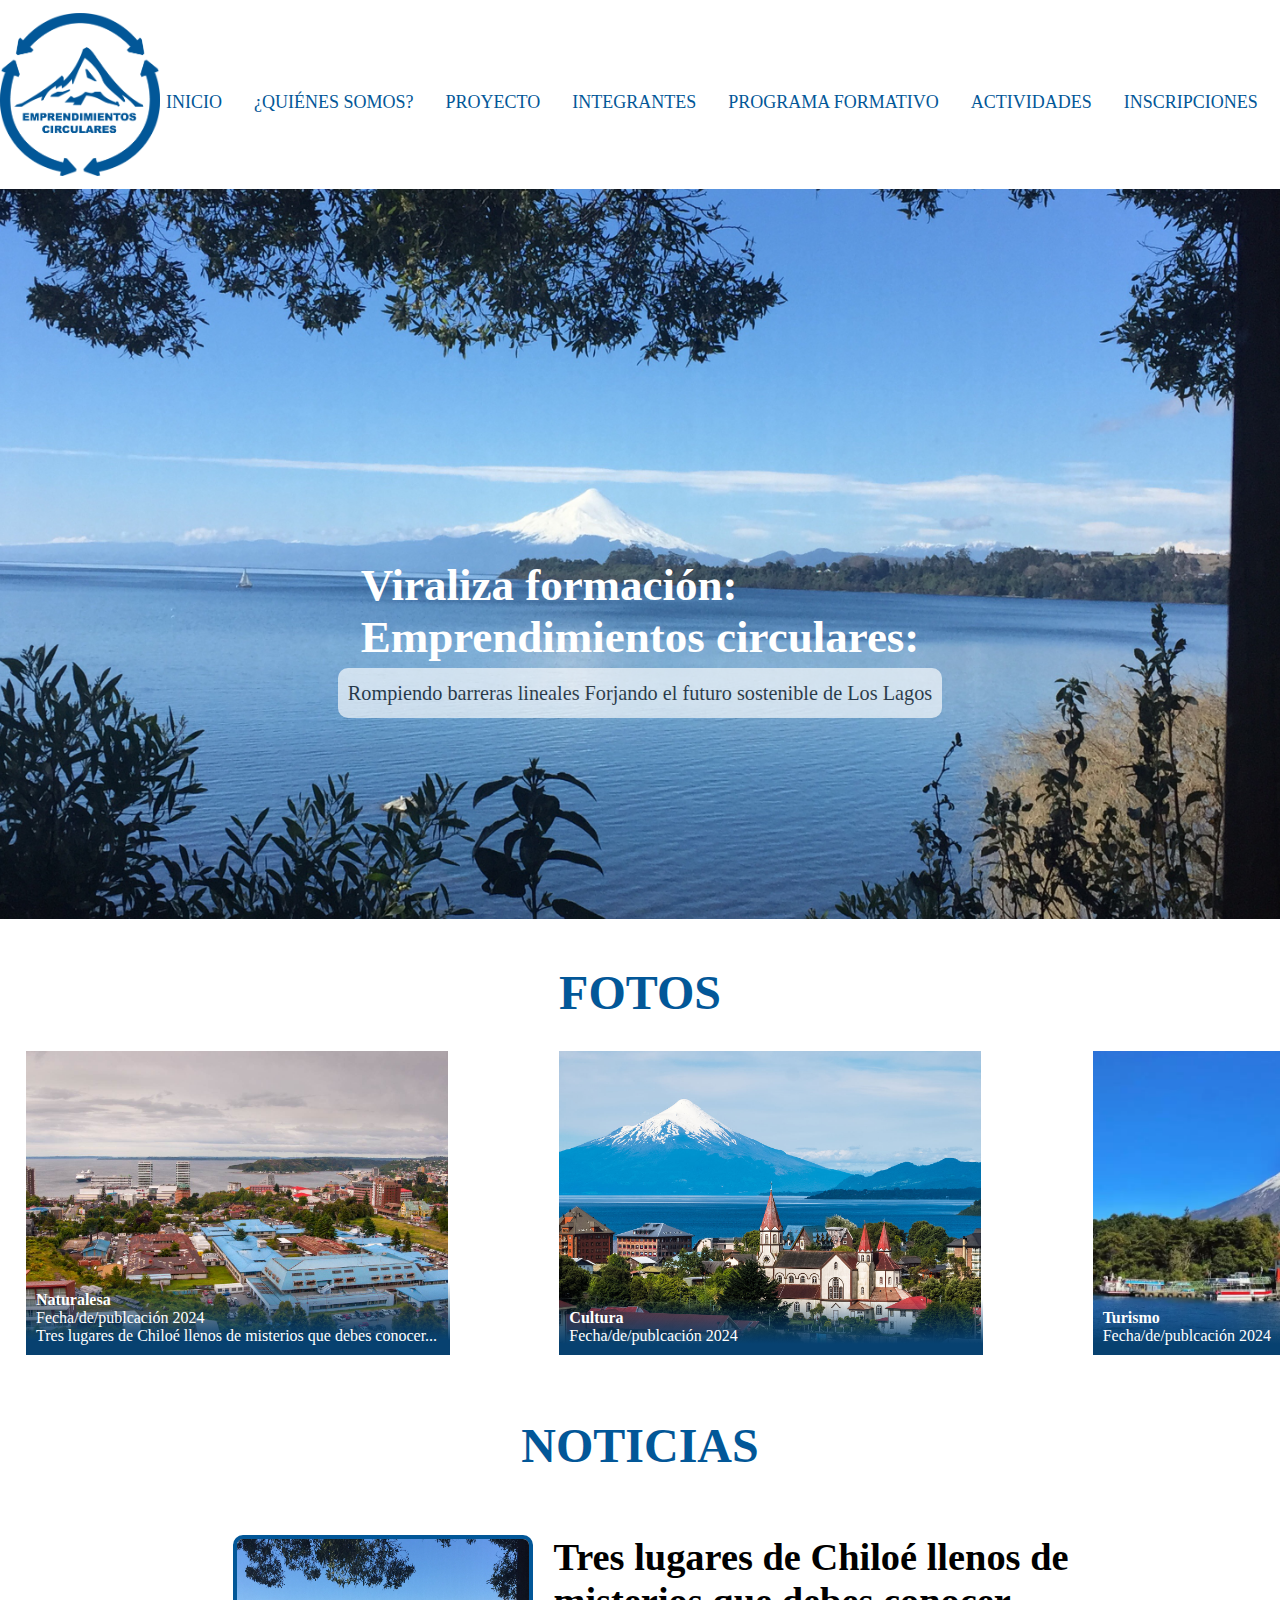
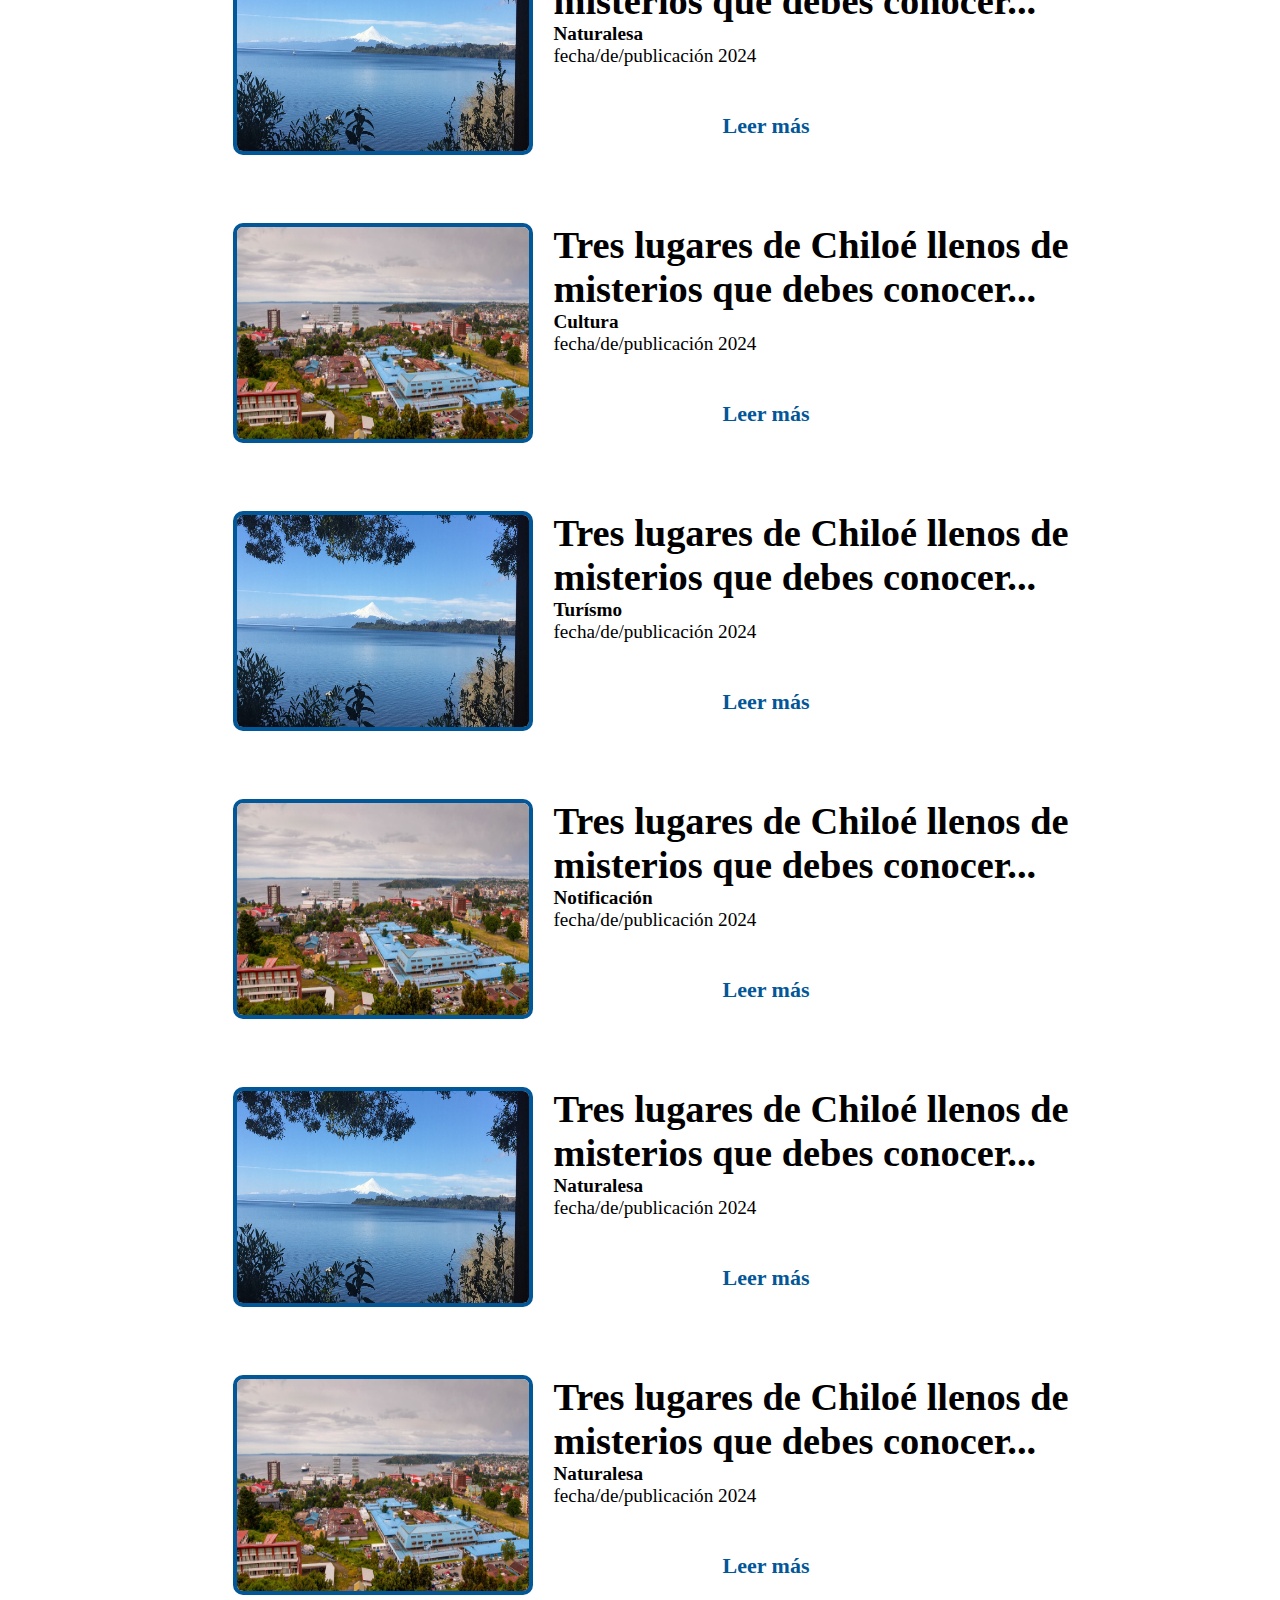
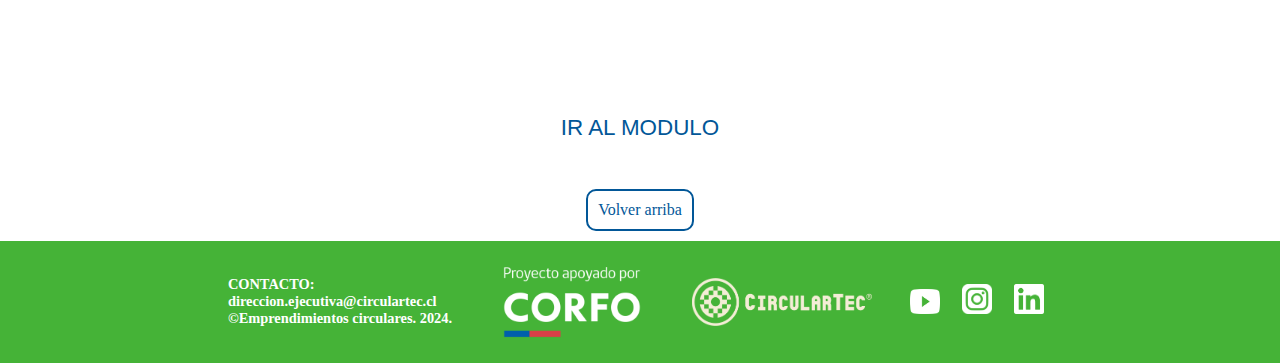
<file: index.html>
<!DOCTYPE html>
<html lang="es">
<head>
    <meta charset="UTF-8">
    <meta name="viewport" content="width=device-width, initial-scale=1.0">
    <title>Viraliza formación: Emprendiminetos circulares</title>
    <link rel="stylesheet" href="style.css">
    <link rel="shortcut icon" href="imagenes/Viraliza formación (PNG).png" type="image/x-icon">
</head>
<body>

        <header>
            <img class="logo_Empremdimientos_circulares" src="imagenes/Viraliza formación (PNG).png">
            <nav class="menu">
                <menu class="menu_contenido">
                    <ul class="ul_menu">
                        <a class="header__menú__link" href="index.html"><input class="btn" id="btn-inicio" type="button" value="INICIO"></input></a>
                        <a class="header__menú__link" href="quienes somos.html"><input class="btn" id="btn-inico" type="button" value="¿QUIÉNES SOMOS?"></input></a>
                        <a class="header__menú__link" href="proyecto.html"><input class="btn" id="btn-proyecto" type="button" value="PROYECTO"></input></a>
                        <a class="header__menú__link" href="integrantes.html"><input class="btn" id="btn-programa-integrantes" type="button" value="INTEGRANTES"></input></a>
                        <a class="header__menú__link" href="programa formativo.html"><input class="btn" id="btn-programa-formativo" type="button" value="PROGRAMA FORMATIVO"></input></a>
                        <a class="header__menú__link" href="actividades.html"><input class="btn" id="btn-actividades" type="button" value="ACTIVIDADES"></input></a>
                        <a class="header__menú__link" href="inscripciones.html"><input class="btn" id="btn-inscripciones" type="button" value="INSCRIPCIONES"></input></a>
                    </ul  class="ul_menu">
                </menu>
            </nav>
        </header>
    
        <main>
        <div class="imagen-principal">
            <div class="contenedor">
                <h3 class="título__principal">Viraliza formación:<br> Emprendimientos circulares:</h3>
                <p class="Descripción-principal">
                    Rompiendo barreras lineales Forjando el futuro sostenible de Los Lagos
                </p>
            </div>
            
        </main>

        <h1 class="Título_contenido">FOTOS</h1> 
        <div class="slider">
            <div class="galeria">
                <div class="slide-track">
                    <ul>
                        <li><div class="card_1">
                            <img src="imagenes/lugares/Ciudad de Puerto Montt.jpeg">
                            <div class="cuerpo-card_1">
                                <h5 class="slider_card_badge_1">Naturalesa</h5>
                                <p>Fecha/de/publcación 2024</p>
                                <p>Tres lugares de Chiloé llenos de misterios que debes conocer...</p>
                            </div>
                        </div></li>
                        <li><div class="card_1">
                            <img src="imagenes/lugares/Ciudad de Puerto Varas.jpeg">
                            <div class="cuerpo-card_1">
                                <h5 class="slider_card_badge_1">Cultura</h5>
                                <p>Fecha/de/publcación 2024</p>
                                <p></p>
                            </div>
                        </div></li>
                        <li><div class="card_1">
                            <img src="imagenes/lugares/Región de los Lagos">
                            <div class="cuerpo-card_1">
                                <h5 class="slider_card_badge_1">Turismo</h5>
                                <p>Fecha/de/publcación 2024</p>
                                <p></p>
                            </div>
                        </div></li>
                        <li><div class="card_1">
                            <img src="imagenes/palacio-da-justica.jpeg">
                            <div class="cuerpo-card_1">
                                <h5 class="slider_card_badge_1">Cultura</h5>
                                <p>Fecha/de/publcación 2024</p>
                                <p></p>
                            </div>
                        </div></li>
                        <li><div class="card_1">
                            <img src="imagenes/lugares/Ciudad de Puerto Varas.jpeg">
                            <div class="cuerpo-card_1">
                                <h5 class="slider_card_badge_1">Cultura</h5>
                                <p>Fecha/de/publcación 2024</p>
                                <p></p>
                            </div>
                        </div></li>
                        <li><div class="card_1">
                            <img src="imagenes/lugares/Región de los Lagos (2).jpg">
                            <div class="cuerpo-card_1">
                                <h5 class="slider_card_badge_1">Información</h5>
                                <p>Fecha/de/publcación 2024</p>
                                <p></p>
                            </div>
                        </div></li>
                    </ul>
                </div>
            </div>
        </div>
         
<section class="menu_contenido_th-grid" id="menú">
    <h1 class="Título_contenido">NOTICIAS</h1> 
    <div class="Contenido_de_lado_noticias">
        <nav class="menú_ver">
            <ul class="menú_horizontal">
                <img class="imagen" src="imagenes/lugares/El volcán Osorno.jpg" alt="Imagen de noticias">
                <li><div class="párrafo_1">
                    <h1><strong>Tres lugares de Chiloé llenos de 
                        <br>misterios que debes conocer...</strong></h1>
                    <h5 class="slider_card_badge">Naturalesa</h5>
                    <p>fecha/de/publicación 2024</p>
                    <br>
                    <a href="#"><button class="btn_Ver"><h1 class="btn_Ver_nombre"><strong>Leer más</strong></h1></button></a>
                    <ul class="menú_vertical">
                    <li><div class="párrafo_vertical">
                        <a>Título
                        <p>Subtítulo...</p>
                        <br>
                        <p>Entrada o lead del Reportaje...</p>
                        <br>
                        <p>"Neque porro quisquam est qui dolorem ipsum quia dolor sit amet, consectetur, adipisci velit..."</p>
                        </a>
                    </li>
                    </ul>
                </div></li>
            </ul>
        </nav>
    
        <nav class="menú_ver">
            <ul class="menú_horizontal">
                <img class="imagen" src="imagenes/lugares/Ciudad de Puerto Montt.jpeg" alt="Imagen de noticias">
                <li><div class="párrafo_1">
                    <h1><strong>Tres lugares de Chiloé llenos de 
                        <br>misterios que debes conocer...</strong></h1>
                    <h5 class="slider_card_badge">Cultura</h5>
                    <p>fecha/de/publicación 2024</p>
                    <br>
                    <a href="#"><button class="btn_Ver"><h1 class="btn_Ver_nombre"><strong>Leer más</strong></h1></button></a>
                    <ul class="menú_vertical">
                    <li><div class="párrafo_vertical">
                        <a>Título
                        <p>Subtítulo...</p>
                        <br>
                        <p>Entrada o lead del Reportaje...</p>
                        <br>
                        <p>"Neque porro quisquam est qui dolorem ipsum quia dolor sit amet, consectetur, adipisci velit..."</p>
                        </a>
                    </li>
                    </ul>
                </div></li>
            </ul>
        </nav>

        <nav class="menú_ver">
            <ul class="menú_horizontal">
                <img class="imagen" src="imagenes/lugares/El volcán Osorno.jpg" alt="Imagen de noticias">
                <li><div class="párrafo_1">
                    <h1><strong>Tres lugares de Chiloé llenos de 
                        <br>misterios que debes conocer...</strong></h1>
                    <h5 class="slider_card_badge">Turísmo</h5>
                    <p>fecha/de/publicación 2024</p>
                    <br>
                    <a href="#"><button class="btn_Ver"><h1 class="btn_Ver_nombre"><strong>Leer más</strong></h1></button></a>
                    <ul class="menú_vertical">
                    <li><div class="párrafo_vertical">
                        <a>Título
                        <p>Subtítulo...</p>
                        <br>
                        <p>Entrada o lead del Reportaje...</p>
                        <br>
                        <p>"Neque porro quisquam est qui dolorem ipsum quia dolor sit amet, consectetur, adipisci velit..."</p>
                        </a>
                    </li>
                    </ul>
                </div></li>
            </ul>
        </nav>
    
        <nav class="menú_ver">
            <ul class="menú_horizontal">
                <img class="imagen" src="imagenes/lugares/Ciudad de Puerto Montt.jpeg" alt="Imagen de noticias">
                <li><div class="párrafo_1">
                    <h1><strong>Tres lugares de Chiloé llenos de 
                        <br>misterios que debes conocer...</strong></h1>
                    <h5 class="slider_card_badge">Notificación</h5>
                    <p>fecha/de/publicación 2024</p>
                    <br>
                    <a href="#"><button class="btn_Ver"><h1 class="btn_Ver_nombre"><strong>Leer más</strong></h1></button></a>
                    <ul class="menú_vertical">
                    <li><div class="párrafo_vertical">
                        <a>Título
                        <p>Subtítulo...</p>
                        <br>
                        <p>Entrada o lead del Reportaje...</p>
                        <br>
                        <p>"Neque porro quisquam est qui dolorem ipsum quia dolor sit amet, consectetur, adipisci velit..."</p>
                        </a>
                    </li>
                    </ul>
                </div></li>
            </ul>
        </nav>
        
        <nav class="menú_ver">
            <ul class="menú_horizontal">
                <img class="imagen" src="imagenes/lugares/El volcán Osorno.jpg" alt="Imagen de noticias">
                <li><div class="párrafo_1">
                    <h1><strong>Tres lugares de Chiloé llenos de 
                        <br>misterios que debes conocer...</strong></h1>
                    <h5 class="slider_card_badge">Naturalesa</h5>
                    <p>fecha/de/publicación 2024</p>
                    <br>
                    <a href="#"><button class="btn_Ver"><h1 class="btn_Ver_nombre"><strong>Leer más</strong></h1></button></a>
                    <ul class="menú_vertical">
                    <li><div class="párrafo_vertical">
                        <a>Título
                        <p>Subtítulo...</p>
                        <br>
                        <p>Entrada o lead del Reportaje...</p>
                        <br>
                        <p>"Neque porro quisquam est qui dolorem ipsum quia dolor sit amet, consectetur, adipisci velit..."</p>
                        </a>
                    </li>
                    </ul>
                </div></li>
            </ul>
        </nav>
    
        <nav class="menú_ver">
            <ul class="menú_horizontal">
                <img class="imagen" src="imagenes/lugares/Ciudad de Puerto Montt.jpeg" alt="Imagen de noticias">
                <li><div class="párrafo_1">
                    <h1><strong>Tres lugares de Chiloé llenos de 
                        <br>misterios que debes conocer...</strong></h1>
                    <h5 class="slider_card_badge">Naturalesa</h5>
                    <p>fecha/de/publicación 2024</p>
                    <br>
                    <a href="#"><button class="btn_Ver"><h1 class="btn_Ver_nombre"><strong>Leer más</strong></h1></button></a>
                    <ul class="menú_vertical">
                    <li><div class="párrafo_vertical">
                        <a>Título
                        <p>Subtítulo...</p>
                        <br>
                        <p>Entrada o lead del Reportaje...</p>
                        <br>
                        <p>"Neque porro quisquam est qui dolorem ipsum quia dolor sit amet, consectetur, adipisci velit..."</p>
                        </a>
                    </li>
                    </ul>
                </div></li>
            </ul>
        </nav>        
    </div>
</section>

<div class="presentación_contenido_central">
    <a href="module.html">
        <input class="btn_module" id="btn-module" id="btn-link" type="button" value="IR AL MODULO"></a>
    </div>

    <div class="Contenido_central_volver_arriba">
        <button class="btn_volver_arriba" id="volver-cabecera">Volver arriba</button>
    </div>

        <!-- Tu código HTML -->
        <script>
            const botonVolver = document.getElementById('volver-cabecera');
      
            botonVolver.addEventListener('click', () => {
              document.querySelector('.logo_Empremdimientos_circulares').scrollIntoView({ behavior: 'smooth' });
            });
          </script>
</body>
<footer class="footer">
    <div class="contenido_footer">
        <h2 class="footer_text_contenido">
            <div class="derechos_de_autor_text">
                <h1><p class="p_footer">CONTACTO:</p>
                    <p class="p_footer">direccion.ejecutiva@circulartec.cl</p>
                    <p class="p_footer">©Emprendimientos circulares. 2024.</p>
                </h1>
            </div>
            <img class="presentación__footer__logo" src="imagenes/logo_corfo2024_proyecto_apoyado_blanco.png" alt="Logo corfo">
            <img class="presentación__footer__logo" src="imagenes/Logo-circulartec-(Color pastel).png" alt="Logo CircularTec">
            <div class="presentación__enlaces__iconos">
                <a href="">
                    <img src="imagenes/iconos/Youtube (blanco).png" alt="Youtube icono" width="30px" height="25px"></a>
                    <a href="">
                    <img src="imagenes/iconos/Instagram (blanco).png" alt="Instagram icono" width="30px" height="30px"></a>
                    <a href="">
                    <img src="imagenes/iconos/linkedin (blanco).png" alt="Linkedin icono" width="30px" height="30px"></a>
            </div>
        </h2>
    </div>
</footer>

<!-- Linking custom script -->

<script src="java.js"></script>

</html>
</file>
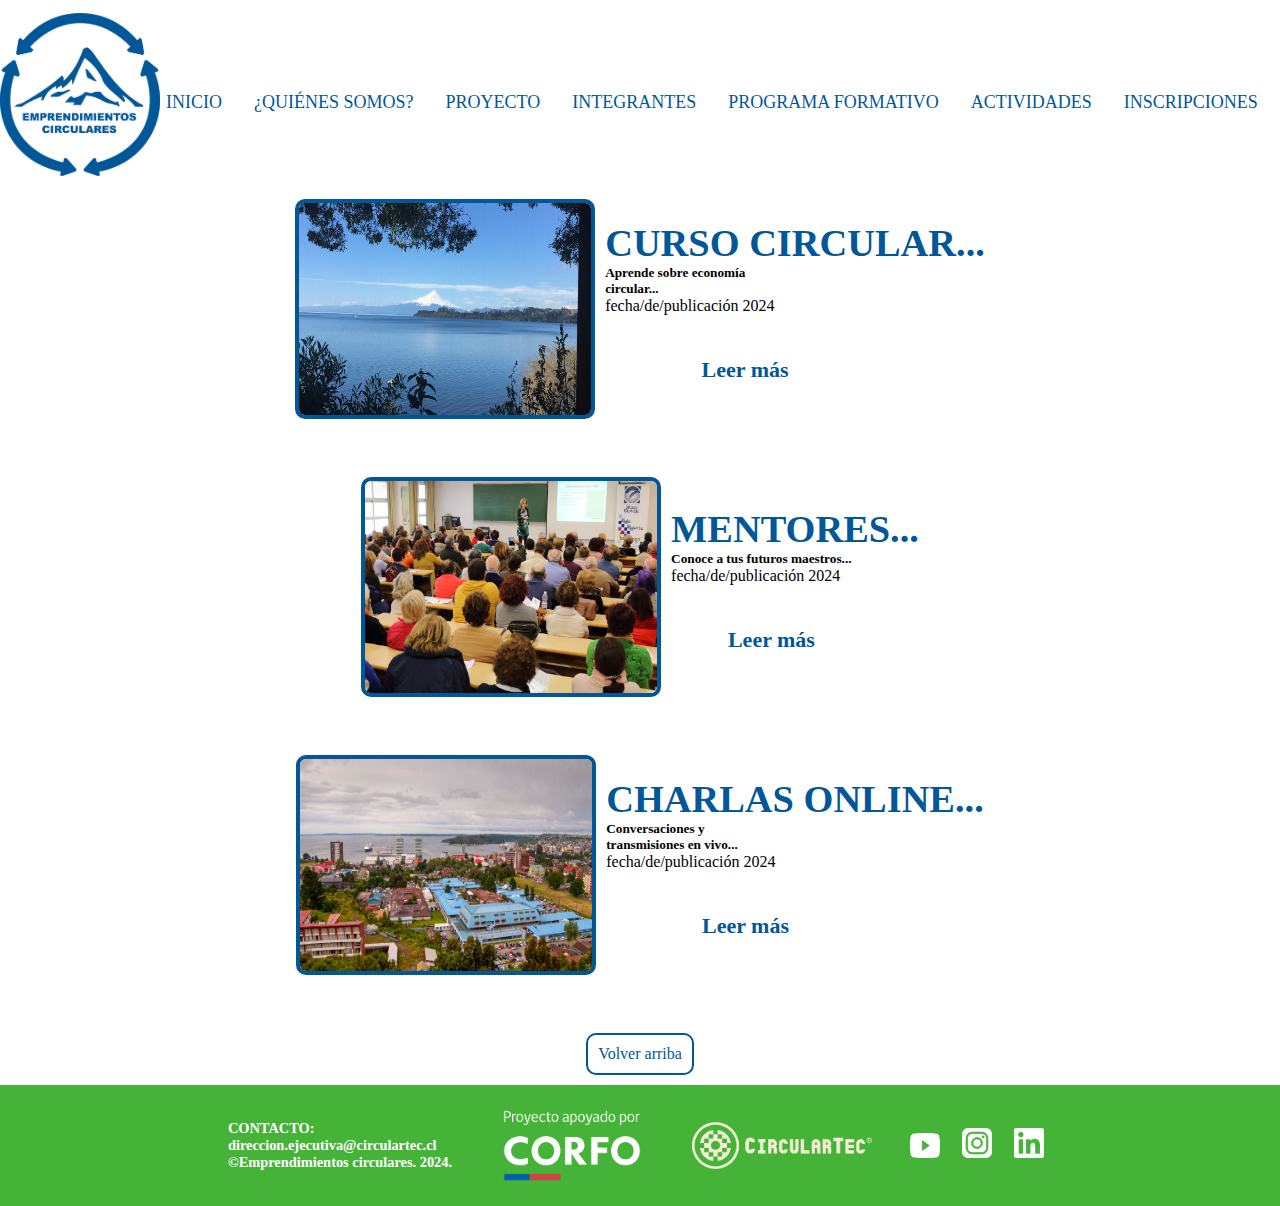
<file: actividades.html>
<!DOCTYPE html>
<html lang="es">
<head>
    <meta charset="UTF-8">
    <meta name="viewport" content="width=device-width, initial-scale=1.0">
    <title>Emprendiminetos circulares</title>
    <link rel="stylesheet" href="actividades.css">
    <link rel="shortcut icon" href="imagenes/Viraliza formación (PNG).png" type="image/x-icon">
</head>
<body>

        <header>
            <img class="logo_Empremdimientos_circulares" src="imagenes/Viraliza formación (PNG).png">
            <nav class="menu">
                <menu class="menu_contenido">
                    <ul class="ul_menu">
                        <a class="header__menú__link" href="index.html"><input class="btn" id="btn-inicio" type="button" value="INICIO"></input></a>
                        <a class="header__menú__link" href="quienes somos.html"><input class="btn" id="btn-inico" type="button" value="¿QUIÉNES SOMOS?"></input></a>
                        <a class="header__menú__link" href="proyecto.html"><input class="btn" id="btn-proyecto" type="button" value="PROYECTO"></input></a>
                        <a class="header__menú__link" href="integrantes.html"><input class="btn" id="btn-programa-integrantes" type="button" value="INTEGRANTES"></input></a>
                        <a class="header__menú__link" href="programa formativo.html"><input class="btn" id="btn-programa-formativo" type="button" value="PROGRAMA FORMATIVO"></input></a>
                        <a class="header__menú__link" href="actividades.html"><input class="btn" id="btn-actividades" type="button" value="ACTIVIDADES"></input></a>
                        <a class="header__menú__link" href="inscripciones.html"><input class="btn" id="btn-inscripciones" type="button" value="INSCRIPCIONES"></input></a>
                    </ul  class="ul_menu">
                </menu>
            </nav>
        </header>

    <div class="Actividades">
        <div>
            <section class="menu_contenido_th-grid" id="menú">
                <div class="Contenido_Actividades">
            
                    <nav class="menú_ver">
                        <ul class="menú_horizontal">
                            <img class="imagen" src="imagenes/lugares/El volcán Osorno.jpg" alt="Imagen de noticias">
                            <li><div class="párrafo_vertical">
                                <h1><strong class="Titulo_evento">CURSO CIRCULAR...</strong></h1>
                                <h5 class="slider_card_badge">Aprende sobre economía
                                    <br> circular...</h5>
                                <p>fecha/de/publicación 2024</p>
                                <br>
                                <a href="#">
                                    <button class="btn_Ver"><h1 class="btn_Ver_nombre"><strong>Leer más</strong></h1></button>
                                </a>
                                <ul class="menú_vertical">
                                <li>
                                    <div class="párrafo">
                                    <a>
                                        <table style="width:100%">
                                            <tr>
                                              <th>Módulo</th>
                                              <th>Fecha</th> 
                                            </tr>
                                            <tr>
                                              <td>Cambio Climático: Causas, Efectos, mitigación y simulaciones climáticas regionales en Chile</td>
                                              <td>26 de abril 2025</td>
                                            </tr>
                                            <tr>
                                              <td>Coordinación y colaboración de actores públicos y privados para acelerar la transición hacia una economía circular</td>
                                              <td>9 de mayo 2025</td>
                                            </tr>
                                            <tr>
                                              <td>Economía Circular</td>
                                              <td>23 de mayo 2025</td>
                                            </tr>
                                            <tr>
                                              <td>Modelo de Negocios y estrategias de circularidad aplicadas a productos y/o servicios</td>
                                              <td>6 de junio 2025</td>
                                            <tr>
                                              <td>Marketing y Ventas Sostenibles</td>
                                              <td>27 de junio 2025</td>
                                            </tr>
                                            <tr>
                                              <td>Perspectiva de Género en Negocios Sostenibles</td>
                                              <td>11 de julio 2025</td>
                                            </tr>
                                            <tr>
                                              <td>Oportunidades de negocios asociadas a la economia circular en la región de Los Lagos</td>
                                              <td>25 de julio 2025</td>
                                            </tr>
                                          </table>
                                    </a>
                                </li>
                                </ul>
                            </div></li>
                        </ul>
                    </nav>

                    <nav class="menú_ver">
                        <ul class="menú_horizontal">
                            <img class="imagen" src="imagenes/Seminario.jpeg" alt="Imagen de noticias">
                            <li><div class="párrafo_vertical">
                                <h1><strong class="Titulo_evento">MENTORES...</strong></h1>
                                <h5 class="slider_card_badge">Conoce a tus futuros maestros...</h5>
                                <p>fecha/de/publicación 2024</p>
                                <br>
                                <a href="#"><button class="btn_Ver"><h1 class="btn_Ver_nombre"><strong>Leer más</strong></h1></button></a>
                                <ul class="menú_vertical">
                                <li><div class="párrafo">
                                    <a>
                                    </p>
                                    </a>
                                </li>
                                </ul>
                            </div></li>
                        </ul>
                    </nav>

                    <nav class="menú_ver">
                        <ul class="menú_horizontal">
                            <img class="imagen" src="imagenes/lugares/Ciudad de Puerto Montt.jpeg" alt="Imagen de noticias">
                            <li><div class="párrafo_vertical">
                                <h1><strong class="Titulo_evento">CHARLAS ONLINE...</strong></h1>
                                <h5 class="slider_card_badge">Conversaciones y 
                                    <br>transmisiones en vivo...</h5>
                                <p>fecha/de/publicación 2024</p>
                                <br>
                                <a href="#"><button class="btn_Ver"><h1 class="btn_Ver_nombre"><strong>Leer más</strong></h1></button></a>
                                <ul class="menú_vertical">
                                <li><div class="párrafo">
                                    <a>
                                    </p>
                                    </a>
                                </li>
                                </ul>
                            </div></li>
                        </ul>
                    </nav>
            </section>

            <div class="Contenido_central_volver_arriba">
                <button class="btn_volver_arriba" id="volver-cabecera">Volver arriba</button>
            </div>
        </div>
       
</body>



    <!-- Tu código HTML -->
    <script>
        const botonVolver = document.getElementById('volver-cabecera');
  
        botonVolver.addEventListener('click', () => {
          document.querySelector('.logo_Empremdimientos_circulares').scrollIntoView({ behavior: 'smooth' });
        });
      </script>

<script>
    function mostrarTabla() {
  // Obtén la tabla y el botón
  const tabla = document.querySelector('.oculto');
  const boton = document.querySelector('.btn_Ver');

  // Muestra la tabla y oculta el botón
  tabla.classList.add('mostrar');
  tabla.classList.remove('oculto');
  boton.style.display = 'none';
}
</script>

<footer class="footer">
    <div class="contenido_footer">
        <h2 class="footer_text_contenido">
            <div class="derechos_de_autor_text">
                <h1><p class="p_footer">CONTACTO:</p>
                    <p class="p_footer">direccion.ejecutiva@circulartec.cl</p>
                    <p class="p_footer">©Emprendimientos circulares. 2024.</p>
                </h1>
            </div>
            <img class="presentación__footer__logo" src="imagenes/logo_corfo2024_proyecto_apoyado_blanco.png" alt="Logo corfo">
            <img class="presentación__footer__logo" src="imagenes/Logo-circulartec-(Color pastel).png" alt="Logo CircularTec">
            <div class="presentación__enlaces__iconos">
                <a href="">
                    <img src="imagenes/iconos/Youtube (blanco).png" alt="Youtube icono" width="30px" height="25px"></a>
                    <a href="">
                    <img src="imagenes/iconos/Instagram (blanco).png" alt="Instagram icono" width="30px" height="30px"></a>
                    <a href="">
                    <img src="imagenes/iconos/linkedin (blanco).png" alt="Linkedin icono" width="30px" height="30px"></a>
            </div>
        </h2>
    </div>
</footer>
</html>
</file>
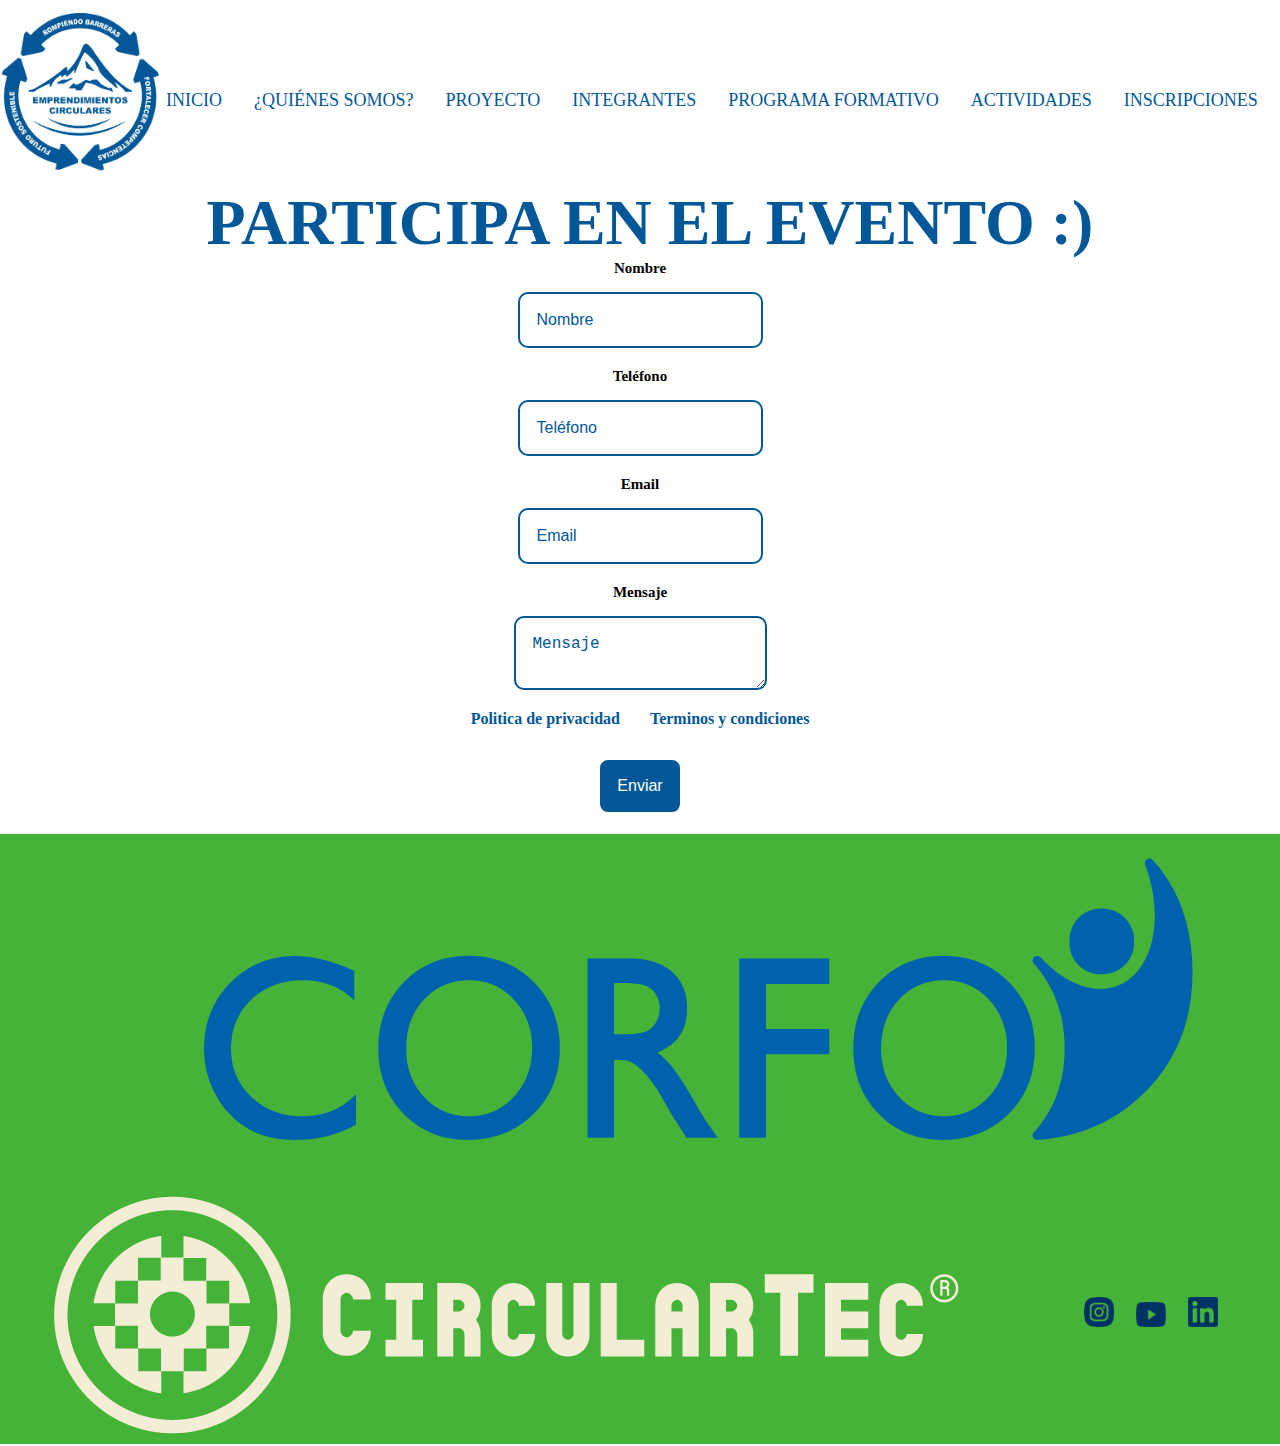
<file: form-de-participa.html>
<!DOCTYPE html>
<html lang="en">
<head>
    <meta charset="UTF-8">
    <meta name="viewport" content="width=device-width, initial-scale=1.0">
    <title>Emprendiminetos circulares</title>
    <link rel="stylesheet" href="actividades.css">
    <link rel="shortcut icon" href="imagenes/iconos/Logo (Emprendiminetos circulares) Logo 2.png" type="image/x-icon">
</head>
<body>

    <div class="resolucion">
        <div class="desktop">
        </div>
        <div class="tablet">
            <h1>Esto es una Tablet</h1>
        </div>
        <div class="movil">
            <h1>Esto es un Celular</h1>
        </div>

        <header>
            <img class="logo_Empremdimientos_circulares" src="imagenes/iconos/Logo (Emprendiminetos circulares) Logo 2.png" width="150px" height="150px">
            <nav class="menu">
                <menu class="menu_contenido">
                    <ul class="ul_menu">
                        <a class="header__menú__link" href="index.html"><input class="btn" id="btn-inicio" type="button" value="INICIO"></input></a>
                        <a class="header__menú__link" href="quienes somos.html"><input class="btn" id="btn-inico" type="button" value="¿QUIÉNES SOMOS?"></input></a>
                        <a class="header__menú__link" href="proyecto.html"><input class="btn" id="btn-proyecto" type="button" value="PROYECTO"></input></a>
                        <a class="header__menú__link" href="integrantes.html"><input class="btn" id="btn-programa-integrantes" type="button" value="INTEGRANTES"></input></a>
                        <a class="header__menú__link" href="programa formativo.html"><input class="btn" id="btn-programa-formativo" type="button" value="PROGRAMA FORMATIVO"></input></a>
                        <a class="header__menú__link" href="actividades.html"><input class="btn" id="btn-actividades" type="button" value="ACTIVIDADES"></input></a>
                        <a class="header__menú__link" href="inscripciones.html"><input class="btn" id="btn-inscripciones" type="button" value="INSCRIPCIONES"></input></a>
                    </ul  class="ul_menu">
                </menu>
            </nav>
        </header>

    <div class="resolucion">
        <div class="desktop">
        </div>
        <div class="tablet">
        </div>
        <div class="movil">
        </div>

        <section class="presentación_contenido">
        
            <div>
                <h1><title class="Título_contenido">PARTICIPA EN EL EVENTO :)</title></h1>
            </div>
        </section>

        <div class="Contenido_de_lado_Postulaciones">

            <div class="contenido">
<form class="form_Participa" action="https://mail.google.com/mail/u/0/?hl=es#inbox/FMfcgzQVzFNjGwbXRwHNvhDhVmlLCmXs" method="post">
    <h1><strong><tittle class="Título_Postulaciones"></tittle></strong></h1>

    <div class="input-group">

        <label form="nombre">Nombre</label>
        <input type="text" name="nombre" id="nombre" placeholder="Nombre">

        <label form="nombre">Teléfono</label>
        <input type="tel" name="phone" id="phone" placeholder="Teléfono">

        <label form="email">Email</label>
        <input type="email" name="email" id="email" placeholder="Email">

        <label form="Mensaje">Mensaje</label>
        <textarea type="message" name="message" id="menssage" placeholder="Mensaje"></textarea>
        
        <div class="form-text">
            <a href="#">Politica de privacidad</a>
            <a href="#">Terminos y condiciones</a>
        </div>
        <input class="btn_enviar" type="submit" value="Enviar">

        <input type="hidden" name="_next" value="http://127.0.0.1:5500/eventos.html?nombre=&phone=&email=&message=#">
        <input type="hidden" name="_captcha" value="falso">
    </div>
</form>

        </div>

</body>

<footer class="footer">
    <div class="contenido_footer">
        <h2 class="footer_text_contenido">
            <div class="derechos_de_autor_text">
                <h1><p class="p_footer"></p>
                    </p>
                </h1>
            </div>
            <img class="presentación__logo__corfo" src="imagenes/Logo_Corfo.png" alt="Logo corfo">
            <img class="presentación__logo__pastel" src="imagenes/Logo-circulartec-(Color pastel).png" alt="Logo circulartec">
            <div class="presentación__enlaces__iconos">
                <a href="">
                    <img src="imagenes/iconos/Instagram (color azul marino).png" alt="Instagram icono" width="30x" height="30px"></a>
                    <a href="">
                    <img src="imagenes/iconos/youtube  (color azul marino).png" alt="Youtube icono" width="30px" height="25px"></a>
                    <a href="">
                    <img src="imagenes/iconos/linkedin  (color azul marino).png" alt="Linkedin icono" width="30px" height="30px"></a>
            </div>
        </h2>
    </div>
</footer>

</html>
</file>
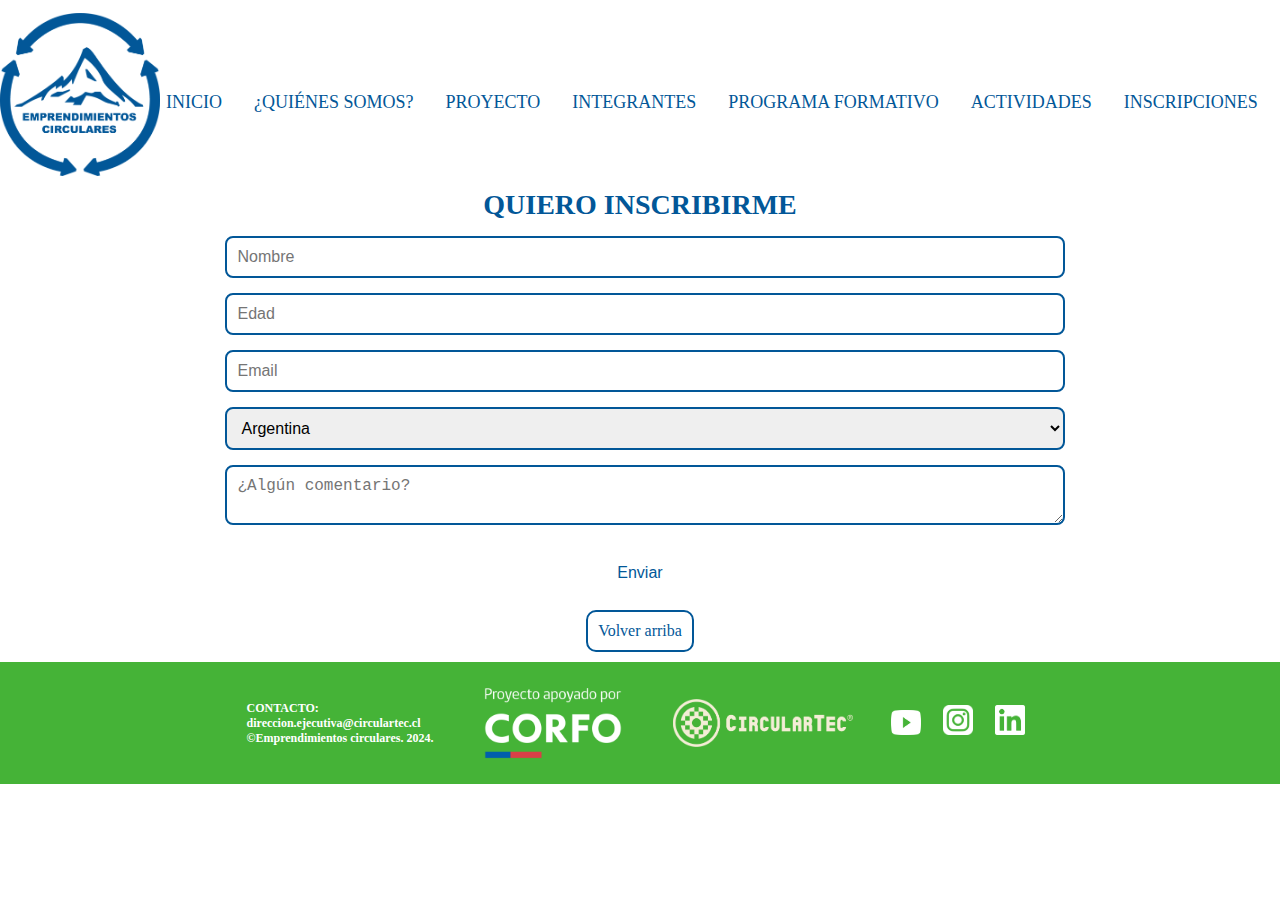
<file: inscribirse (formulario).html>
<!DOCTYPE html>
<html lang="es">
<head>
    <meta charset="UTF-8">
    <meta name="viewport" content="width=device-width, initial-scale=1.0">
    <title>Emprendiminetos circulares</title>
    <link rel="stylesheet" href="inscripciones.css">
    <link rel="shortcut icon" href="imagenes/Viraliza formación (PNG).png" type="image/x-icon">
</head>
<body>

        <header>
            <img class="logo_Empremdimientos_circulares" src="imagenes/Viraliza formación (PNG).png">
            <nav class="menu">
                <menu class="menu_contenido">
                    <ul class="ul_menu">
                        <a class="header__menú__link" href="index.html"><input class="btn" id="btn-inicio" type="button" value="INICIO"></input></a>
                        <a class="header__menú__link" href="quienes somos.html"><input class="btn" id="btn-inico" type="button" value="¿QUIÉNES SOMOS?"></input></a>
                        <a class="header__menú__link" href="proyecto.html"><input class="btn" id="btn-proyecto" type="button" value="PROYECTO"></input></a>
                        <a class="header__menú__link" href="integrantes.html"><input class="btn" id="btn-programa-integrantes" type="button" value="INTEGRANTES"></input></a>
                        <a class="header__menú__link" href="programa formativo.html"><input class="btn" id="btn-programa-formativo" type="button" value="PROGRAMA FORMATIVO"></input></a>
                        <a class="header__menú__link" href="actividades.html"><input class="btn" id="btn-actividades" type="button" value="ACTIVIDADES"></input></a>
                        <a class="header__menú__link" href="inscripciones.html"><input class="btn" id="btn-inscripciones" type="button" value="INSCRIPCIONES"></input></a>
                    </ul  class="ul_menu">
                </menu>
            </nav>
        </header>

        <div class="Contenido_central">
            <div class="contenido-contacto">
                <div class="info-contacto">
                    <form action="albina.alvarez@circulartec.cl" method="post" autocomplete="off">
                        <h1><title class="Título_contenido">QUIERO INSCRIBIRME</title></h1>
                        <input type="text" name="nombre"
                        placeholder="Nombre"
                        class="campo">

                        <input type="text" name="name of user"
                        placeholder="Edad"
                        class="campo">

                        <input type="text" name="gmail"
                        placeholder="Email"
                        class="campo">
                        
                        <select class="campo" id="country" name="country" 
                        placeholder="País">
                            <option value="canada">Argentina</option>
                            <option value="australia">Brazil</option>
                            <option value="usa">Bolivia</option>                      
                            <option value="australia">Chile</option>
                            <option value="usa">EE.UU</option>
                            <option value="usa">México</option>
                            <option value="usa">Perú</option>
                          </select>

                        <textarea name="mensaje"
                        placeholder="¿Algún comentario?"></textarea>
    
                        <input class="btn_enviar" src="https://mail.google.com/mail/u/0/?hl=es#search/albina.alvarez%40circulartec.cl" type="submit" id="btn-enviar" type="button" name="enviar" value="Enviar">
                    </form> 
                </div>
            </div>
        </div>

</body>

<div class="Contenido_central_volver_arriba">
    <button class="btn_volver_arriba" id="volver-cabecera">Volver arriba</button>
</div>

    <!-- Tu código HTML -->
    <script>
        const botonVolver = document.getElementById('volver-cabecera');
  
        botonVolver.addEventListener('click', () => {
          document.querySelector('.logo_Empremdimientos_circulares').scrollIntoView({ behavior: 'smooth' });
        });
      </script>

<footer class="footer">
    <div class="contenido_footer">
        <h2 class="footer_text_contenido">
            <div class="derechos_de_autor_text">
                <h1><p class="p_footer">CONTACTO:</p>
                    <p class="p_footer">direccion.ejecutiva@circulartec.cl</p>
                    <p class="p_footer">©Emprendimientos circulares. 2024.</p>
                </h1>
            </div>
            <img class="presentación__footer__logo" src="imagenes/logo_corfo2024_proyecto_apoyado_blanco.png" alt="Logo corfo">
            <img class="presentación__footer__logo" src="imagenes/Logo-circulartec-(Color pastel).png" alt="Logo CircularTec">
            <div class="presentación__enlaces__iconos">
                <a href="">
                    <img src="imagenes/iconos/Youtube (blanco).png" alt="Youtube icono" width="30px" height="25px"></a>
                    <a href="">
                    <img src="imagenes/iconos/Instagram (blanco).png" alt="Instagram icono" width="30px" height="30px"></a>
                    <a href="">
                    <img src="imagenes/iconos/linkedin (blanco).png" alt="Linkedin icono" width="30px" height="30px"></a>
            </div>
        </h2>
    </div>
</footer>
</html>
</file>
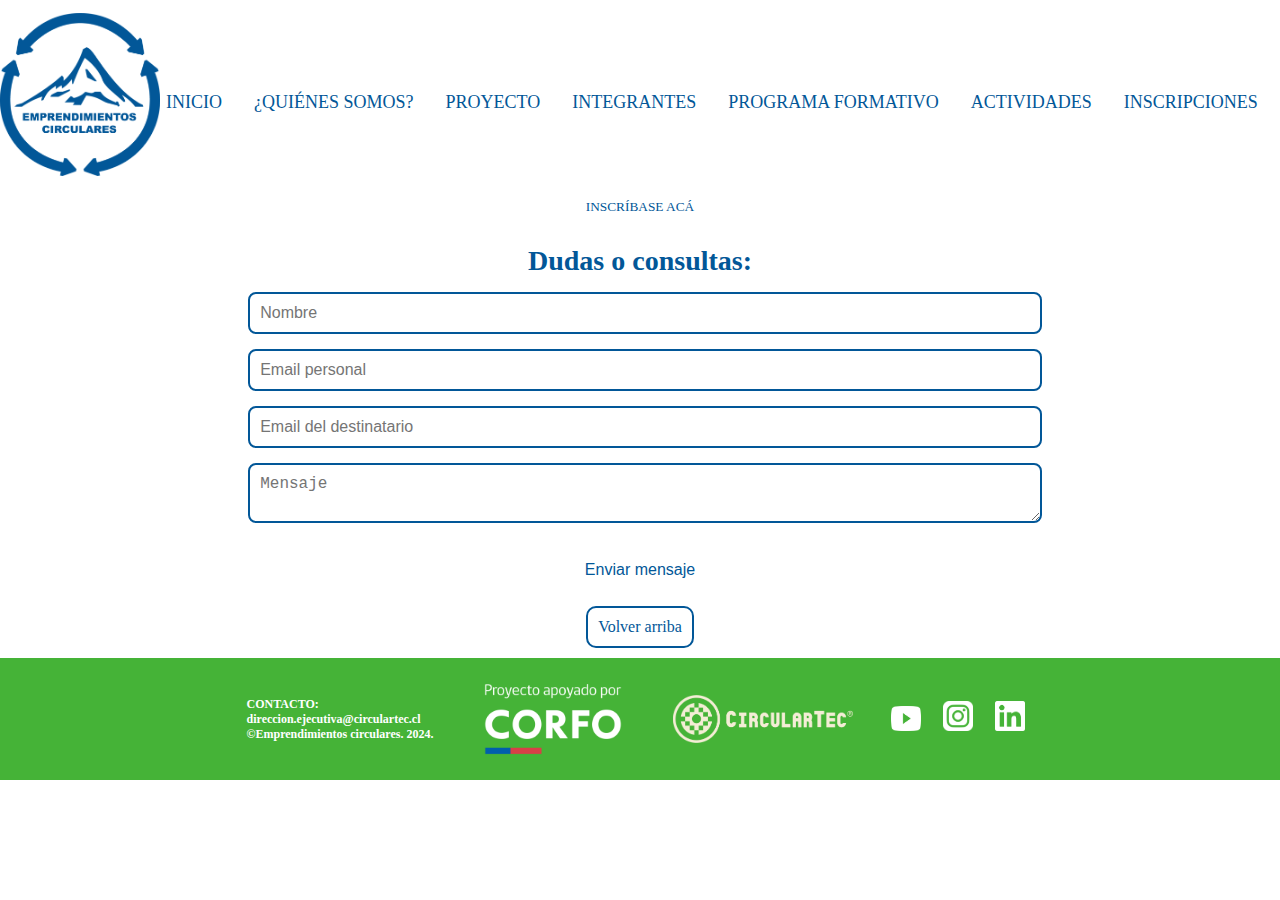
<file: inscripciones.html>
<!DOCTYPE html>
<html lang="es">
<head>
    <meta charset="UTF-8">
    <meta name="viewport" content="width=device-width, initial-scale=1.0">
    <title>Emprendiminetos circulares</title>
    <link rel="stylesheet" href="inscripciones.css">
    <link rel="shortcut icon" href="imagenes/Viraliza formación (PNG).png" type="image/x-icon">
</head>
<body>

        <header>
            <img class="logo_Empremdimientos_circulares" src="imagenes/Viraliza formación (PNG).png">
            <nav class="menu">
                <menu class="menu_contenido">
                    <ul class="ul_menu">
                        <a class="header__menú__link" href="index.html"><input class="btn" id="btn-inicio" type="button" value="INICIO"></input></a>
                        <a class="header__menú__link" href="quienes somos.html"><input class="btn" id="btn-inico" type="button" value="¿QUIÉNES SOMOS?"></input></a>
                        <a class="header__menú__link" href="proyecto.html"><input class="btn" id="btn-proyecto" type="button" value="PROYECTO"></input></a>
                        <a class="header__menú__link" href="integrantes.html"><input class="btn" id="btn-programa-integrantes" type="button" value="INTEGRANTES"></input></a>
                        <a class="header__menú__link" href="programa formativo.html"><input class="btn" id="btn-programa-formativo" type="button" value="PROGRAMA FORMATIVO"></input></a>
                        <a class="header__menú__link" href="actividades.html"><input class="btn" id="btn-actividades" type="button" value="ACTIVIDADES"></input></a>
                        <a class="header__menú__link" href="inscripciones.html"><input class="btn" id="btn-inscripciones" type="button" value="INSCRIPCIONES"></input></a>
                    </ul  class="ul_menu">
                </menu>
            </nav>
        </header>



    <div class="Contenido_central">
        <a href="inscribirse (formulario).html"><input class="btn_inscribete" id="btn-inscribete" type="button" value="INSCRÍBASE ACÁ"></input></a>
        <div class="contenido-contacto">
            <div class="info-contacto">
                <form action="albina.alvarez@circulartec.cl" method="post" autocomplete="off">
                    <h1><title class="Título_contenido">Dudas o consultas:</title></h1>
                    <input type="text" name="nombre"
                    placeholder="Nombre"
                    class="campo">
                    <input type="text" name="gmail"
                    placeholder="Email personal"
                    class="campo">
                    <input type="text" name="gmail"
                    placeholder="Email del destinatario"
                    class="campo">
                    <textarea name="mensaje"
                    placeholder="Mensaje"></textarea>

                    <input class="btn_enviar" type="submit" id="btn-enviar" type="button" name="enviar" value="Enviar mensaje"></input>
                </form> 
            </div>
        </div>
    </div>

</body>

<div class="Contenido_central_volver_arriba">
    <button class="btn_volver_arriba" id="volver-cabecera">Volver arriba</button>
</div>

    <!-- Tu código HTML -->
    <script>
        const botonVolver = document.getElementById('volver-cabecera');
  
        botonVolver.addEventListener('click', () => {
          document.querySelector('.logo_Empremdimientos_circulares').scrollIntoView({ behavior: 'smooth' });
        });
      </script>

<footer class="footer">
    <div class="contenido_footer">
        <h2 class="footer_text_contenido">
            <div class="derechos_de_autor_text">
                <h1><p class="p_footer">CONTACTO:</p>
                    <p class="p_footer">direccion.ejecutiva@circulartec.cl</p>
                    <p class="p_footer">©Emprendimientos circulares. 2024.</p>
                </h1>
            </div>
            <img class="presentación__footer__logo" src="imagenes/logo_corfo2024_proyecto_apoyado_blanco.png" alt="Logo corfo">
            <img class="presentación__footer__logo" src="imagenes/Logo-circulartec-(Color pastel).png" alt="Logo CircularTec">
            <div class="presentación__enlaces__iconos">
                <a href="">
                    <img src="imagenes/iconos/Youtube (blanco).png" alt="Youtube icono" width="30px" height="25px"></a>
                    <a href="">
                    <img src="imagenes/iconos/Instagram (blanco).png" alt="Instagram icono" width="30px" height="30px"></a>
                    <a href="">
                    <img src="imagenes/iconos/linkedin (blanco).png" alt="Linkedin icono" width="30px" height="30px"></a>
            </div>
        </h2>
    </div>
</footer>
</html>
</file>
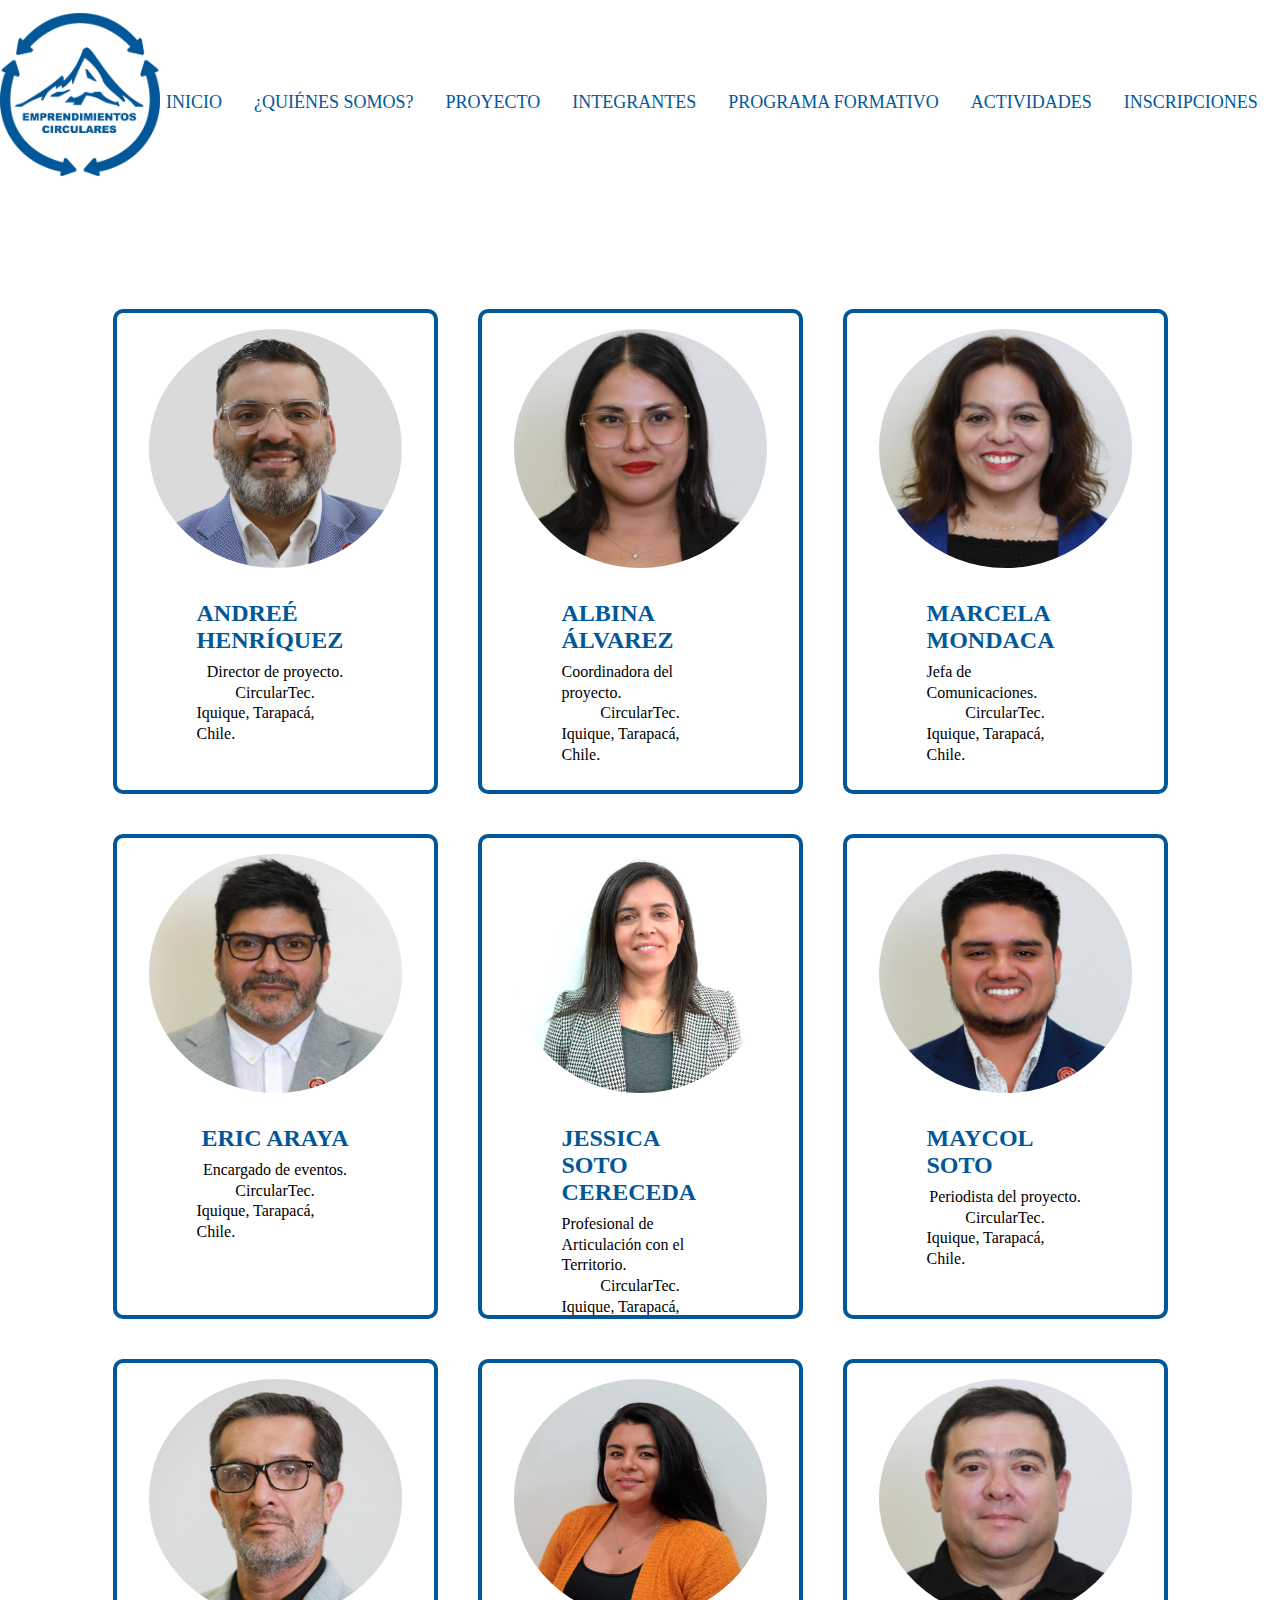
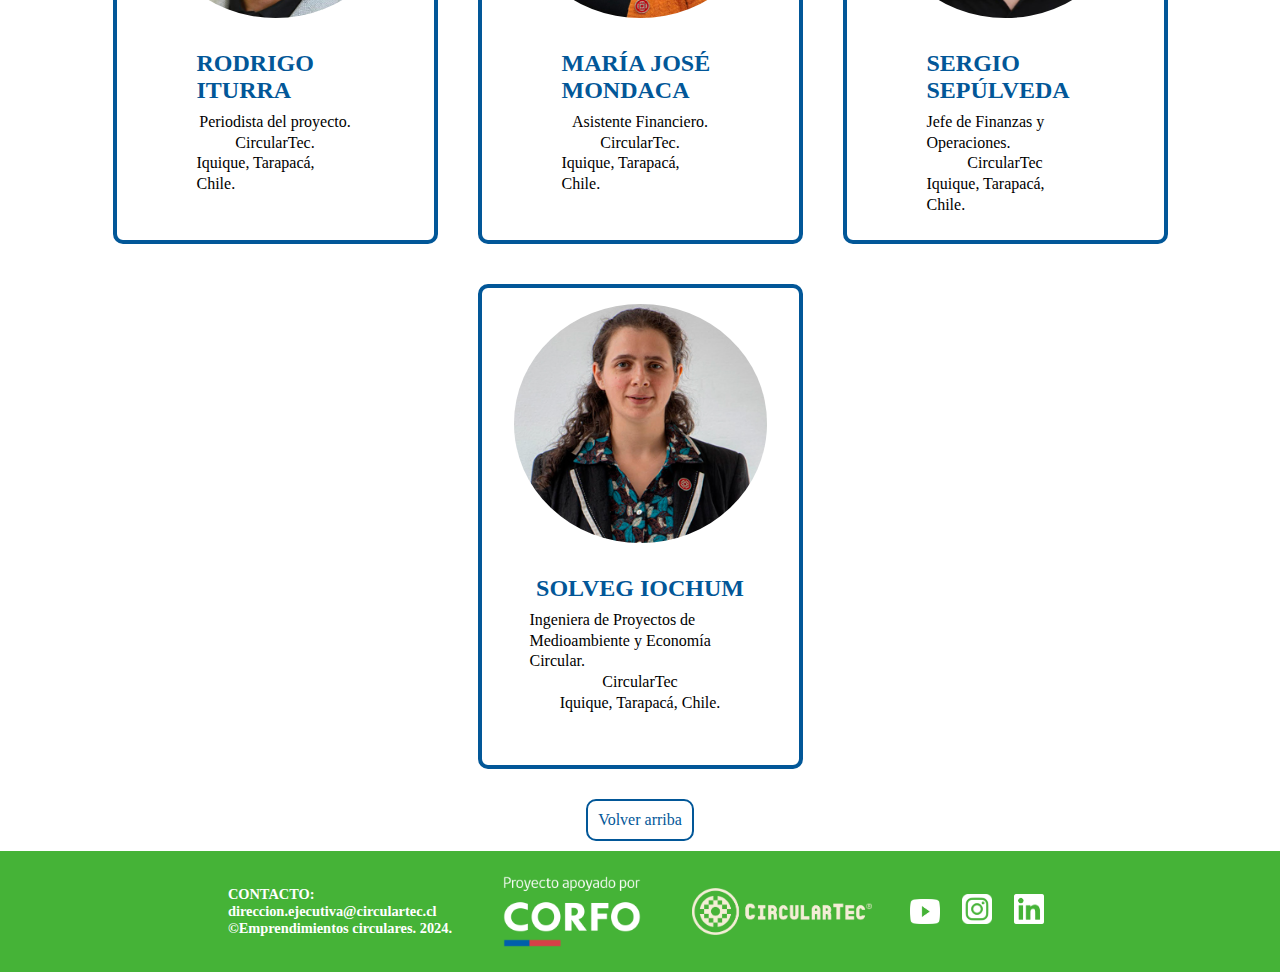
<file: integrantes.html>
<!DOCTYPE html>
<html lang="es">
<head>
    <meta charset="UTF-8">
    <meta name="viewport" content="width=device-width, initial-scale=1.0">
    <title>Emprendiminetos circulares</title>
    <link rel="stylesheet" href="integrantes.css">
    <link rel="shortcut icon" href="imagenes/Viraliza formación (PNG).png" type="image/x-icon">
</head>
<body>

        <header>
            <img class="logo_Empremdimientos_circulares" src="imagenes/Viraliza formación (PNG).png">
            <nav class="menu">
                <menu class="menu_contenido">
                    <ul class="ul_menu">
                        <a class="header__menú__link" href="index.html"><input class="btn" id="btn-inicio" type="button" value="INICIO"></input></a>
                        <a class="header__menú__link" href="quienes somos.html"><input class="btn" id="btn-inico" type="button" value="¿QUIÉNES SOMOS?"></input></a>
                        <a class="header__menú__link" href="proyecto.html"><input class="btn" id="btn-proyecto" type="button" value="PROYECTO"></input></a>
                        <a class="header__menú__link" href="integrantes.html"><input class="btn" id="btn-programa-integrantes" type="button" value="INTEGRANTES"></input></a>
                        <a class="header__menú__link" href="programa formativo.html"><input class="btn" id="btn-programa-formativo" type="button" value="PROGRAMA FORMATIVO"></input></a>
                        <a class="header__menú__link" href="actividades.html"><input class="btn" id="btn-actividades" type="button" value="ACTIVIDADES"></input></a>
                        <a class="header__menú__link" href="inscripciones.html"><input class="btn" id="btn-inscripciones" type="button" value="INSCRIPCIONES"></input></a>
                    </ul  class="ul_menu">
                </menu>
            </nav>
        </header>
        
<section class="contenido_superior_investigadores">
    <div class="contenedor_investigadores">

        <div class="text-1">
            <h1><title class="Título_contenido">Nuestros investigadores/as</title></h1>            
        </div>
    </div>
</section>

<div class="integrantes">
    <div class="contenido_integrantes">
        <div class="cards_integrantes">
            <div class="Contenido_de_lado_integrantes">
                <div class="card_list_integrantes">
                    <div class="card-item">
                        <div class="card-item-contenido">
                            <div class="card_integrante"><img src="imagenes/Equipo/ANDREÉ HENRÍQUEZ.png" alt="imagen" class="user-image">
                                
                                <div class="user_contenido">
                                    <div class="user-info">
                                        <h1 class="user-name">ANDREÉ HENRÍQUEZ</h1>
                                        <p>Director de proyecto.</p>
                                    <p>CircularTec.</p>
                                    <p>Iquique, Tarapacá, Chile.</p>
                                    </div>
                                </div>
                            </div>
            
                            <div class="card_integrante"><img src="imagenes/Equipo/albina.jpg" alt="imagen" class="user-image">
                                
                                <div class="user_contenido">
                                    <div class="user-info">
                                        <h1 class="user-name">ALBINA ÁLVAREZ</h1>
                                        <p>Coordinadora del proyecto.</p>
                                    <p>CircularTec.</p>
                                    <p>Iquique, Tarapacá, Chile.</p>
                                    </div>
                                </div>
                            </div>
            
                            <div class="card_integrante"><img src="imagenes/Equipo/marcela.jpg" alt="imagen" class="user-image">
                                
                                <div class="user_contenido">
                                    <div class="user-info">
                                        <h1 class="user-name">MARCELA MONDACA</h1>
                                        <p>Jefa de Comunicaciones.</p>
                                    <p>CircularTec.</p>
                                    <p>Iquique, Tarapacá, Chile.</p>
                                    </div>
                                </div>
                            </div>
            
                            <div class="card_integrante"><img src="imagenes/Equipo/eric.jpg" alt="imagen" class="user-image">
                                
                                <div class="user_contenido">
                                    <div class="user-info">
                                        <h1 class="user-name">ERIC ARAYA</h1>
                                        <p>Encargado de eventos.</p>
                                    <p>CircularTec.</p>
                                    <p>Iquique, Tarapacá, Chile.</p>
                                    </div>
                                </div>
                            </div>

                            <div class="card_integrante"><img src="imagenes/Equipo/Jessica.jpg" alt="imagen" class="user-image">
                                                    
                                <div class="user_contenido">
                                    <div class="user-info">
                                        <h1 class="user-name">JESSICA SOTO CERECEDA</h1>
                                        <p>Profesional de Articulación con el Territorio.</p>
                                    <p>CircularTec.</p>
                                    <p>Iquique, Tarapacá, Chile.</p>
                                    </div>
                                </div>
                            </div>
                            
                            <div class="card_integrante"><img src="imagenes/Equipo/maycol.jpg" alt="imagen" class="user-image">
                                
                                <div class="user_contenido">
                                    <div class="user-info">
                                        <h1 class="user-name">MAYCOL SOTO</h1>
                                        <p>Periodista del proyecto.</p>
                                    <p>CircularTec.</p>
                                    <p>Iquique, Tarapacá, Chile.</p>
                                    </div>
                                </div>
                            </div>
                            
                            <div class="card_integrante"><img src="imagenes/Equipo/rodrigo.jpg" alt="imagen" class="user-image">
                                
                                <div class="user_contenido">
                                    <div class="user-info">
                                        <h1 class="user-name">RODRIGO ITURRA</h1>
                                        <p>Periodista del proyecto.</p>
                                    <p>CircularTec.</p>
                                    <p>Iquique, Tarapacá, Chile.</p>
                                    </div>
                                </div>
                            </div>
                            
                            <div class="card_integrante"><img src="imagenes/Equipo/maria-jose.jpg" alt="imagen" class="user-image">
                                
                                <div class="user_contenido">
                                    <div class="user-info">
                                        <h1 class="user-name">MARÍA JOSÉ MONDACA</h1>
                                        <p>Asistente Financiero.</p>
                                    <p>CircularTec.</p>
                                    <p>Iquique, Tarapacá, Chile.</p>
                                    </div>
                                </div>    
                            </div>
                            <div class="card_integrante"><img src="imagenes/Equipo/sergio.jpg" alt="imagen" class="user-image">

                                <div class="user_contenido">
                                    <div class="user-info">
                                        <h1 class="user-name">SERGIO SEPÚLVEDA</h1>
                                        <p>Jefe de Finanzas y Operaciones.</p>
                                        <p>CircularTec</p>
                                        <p>Iquique, Tarapacá, Chile.</p>
                                    </div>
                                </div>
                            </div>
                            
                            <div class="card_integrante"><img src="imagenes/Equipo/Solveg Iochum.jpg" alt="imagen de usuario" class="user-image">
                                <div class="user_contenido">
                                    <h1 class="user-name">SOLVEG IOCHUM</h1>
                                    <p>Ingeniera de Proyectos de Medioambiente y Economía Circular.</p>
                                    <p>CircularTec</p>
                                    <p>Iquique, Tarapacá, Chile.</p>
                                </div>
                            </div>
                             
                    </div>
                </div>
            </div>
            
        </div>
        </div>
        </div>
</div>

</body>

<div class="Contenido_central_volver_arriba">
    <button class="btn_volver_arriba" id="volver-cabecera">Volver arriba</button>
</div>

    <!-- Tu código HTML -->
    <script>
        const botonVolver = document.getElementById('volver-cabecera');
  
        botonVolver.addEventListener('click', () => {
          document.querySelector('.logo_Empremdimientos_circulares').scrollIntoView({ behavior: 'smooth' });
        });
      </script>

<footer class="footer">
    <div class="contenido_footer">
        <h2 class="footer_text_contenido">
            <div class="derechos_de_autor_text">
                <h1><p class="p_footer">CONTACTO:</p>
                    <p class="p_footer">direccion.ejecutiva@circulartec.cl</p>
                    <p class="p_footer">©Emprendimientos circulares. 2024.</p>
                </h1>
            </div>
            <img class="presentación__footer__logo" src="imagenes/logo_corfo2024_proyecto_apoyado_blanco.png" alt="Logo corfo">
            <img class="presentación__footer__logo" src="imagenes/Logo-circulartec-(Color pastel).png" alt="Logo CircularTec">
            <div class="presentación__enlaces__iconos">
                <a href="">
                    <img src="imagenes/iconos/Youtube (blanco).png" alt="Youtube icono" width="30px" height="25px"></a>
                    <a href="">
                    <img src="imagenes/iconos/Instagram (blanco).png" alt="Instagram icono" width="30px" height="30px"></a>
                    <a href="">
                    <img src="imagenes/iconos/linkedin (blanco).png" alt="Linkedin icono" width="30px" height="30px"></a>
            </div>
        </h2>
    </div>
</footer>
</html>
</file>
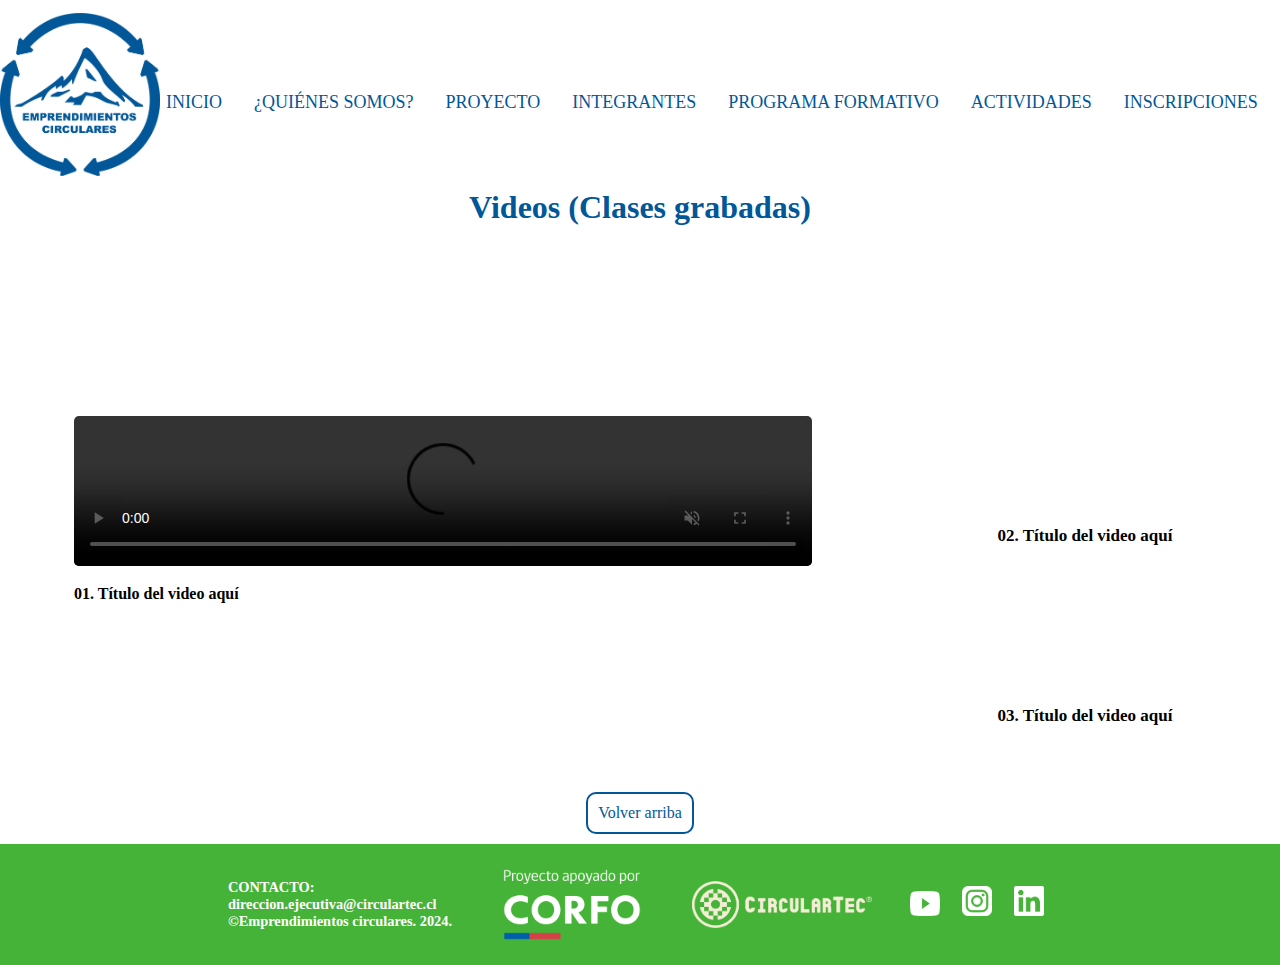
<file: module.html>
<!DOCTYPE html>
<html lang="en">
<head>
    <meta charset="UTF-8">
    <meta name="viewport" content="width=device-width, initial-scale=1.0">
    <title>Emprendiminetos circulares</title>
    <link rel="stylesheet" href="module.css">
    <link rel="shortcut icon" href="imagenes/Viraliza formación (PNG).png" type="image/x-icon">
</head>
<body>

        <header>
            <img class="logo_Empremdimientos_circulares" src="imagenes/Viraliza formación (PNG).png">
            <nav class="menu">
                <menu class="menu_contenido">
                    <ul class="ul_menu">
                        <a class="header__menú__link" href="index.html"><input class="btn" id="btn-inicio" type="button" value="INICIO"></input></a>
                        <a class="header__menú__link" href="quienes somos.html"><input class="btn" id="btn-inico" type="button" value="¿QUIÉNES SOMOS?"></input></a>
                        <a class="header__menú__link" href="proyecto.html"><input class="btn" id="btn-proyecto" type="button" value="PROYECTO"></input></a>
                        <a class="header__menú__link" href="integrantes.html"><input class="btn" id="btn-programa-integrantes" type="button" value="INTEGRANTES"></input></a>
                        <a class="header__menú__link" href="programa formativo.html"><input class="btn" id="btn-programa-formativo" type="button" value="PROGRAMA FORMATIVO"></input></a>
                        <a class="header__menú__link" href="actividades.html"><input class="btn" id="btn-actividades" type="button" value="ACTIVIDADES"></input></a>
                        <a class="header__menú__link" href="inscripciones.html"><input class="btn" id="btn-inscripciones" type="button" value="INSCRIPCIONES"></input></a>
                    </ul  class="ul_menu">
                </menu>
            </nav>
        </header>
    
</body>

<h3 class="encabezado">Videos (Clases grabadas)</h3>

<div class="contenedor_videos">
    <div class="main-video">
        <div class="video">
            <video src="" controls muted autoplay></video>
            <h3 class="tittle">01. Título del video aquí</h3>
        </div>
    </div>
    
    <div class="video_list">
        <div class="vid active">
            <video src="" muted></video>
            <h3 class="tittle">01. Título del video aquí</h3>
        </div>
        <div class="vid">
            <video src="" muted></video>
            <h3 class="tittle">02. Título del video aquí</h3>
        </div>
        <div class="vid">
            <video src="" muted></video>
            <h3 class="tittle">03. Título del video aquí</h3>
        </div>
        <div class="vid">
            <video src="" muted></video>
            <h3 class="tittle">04. Título del video aquí</h3>
        </div>
        <div class="vid">
            <video src="" muted></video>
            <h3 class="tittle">05. Título del video aquí</h3>
        </div>
        <div class="vid">
            <video src="" muted></video>
            <h3 class="tittle">06. Título del video aquí</h3>
        </div>
        <div class="vid">
            <video src="" muted></video>
            <h3 class="tittle">07. Título del video aquí</h3>
        </div>
    </div>
</div>

<div class="Contenido_central_volver_arriba">
    <button class="btn_volver_arriba" id="volver-cabecera">Volver arriba</button>
</div>

    <!-- Tu código HTML -->
    <script>
        const botonVolver = document.getElementById('volver-cabecera');
  
        botonVolver.addEventListener('click', () => {
          document.querySelector('.logo_Empremdimientos_circulares').scrollIntoView({ behavior: 'smooth' });
        });
      </script>

<footer class="footer">
    <div class="contenido_footer">
        <h2 class="footer_text_contenido">
            <div class="derechos_de_autor_text">
                <h1><p class="p_footer">CONTACTO:</p>
                    <p class="p_footer">direccion.ejecutiva@circulartec.cl</p>
                    <p class="p_footer">©Emprendimientos circulares. 2024.</p>
                </h1>
            </div>
            <img class="presentación__footer__logo" src="imagenes/logo_corfo2024_proyecto_apoyado_blanco.png" alt="Logo corfo">
            <img class="presentación__footer__logo" src="imagenes/Logo-circulartec-(Color pastel).png" alt="Logo CircularTec">
            <div class="presentación__enlaces__iconos">
                <a href="">
                    <img src="imagenes/iconos/Youtube (blanco).png" alt="Youtube icono" width="30px" height="25px"></a>
                    <a href="">
                    <img src="imagenes/iconos/Instagram (blanco).png" alt="Instagram icono" width="30px" height="30px"></a>
                    <a href="">
                    <img src="imagenes/iconos/linkedin (blanco).png" alt="Linkedin icono" width="30px" height="30px"></a>
            </div>
        </h2>
    </div>
</footer>

<!--jquery cdn link-->
<script src="java.js"></script>

</html>
</file>
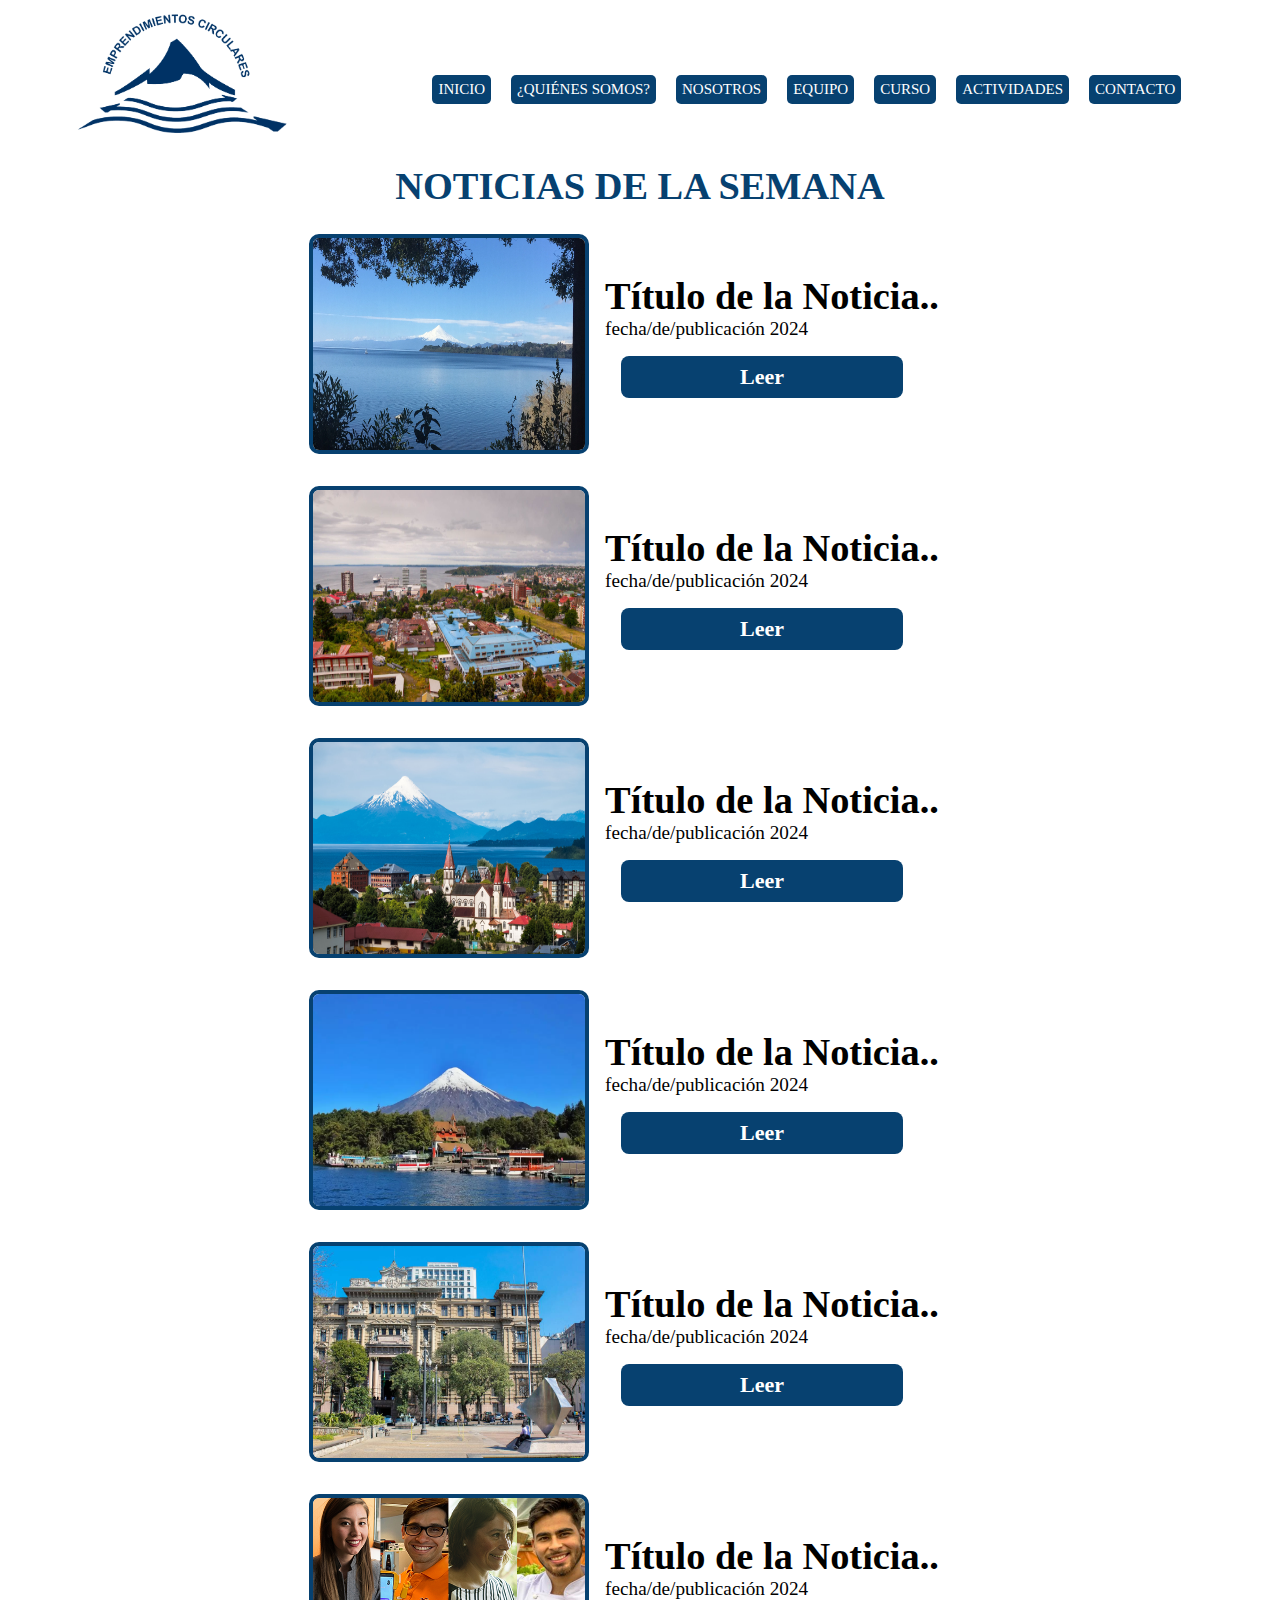
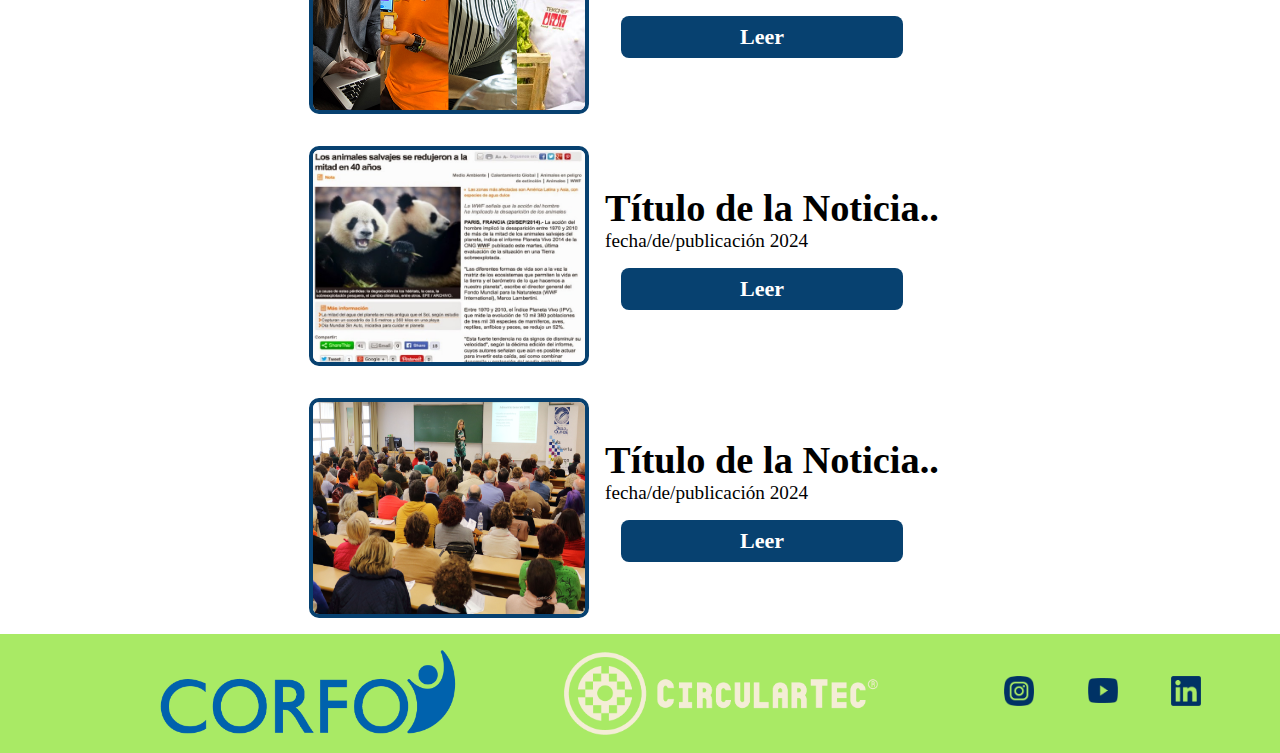
<file: noticias.html>
<!DOCTYPE html>
<html lang="es">
<head>
    <meta charset="UTF-8">
    <meta name="viewport" content="width=device-width, initial-scale=1.0">
    <title>Emprendiminetos circulares</title>
    <link rel="stylesheet" href="noticias.css">
    <link rel="shortcut icon" href="imagenes/Logo (Emprendiminetos circulares).png" type="image/x-icon">
</head>
<body>

    <div class="resolucion">
        <div class="desktop">
        </div>
        <div class="tablet">
            <h1>Esto es una Tablet</h1>
        </div>
        <div class="movil">
            <h1>Esto es un Celular</h1>
        </div>

        <header>
            <img class="logo_Empremdimientos_circulares" src="imagenes/Logo (Emprendiminetos circulares).png" ></img>
            <nav class="menu">
                <menu class="menu_contenido">
                    <ul class="ul_menu">
                        <a class="header__menú__link" href="index.html"><input class="btn" id="btn-inicio" type="button" value="INICIO"></input></a>
                        <a class="header__menú__link" href="quienes somos.html"><input class="btn" id="btn-inico" type="button" value="¿QUIÉNES SOMOS?"></input></a>
                        <a class="header__menú__link" href="nosotros.html"><input class="btn" id="btn-nosotros" type="button" value="NOSOTROS"></input></a>
                        <a class="header__menú__link" href="integrantes.html"><input class="btn" id="btn-equipo" type="button" value="EQUIPO"></input></a>
                        <a class="header__menú__link" href="curso.html"><input class="btn" id="btn-curso" type="button" value="CURSO"></input></a>
                        <a class="header__menú__link" href="eventos.html"><input class="btn" id="btn-actividades" type="button" value="ACTIVIDADES"></input></a>
                        <a class="header__menú__link" href="contacto.html"><input class="btn" id="btn-contacto" type="button" value="CONTACTO"></input></a>
                    </ul  class="ul_menu">
                </menu>
            </nav>
        </header>

    <span class="section-subtitulo"><h1><tittle class="Título_contenido">NOTICIAS DE LA SEMANA</tittle></h1></span>
<h2 class="Subtítulo_contenido"></h2>
<section class="menu_contenido_th-grid" id="menú">
<div class="Contenido_de_lado_1">

    
    <nav class="menú_ver">
        <ul class="menú_horizontal">
            <img class="imagen" src="imagenes/lugares/El volcán Osorno.jpg" alt="Imagen de noticias">
            <li><div class="párrafo">
                <h1><strong class="titulo_noticia">Título de la Noticia..</strong></h1>
                <p>fecha/de/publicación 2024</p>
                <a href="#"><button class="btn_Ver"><h1 class="btn_Ver_nombre"><strong>Leer</strong></h1></button></a>
                <ul class="menú_vertical">
                    <li><a href="#">Subtítulo<p>Fecha de publicación...</p>
                    <p>Párrafo de descripción...</p></a></li>
                </ul>
            </div></li>
        </ul>
    </nav>

    <nav class="menú_ver">
        <ul class="menú_horizontal">
            <img class="imagen" src="imagenes/lugares/Ciudad de Puerto Montt.jpeg" alt="Imagen de noticias">
            <li><div class="párrafo">
                <h1><strong class="titulo_noticia">Título de la Noticia..</strong></h1>
                <p>fecha/de/publicación 2024</p>
                <a href="#"><button class="btn_Ver"><h1 class="btn_Ver_nombre"><strong>Leer</strong></h1></button></a>
                <ul class="menú_vertical">
                    <li><a href="#">Subtítulo<p>Fecha de publicación...</p>
                    <p>Párrafo de descripción...</p></a></li>
                </ul>
            </div></li>
        </ul>
    </nav>

    <nav class="menú_ver">
        <ul class="menú_horizontal">
            <img class="imagen" src="imagenes/lugares/Ciudad de Puerto Varas.jpeg" alt="Imagen de noticias">
            <li><div class="párrafo">
                <h1><strong class="titulo_noticia">Título de la Noticia..</strong></h1>
                <p>fecha/de/publicación 2024</p>
                <a href="#"><button class="btn_Ver"><h1 class="btn_Ver_nombre"><strong>Leer</strong></h1></button></a>
                <ul class="menú_vertical">
                    <li><a href="#">Subtítulo<p>Fecha de publicación...</p>
                    <p>Párrafo de descripción...</p></a></li>
                </ul>
            </div></li>
        </ul>
    </nav>

    <nav class="menú_ver">
        <ul class="menú_horizontal">
            <img class="imagen" src="imagenes/lugares/Región de los Lagos" alt="Imagen de noticias">
            <li><div class="párrafo">
                <h1><strong class="titulo_noticia">Título de la Noticia..</strong></h1>
                <p>fecha/de/publicación 2024</p>
                <a href="#"><button class="btn_Ver"><h1 class="btn_Ver_nombre"><strong>Leer</strong></h1></button></a>
                <ul class="menú_vertical">
                    <li><a href="#">Subtítulo<p>Fecha de publicación...</p>
                    <p>Párrafo de descripción...</p></a></li>
                </ul>
            </div></li>
        </ul>
    </nav>

    <nav class="menú_ver">
        <ul class="menú_horizontal">
            <img class="imagen" src="imagenes/palacio-da-justica.jpeg" alt="Imagen de noticias">
            <li><div class="párrafo">
                <h1><strong class="titulo_noticia">Título de la Noticia..</strong></h1>
                <p>fecha/de/publicación 2024</p>
                <a href="#"><button class="btn_Ver"><h1 class="btn_Ver_nombre"><strong>Leer</strong></h1></button></a>
                <ul class="menú_vertical">
                    <li><a href="#">Subtítulo<p>Fecha de publicación...</p>
                    <p>Párrafo de descripción...</p></a></li>
                </ul>
            </div></li>
        </ul>
    </nav>

    <nav class="menú_ver">
        <ul class="menú_horizontal">
            <img class="imagen" src="imagenes/proposito.png" alt="Imagen de noticias">
            <li><div class="párrafo">
                <h1><strong class="titulo_noticia">Título de la Noticia..</strong></h1>
                <p>fecha/de/publicación 2024</p>
                <a href="#"><button class="btn_Ver"><h1 class="btn_Ver_nombre"><strong>Leer</strong></h1></button></a>
                <ul class="menú_vertical">
                    <li><a href="#">Subtítulo<p>Fecha de publicación...</p>
                    <p>Párrafo de descripción...</p></a></li>
                </ul>
            </div></li>
        </ul>
    </nav>

    <nav class="menú_ver">
        <ul class="menú_horizontal">
            <img class="imagen" src="imagenes/blogger-image-297832871.jpg" alt="Imagen de noticias">
            <li><div class="párrafo">
                <h1><strong class="titulo_noticia">Título de la Noticia..</strong></h1>
                <p>fecha/de/publicación 2024</p>
                <a href="#"><button class="btn_Ver"><h1 class="btn_Ver_nombre"><strong>Leer</strong></h1></button></a>
                <ul class="menú_vertical">
                    <li><a href="#">Subtítulo<p>Fecha de publicación...</p>
                    <p>Párrafo de descripción...</p></a></li>
                </ul>
            </div></li>
        </ul>
    </nav>

    <nav class="menú_ver">
        <ul class="menú_horizontal">
            <img class="imagen" src="imagenes/Seminario.jpeg" alt="Imagen de noticias">
            <li><div class="párrafo">
                <h1><strong class="titulo_noticia">Título de la Noticia..</strong></h1>
                <p>fecha/de/publicación 2024</p>
                <a href="#"><button class="btn_Ver"><h1 class="btn_Ver_nombre"><strong>Leer</strong></h1></button></a>
                <ul class="menú_vertical">
                    <li><a href="#">Subtítulo<p>Fecha de publicación...</p>
                    <p>Párrafo de descripción...</p></a></li>
                </ul>
            </div></li>
        </ul>
    </nav>

</div>
</section>

    
</body>
<footer class="footer">
    <div class="contenido_footer">
        <h2 class="footer_text_contenido">
            <div class="derechos_de_autor_text">
                <h1><p class="p_footer"></p>
                    </p>
                </h1>
            </div>
            <img class="presentación__logo__corfo" src="imagenes/Logo_Corfo.png" alt="Logo corfo">
            <img class="presentación__logo__pastel" src="imagenes/Logo-circulartec-(Color pastel).png" alt="Logo circulartec">
            <div class="presentación__enlaces__iconos">
                <a href="">
                    <img src="imagenes/iconos/Instagram (color azul marino).png" alt="Instagram icono" width="30x" height="30px"></a>
                    <a href="">
                    <img src="imagenes/iconos/youtube  (color azul marino).png" alt="Youtube icono" width="30px" height="25px"></a>
                    <a href="">
                    <img src="imagenes/iconos/linkedin  (color azul marino).png" alt="Linkedin icono" width="30px" height="30px"></a>
            </div>
        </h2>
    </div>
</footer>
</html>
</file>
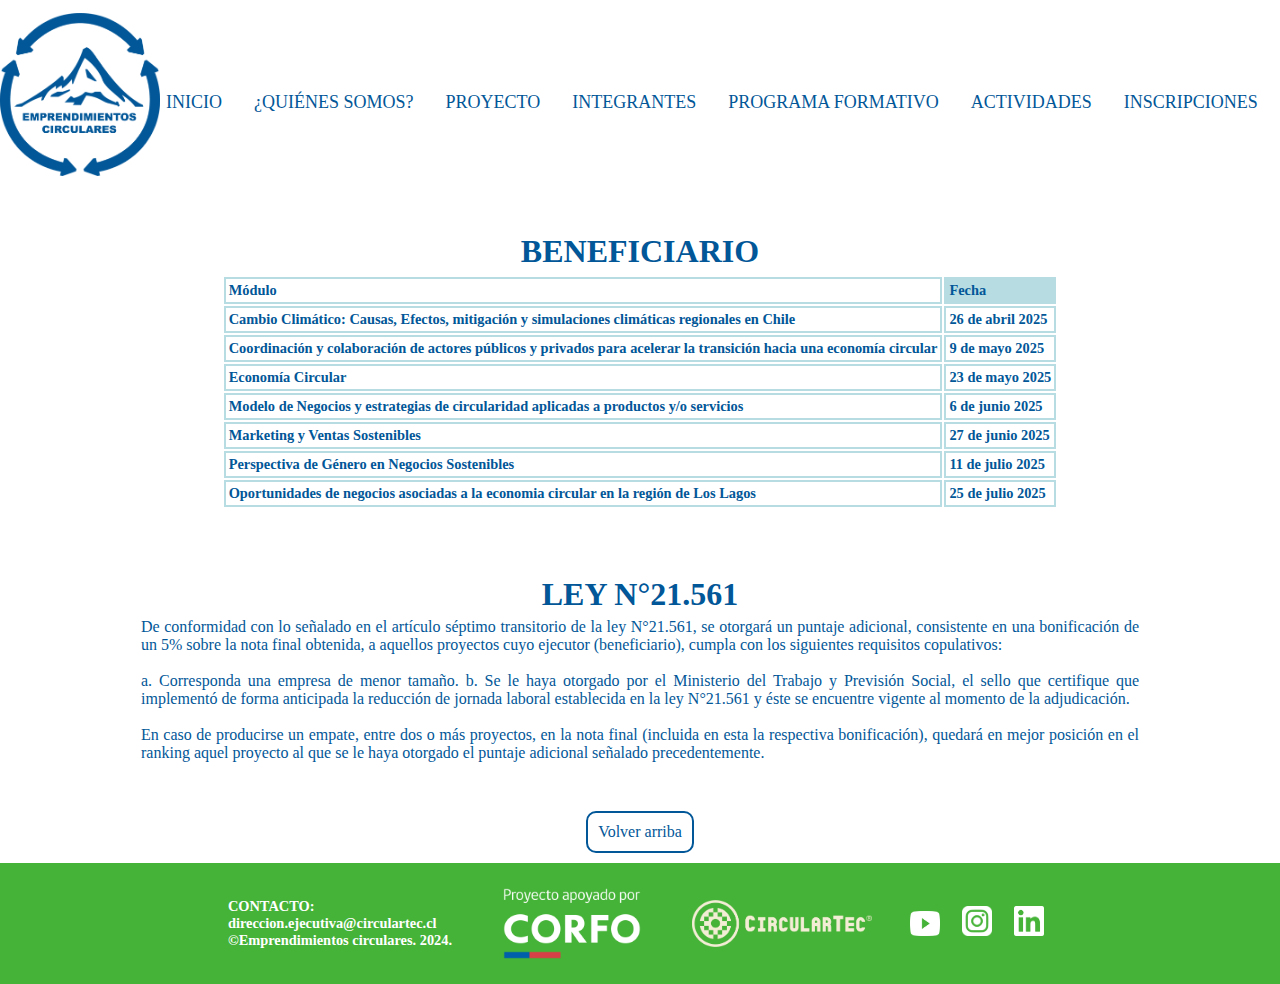
<file: programa formativo.html>
<!DOCTYPE html>
<html lang="es">
<head>
    <meta charset="UTF-8">
    <meta name="viewport" content="width=device-width, initial-scale=1.0">
    <title>Emprendiminetos circulares</title>
    <link rel="stylesheet" href="programa formativo.css">
    <link rel="shortcut icon" href="imagenes/Viraliza formación (PNG).png" type="image/x-icon">
</head>
<body>

        <header>
            <img class="logo_Empremdimientos_circulares" src="imagenes/Viraliza formación (PNG).png">
            <nav class="menu">
                <menu class="menu_contenido">
                    <ul class="ul_menu">
                        <a class="header__menú__link" href="index.html"><input class="btn" id="btn-inicio" type="button" value="INICIO"></input></a>
                        <a class="header__menú__link" href="quienes somos.html"><input class="btn" id="btn-inico" type="button" value="¿QUIÉNES SOMOS?"></input></a>
                        <a class="header__menú__link" href="proyecto.html"><input class="btn" id="btn-proyecto" type="button" value="PROYECTO"></input></a>
                        <a class="header__menú__link" href="integrantes.html"><input class="btn" id="btn-programa-integrantes" type="button" value="INTEGRANTES"></input></a>
                        <a class="header__menú__link" href="programa formativo.html"><input class="btn" id="btn-programa-formativo" type="button" value="PROGRAMA FORMATIVO"></input></a>
                        <a class="header__menú__link" href="actividades.html"><input class="btn" id="btn-actividades" type="button" value="ACTIVIDADES"></input></a>
                        <a class="header__menú__link" href="inscripciones.html"><input class="btn" id="btn-inscripciones" type="button" value="INSCRIPCIONES"></input></a>
                    </ul  class="ul_menu">
                </menu>
            </nav>
        </header>

<section class="participantes">
    <div class="Contenido__Beneficiario">
        <div class="contenedor__Beneficiario">
                <div class="text">
                    <h1><title class="Título_contenido_3">BENEFICIARIO</title></h1>
                        <table style="width:100%">
                            <tr>
                              <th>Módulo</th>
                              <th>Fecha</th> 
                            </tr>
                            <tr>
                              <td>Cambio Climático: Causas, Efectos, mitigación y simulaciones climáticas regionales en Chile</td>
                              <td>26 de abril 2025</td>
                            </tr>
                            <tr>
                              <td>Coordinación y colaboración de actores públicos y privados para acelerar la transición hacia una economía circular</td>
                              <td>9 de mayo 2025</td>
                            </tr>
                            <tr>
                              <td>Economía Circular</td>
                              <td>23 de mayo 2025</td>
                            </tr>
                            <tr>
                              <td>Modelo de Negocios y estrategias de circularidad aplicadas a productos y/o servicios</td>
                              <td>6 de junio 2025</td>
                            <tr>
                              <td>Marketing y Ventas Sostenibles</td>
                              <td>27 de junio 2025</td>
                            </tr>
                            <tr>
                              <td>Perspectiva de Género en Negocios Sostenibles</td>
                              <td>11 de julio 2025</td>
                            </tr>
                            <tr>
                              <td>Oportunidades de negocios asociadas a la economia circular en la región de Los Lagos</td>
                              <td>25 de julio 2025</td>
                            </tr>
                          </table>
                </div>
        </div>          
    </div>
</section>

<section class="LEY_N°21561">
    <title class="título"></title>
    <div class="Contenido_de_lado">
                <div class="text">
                    <h1><title class="Título_contenido_3">LEY N°21.561</title></h1>
                    <p class="Párrafo_contenido_2">De conformidad con lo señalado en el artículo séptimo transitorio de la ley N°21.561, se otorgará un puntaje adicional, consistente en una bonificación
                        de un 5% sobre la nota final obtenida, a aquellos proyectos cuyo ejecutor (beneficiario), cumpla con los siguientes requisitos copulativos:
                        <br><br>
                        a. Corresponda una empresa de menor tamaño. b. Se le haya otorgado por el Ministerio del Trabajo y Previsión Social, el sello que certifique que
                        implementó de forma anticipada la reducción de jornada laboral establecida en la ley N°21.561 y éste se encuentre vigente al momento de la
                        adjudicación.
                        <br><br>
                        En caso de producirse un empate, entre dos o más proyectos, en la nota final (incluida en esta la respectiva bonificación), quedará en mejor posición
                        en el ranking aquel proyecto al que se le haya otorgado el puntaje adicional señalado precedentemente.</p>

                </div>
            </div>


    </div>    
</section>
</body>

<div class="Contenido_central_volver_arriba">
    <button class="btn_volver_arriba" id="volver-cabecera">Volver arriba</button>
</div>

    <!-- Tu código HTML -->
    <script>
        const botonVolver = document.getElementById('volver-cabecera');
  
        botonVolver.addEventListener('click', () => {
          document.querySelector('.logo_Empremdimientos_circulares').scrollIntoView({ behavior: 'smooth' });
        });
      </script>

<footer class="footer">
    <div class="contenido_footer">
        <h2 class="footer_text_contenido">
            <div class="derechos_de_autor_text">
                <h1><p class="p_footer">CONTACTO:</p>
                    <p class="p_footer">direccion.ejecutiva@circulartec.cl</p>
                    <p class="p_footer">©Emprendimientos circulares. 2024.</p>
                </h1>
            </div>
            <img class="presentación__footer__logo" src="imagenes/logo_corfo2024_proyecto_apoyado_blanco.png" alt="Logo corfo">
            <img class="presentación__footer__logo" src="imagenes/Logo-circulartec-(Color pastel).png" alt="Logo CircularTec">
            <div class="presentación__enlaces__iconos">
                <a href="">
                    <img src="imagenes/iconos/Youtube (blanco).png" alt="Youtube icono" width="30px" height="25px"></a>
                    <a href="">
                    <img src="imagenes/iconos/Instagram (blanco).png" alt="Instagram icono" width="30px" height="30px"></a>
                    <a href="">
                    <img src="imagenes/iconos/linkedin (blanco).png" alt="Linkedin icono" width="30px" height="30px"></a>
            </div>
        </h2>
    </div>
</footer>
</html>
</file>
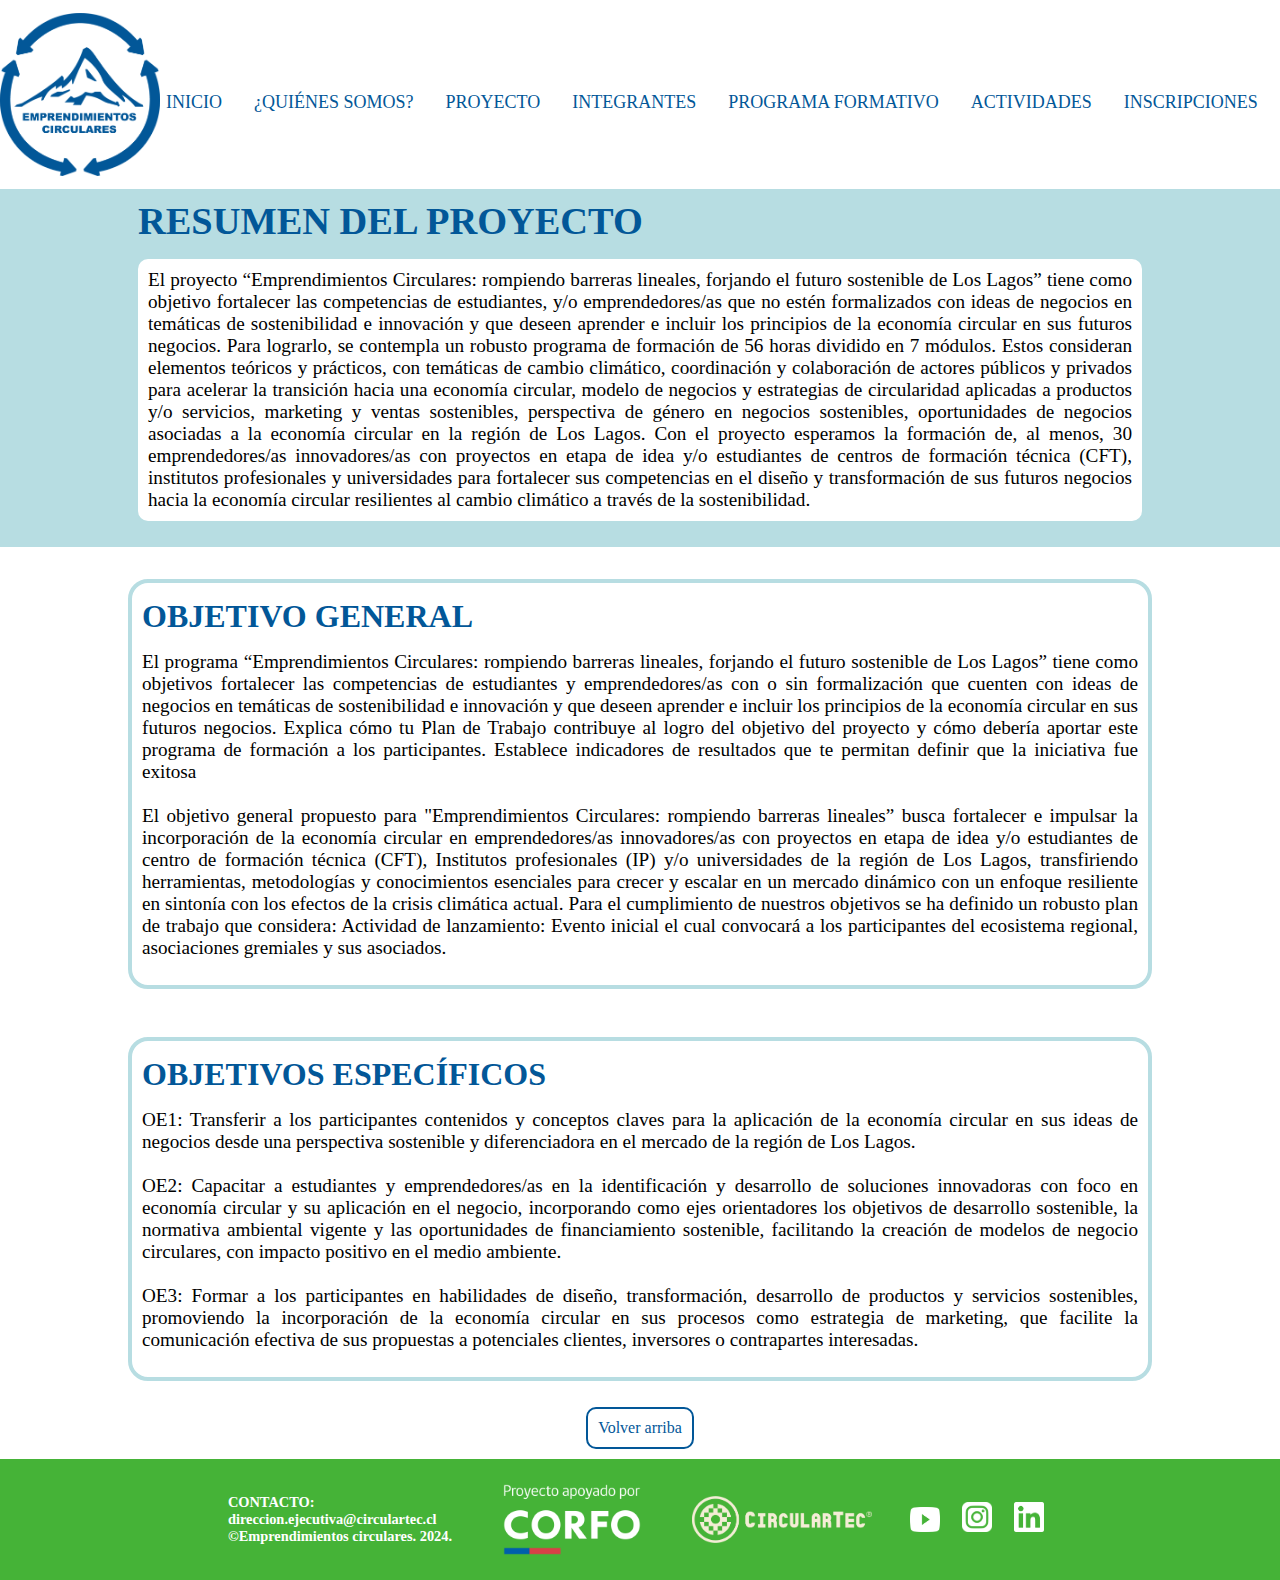
<file: proyecto.html>
<!DOCTYPE html>
<html lang="es">
<head>
    <meta charset="UTF-8">
    <meta name="viewport" content="width=device-width, initial-scale=1.0">
    <title>Emprendiminetos circulares</title>
    <link rel="stylesheet" href="proyecto.css">
    <link rel="shortcut icon" href="imagenes/Viraliza formación (PNG).png" type="image/x-icon">
</head>
<body>

        <header>
            <img class="logo_Empremdimientos_circulares" src="imagenes/Viraliza formación (PNG).png">
            <nav class="menu">
                <menu class="menu_contenido">
                    <ul class="ul_menu">
                        <a class="header__menú__link" href="index.html"><input class="btn" id="btn-inicio" type="button" value="INICIO"></input></a>
                        <a class="header__menú__link" href="quienes somos.html"><input class="btn" id="btn-inico" type="button" value="¿QUIÉNES SOMOS?"></input></a>
                        <a class="header__menú__link" href="proyecto.html"><input class="btn" id="btn-proyecto" type="button" value="PROYECTO"></input></a>
                        <a class="header__menú__link" href="integrantes.html"><input class="btn" id="btn-programa-integrantes" type="button" value="INTEGRANTES"></input></a>
                        <a class="header__menú__link" href="programa formativo.html"><input class="btn" id="btn-programa-formativo" type="button" value="PROGRAMA FORMATIVO"></input></a>
                        <a class="header__menú__link" href="actividades.html"><input class="btn" id="btn-actividades" type="button" value="ACTIVIDADES"></input></a>
                        <a class="header__menú__link" href="inscripciones.html"><input class="btn" id="btn-inscripciones" type="button" value="INSCRIPCIONES"></input></a>
                    </ul  class="ul_menu">
                </menu>
            </nav>
        </header>

            <section class="informacion_importante">
                <div class="Contenido_de_lado">
                    <div class="contenedor_de_lado">
            
                        <div class="text_contenido_1">
                            <div class="text">
                                <h1><title class="Título_contenido_1">RESUMEN DEL PROYECTO</title></h1>
                                <p class="Párrafo_contenido_1">
                                    El proyecto “Emprendimientos Circulares: rompiendo barreras lineales, forjando el futuro sostenible de Los Lagos” tiene como objetivo fortalecer las
                                    competencias de estudiantes, y/o emprendedores/as que no estén formalizados con ideas de negocios en temáticas de sostenibilidad e innovación y que
                                    deseen aprender e incluir los principios de la economía circular en sus futuros negocios. Para lograrlo, se contempla un robusto programa de formación de
                                    56 horas dividido en 7 módulos. Estos consideran elementos teóricos y prácticos, con temáticas de cambio climático, coordinación y colaboración de actores
                                    públicos y privados para acelerar la transición hacia una economía circular, modelo de negocios y estrategias de circularidad aplicadas a productos y/o
                                   servicios, marketing y ventas sostenibles, perspectiva de género en negocios sostenibles, oportunidades de negocios asociadas a la economía circular en la
                                    región de Los Lagos. Con el proyecto esperamos la formación de, al menos, 30 emprendedores/as innovadores/as con proyectos en etapa de idea y/o
                                    estudiantes de centros de formación técnica (CFT), institutos profesionales y universidades para fortalecer sus competencias en el diseño y transformación
                                    de sus futuros negocios hacia la economía circular resilientes al cambio climático a través de la sostenibilidad.
                                </p>
                            </div>
                        </div>
                            
                    </div>
            </section>
    
    
        
        
            <div class="contenedor_proyecto_2">
        
                <div class="text_contenido_2">
                    <div class="text">
                        <h1><tittle class="Título_contenido_2">OBJETIVO GENERAL</tittle></h1>
                        <p class="Párrafo_contenido_2">
                            El programa “Emprendimientos Circulares: rompiendo barreras lineales, forjando el futuro sostenible de Los Lagos” tiene como objetivos
                            fortalecer las competencias de estudiantes y emprendedores/as con o sin formalización que cuenten con ideas de negocios en
                             temáticas de sostenibilidad e innovación y que deseen aprender e incluir los principios de la economía circular en sus futuros negocios.
                             Explica cómo tu Plan de Trabajo contribuye al logro del objetivo del proyecto y cómo debería aportar este programa de formación a
                                los participantes. Establece indicadores de resultados que te permitan definir que la iniciativa fue exitosa<br>
                                <br>El objetivo general propuesto para "Emprendimientos Circulares: rompiendo barreras lineales” busca fortalecer e impulsar la incorporación de la
                                economía circular en emprendedores/as innovadores/as con proyectos en etapa de idea y/o estudiantes de centro de formación técnica (CFT),
                                Institutos profesionales (IP) y/o universidades de la región de Los Lagos, transfiriendo herramientas, metodologías y conocimientos esenciales para
                                crecer y escalar en un mercado dinámico con un enfoque resiliente en sintonía con los efectos de la crisis climática actual. Para el cumplimiento de
                                nuestros objetivos se ha definido un robusto plan de trabajo que considera: Actividad de lanzamiento: Evento inicial el cual convocará a los
                                participantes del ecosistema regional, asociaciones gremiales y sus asociados.</p>
                    </div>
                </div>
                
                <div class="contenedor_proyecto_2">
        
                    <div class="text_contenido_2">
                        <div class="text">
                            <h1><tittle class="Título_contenido_2">OBJETIVOS ESPECÍFICOS</h1>
                            <p class="Párrafo_contenido_2">
                                OE1: Transferir a los participantes contenidos y conceptos claves para la aplicación de la economía circular en sus ideas de negocios desde una
                                perspectiva sostenible y diferenciadora en el mercado de la región de Los Lagos. 
                                <br><br>
                                OE2: Capacitar a estudiantes y emprendedores/as en la identificación y
                                desarrollo de soluciones innovadoras con foco en economía circular y su aplicación en el negocio, incorporando como ejes orientadores los objetivos de
                                desarrollo sostenible, la normativa ambiental vigente y las oportunidades de financiamiento sostenible, facilitando la creación de modelos de negocio
                                circulares, con impacto positivo en el medio ambiente. 
                                <br><br>
                                OE3: Formar a los participantes en habilidades de diseño, transformación, desarrollo de productos y
                                servicios sostenibles, promoviendo la incorporación de la economía circular en sus procesos como estrategia de marketing, que facilite la comunicación
                                efectiva de sus propuestas a potenciales clientes, inversores o contrapartes interesadas.</p>
                        </div>
                    </div>
                </div>
               
            </div>
        </div> 

        <div class="Contenido_central_volver_arriba">
            <button class="btn_volver_arriba" id="volver-cabecera">Volver arriba</button>
        </div>
    
            <!-- Tu código HTML -->
            <script>
                const botonVolver = document.getElementById('volver-cabecera');
          
                botonVolver.addEventListener('click', () => {
                  document.querySelector('.logo_Empremdimientos_circulares').scrollIntoView({ behavior: 'smooth' });
                });
              </script>

</body>
<footer class="footer">
    <div class="contenido_footer">
        <h2 class="footer_text_contenido">
            <div class="derechos_de_autor_text">
                <h1><p class="p_footer">CONTACTO:</p>
                    <p class="p_footer">direccion.ejecutiva@circulartec.cl</p>
                    <p class="p_footer">©Emprendimientos circulares. 2024.</p>
                </h1>
            </div>
            <img class="presentación__footer__logo" src="imagenes/logo_corfo2024_proyecto_apoyado_blanco.png" alt="Logo corfo">
            <img class="presentación__footer__logo" src="imagenes/Logo-circulartec-(Color pastel).png" alt="Logo CircularTec">
            <div class="presentación__enlaces__iconos">
                <a href="">
                    <img src="imagenes/iconos/Youtube (blanco).png" alt="Youtube icono" width="30px" height="25px"></a>
                    <a href="">
                    <img src="imagenes/iconos/Instagram (blanco).png" alt="Instagram icono" width="30px" height="30px"></a>
                    <a href="">
                    <img src="imagenes/iconos/linkedin (blanco).png" alt="Linkedin icono" width="30px" height="30px"></a>
            </div>
        </h2>
    </div>
</footer>

<script src="java.js"></script>
</html>
</file>
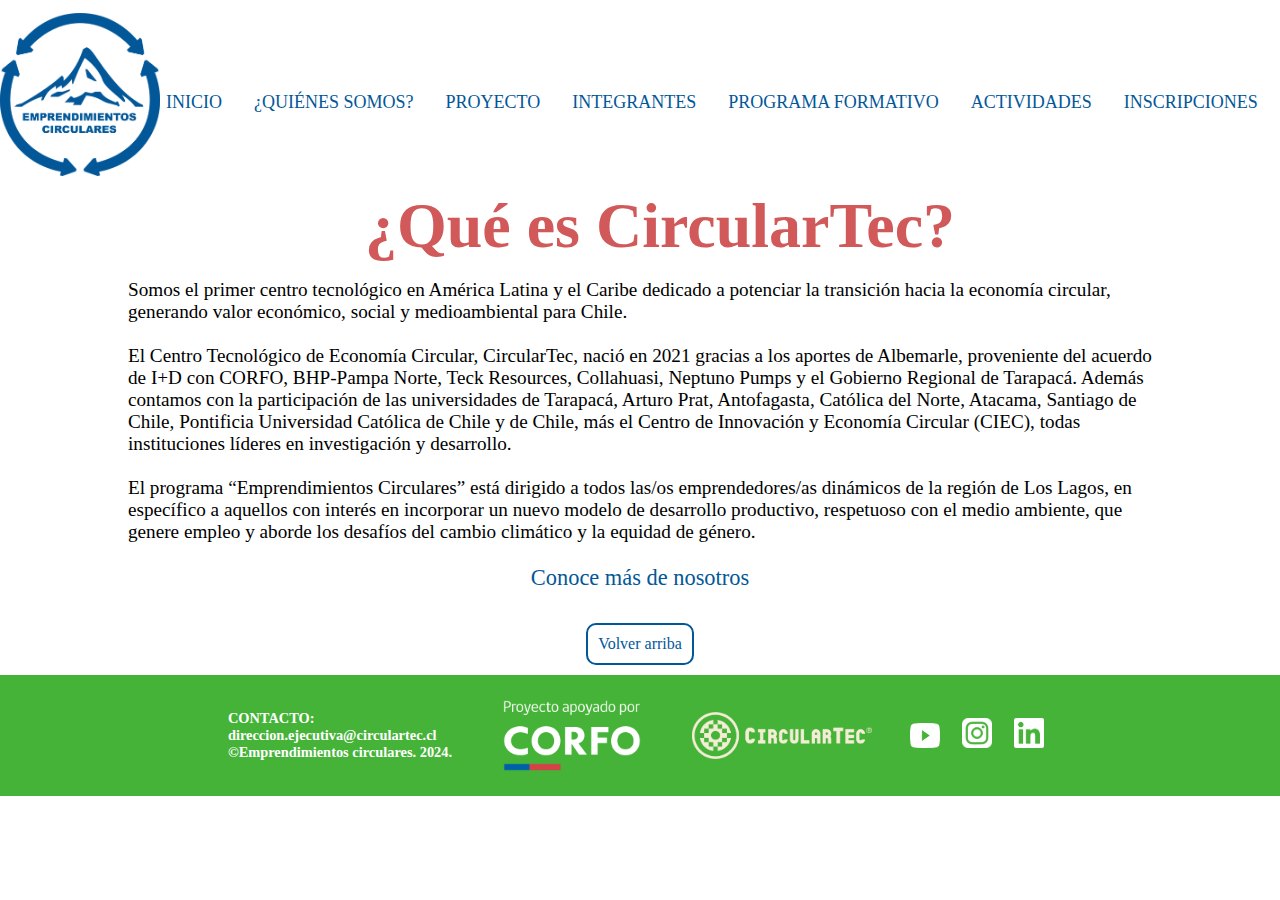
<file: quienes somos.html>
<!DOCTYPE html>
<html lang="es">
<head>
    <meta charset="UTF-8">
    <meta name="viewport" content="width=device-width, initial-scale=1.0">
    <title>Emprendiminetos circulares</title>
    <link rel="stylesheet" href="quienes somos.css">
    <link rel="shortcut icon" href="imagenes/Viraliza formación (PNG).png" type="image/x-icon">
</head>
<body>
        
        <header>
            <img class="logo_Empremdimientos_circulares" src="imagenes/Viraliza formación (PNG).png">
            <nav class="menu">
                <menu class="menu_contenido">
                    <ul class="ul_menu">
                        <a class="header__menú__link" href="index.html"><input class="btn" id="btn-inicio" type="button" value="INICIO"></input></a>
                        <a class="header__menú__link" href="quienes somos.html"><input class="btn" id="btn-inico" type="button" value="¿QUIÉNES SOMOS?"></input></a>
                        <a class="header__menú__link" href="proyecto.html"><input class="btn" id="btn-proyecto" type="button" value="PROYECTO"></input></a>
                        <a class="header__menú__link" href="integrantes.html"><input class="btn" id="btn-programa-integrantes" type="button" value="INTEGRANTES"></input></a>
                        <a class="header__menú__link" href="programa formativo.html"><input class="btn" id="btn-programa-formativo" type="button" value="PROGRAMA FORMATIVO"></input></a>
                        <a class="header__menú__link" href="actividades.html"><input class="btn" id="btn-actividades" type="button" value="ACTIVIDADES"></input></a>
                        <a class="header__menú__link" href="inscripciones.html"><input class="btn" id="btn-inscripciones" type="button" value="INSCRIPCIONES"></input></a>
                    </ul  class="ul_menu">
                </menu>
            </nav>
        </header>

<div class="Título_contenido">
    <h1 class="título"><strong class="Título-destaque">¿Qué es CircularTec?</strong></h1>
</div>

<section class="presentación_contenido_central">
    
    <div class="contenedor">
        <h class="título_2"></h3>
    </div>
   
        <div class="contenido_quienes_somos">
            <div class="contenido_párrafo">
                <p>Somos el primer centro tecnológico en América Latina y 
                    el Caribe dedicado a potenciar la transición hacia la economía circular, generando valor económico, social y medioambiental para Chile.</p>
                    <br>
                <p>El Centro Tecnológico de Economía Circular, CircularTec, nació en 2021 gracias a los aportes de Albemarle, proveniente del acuerdo de I+D con CORFO, BHP-Pampa Norte, Teck Resources, Collahuasi, Neptuno Pumps y el Gobierno Regional de Tarapacá.
               Además contamos con la participación de las universidades de Tarapacá, Arturo Prat, Antofagasta, Católica del Norte, Atacama, Santiago de Chile, Pontificia Universidad Católica de Chile y de Chile, más el Centro de Innovación y Economía Circular (CIEC),
                 todas instituciones líderes en investigación y desarrollo.</p>
                 <br>
                 <p>El programa “Emprendimientos Circulares” está dirigido a todos las/os emprendedores/as dinámicos de la región de Los Lagos, en específico a
                    aquellos con interés en incorporar un nuevo modelo de desarrollo productivo, respetuoso con el medio ambiente, que genere empleo y aborde los
                    desafíos del cambio climático y la equidad de género.</p>
                </div>
        </div>


        <a href="https://circulartec.cl/">
            <input class="btn_CircularTec" id="btn-link" type="button" value="Conoce más de nosotros"></a>

</section>

</body>

<div class="Contenido_central_volver_arriba">
    <button class="btn_volver_arriba" id="volver-cabecera">Volver arriba</button>
</div>

    <!-- Tu código HTML -->
    <script>
        const botonVolver = document.getElementById('volver-cabecera');
  
        botonVolver.addEventListener('click', () => {
          document.querySelector('.logo_Empremdimientos_circulares').scrollIntoView({ behavior: 'smooth' });
        });
      </script>

<footer class="footer">
    <div class="contenido_footer">
        <h2 class="footer_text_contenido">
            <div class="derechos_de_autor_text">
                <h1><p class="p_footer">CONTACTO:</p>
                    <p class="p_footer">direccion.ejecutiva@circulartec.cl</p>
                    <p class="p_footer">©Emprendimientos circulares. 2024.</p>
                </h1>
            </div>
            <img class="presentación__footer__logo" src="imagenes/logo_corfo2024_proyecto_apoyado_blanco.png" alt="Logo corfo">
            <img class="presentación__footer__logo" src="imagenes/Logo-circulartec-(Color pastel).png" alt="Logo CircularTec">
            <div class="presentación__enlaces__iconos">
                <a href="">
                    <img src="imagenes/iconos/Youtube (blanco).png" alt="Youtube icono" width="30px" height="25px"></a>
                    <a href="">
                    <img src="imagenes/iconos/Instagram (blanco).png" alt="Instagram icono" width="30px" height="30px"></a>
                    <a href="">
                    <img src="imagenes/iconos/linkedin (blanco).png" alt="Linkedin icono" width="30px" height="30px"></a>
            </div>
        </h2>
    </div>
</footer>

<script src="java.js"></script>
</html>
</file>
<file: style.css>
@import url('http://127.0.0.1:5502/style.css?_cacheOverride=1726501746457');

:root{
    --color-primario:#ffff;
    --color-secundario:#d15959;
    --color-terciario:#f5edd6;
    --color-cuarto:#0000;
    --color-quinto:#a9ea65;
    --color-sexto:#b7dde2;
    --color-septimo:#025798;
    --color-octavo:#45b337;
    --imagen-principal: url(imagenes/lugares/El\ volcán\ Osorno.jpg);
    --fuente-calibri:'calibri', 'sans serif';
    --fuente-calibri-negrita:'calibri', 'bold';
    --fuente-open-sans-bold: 'Open Sans', 'bold';
    --fuente-Sicret-Mono-PERSONAL:'Sicret Mono PERSONAL', 'bold';
}

*{
    padding: 0%;
    margin: auto;
    box-sizing: border-box;
}

/**ENCABEZADO Y MENÚ**/

header{
    box-sizing: content-box;
    position: initial;
    display: flex;
    background-color: var(--color-primario);
    padding: 1% 0% 1% 0%;
}

body {
    height: 100%;
    font-family: var(--fuente-calibri);
}

.logo_Empremdimientos_circulares{
    width:160px;
    height:auto;
    object-fit: contain;
}

.menu{
    flex-wrap: wrap;
    flex-direction: column;
}

.menu_contenido{
    display: flex;
    width: 100%;
    height: 30%;
    flex-wrap: wrap;
    margin: 1rem 0rem 0rem 0rem;
    position: relative;
}

.header__menú__link{
    display: flex;
    flex-wrap: wrap;
    width: 100%;
}

.btn {
    position: relative;
    width: 100%;
    font-family: var(--fuente-calibri);
    background-color: var(--color-primario);
    color: var(--color-septimo);
    border: none;
    border-radius: 5px;
    font-size: 90%;
    padding: 6px;
    margin: 2px 0px;
    cursor: pointer;
    justify-content: center;
    flex-wrap: wrap;
    flex-direction: column;
    object-fit: contain;
  }

.btn:hover {
    font-family: var(--fuente-calibri-negrita);
    color: var(--color-quinto);
    display: flex;
    flex-wrap: wrap;
    flex-direction: column;
}

nav a{
    font-weight: 600;
    padding-right: 20px;
    display: flex;
}

nav a:hover{
    color: none;
    display: flex;
}

a{
    text-decoration: none;
    color: none;
}

/**IMAGEN CENTRAL DE BIENVENIDA**/

.imagen-principal {
    font-size: 15px;
    min-height: 48.62em;
    color: var(--color-primario);
    background: url(imagenes/lugares/El\ volcán\ Osorno.jpg);
    background-position: center center;
    background-size: cover;
    margin-bottom: 3.12em;
    display: flex;
    align-items: flex-end;
}

.contenedor{
    justify-items: center;
    margin: 0 20px 0 20px;
}

.imagen-principal .contenedor{
    margin: 0 auto;
    margin-bottom: 12em;
}

.imagen-principal .título{
    font-weight: 600;
    font-size: 3.12em;
    margin-bottom: 0.4em;
}

.imagen-principal .Descripción-principal{
    background-color: var(--color-primario);
    border-radius: 10px;
    font-family: var(--fuente-calibri-negrita);
    justify-items: center;
    color: black;
    font-size: 1.35em;
    line-height: 1.5em;
    max-width: 100%;
    padding: 10px;
    opacity: 65%;
    margin-bottom: 1em;
    display: flex;
}

/**BREAPOINTS**/

.resolucion{
    width: 100%;
}

/**Movil**/

@media (min-width: 320px) and (max-width: 490px){
    .desktop {
        display: none;
    }
    .tablet {
        display: none;
    }
    .movil {}

    nav ul a{
        font-size: 16px;
        display: flex;
    }
}

/**Tablet**/

@media (min-width: 768px) and (max-width: 1024px){
    .desktop {display: none;}
    .tablet {}
    .movil {display: none;}
}

/**Escritorio**/

@media (min-width: 990px){
    .desktop {}
    .tablet {display: none;}
    .movil {display: none;}
    
    .ul_menu{
        display: flex;
        width: 100%;
        height: 100%;
        top: 80px;
        left: -100%;
        text-align: center;
    }
    nav .ul_menu{
        margin: 10px 0;
        line-height: 30px;
    }
    nav .ul_menu a{
        font-size: 20px;
    }

    .btn:hover {
        background-color: none;
        font-family: var(--fuente-calibri-negrita) var(--color-secundario);
    }
}

/**PRESENTACIÓN**/

.Título-destaque{
    color: var(--color-septimo);
}

.título__principal{
    display: flex;
    justify-content: space-between;
    align-items: center;
    padding: 5px;
    font-size: 300%;
}

.Título_contenido{
    display: flex;
    justify-content:center;
    align-items: center;
    flex-direction: column;
    font-family: var(--fuente-calibri-negrita);
    color: var(--color-septimo);
    font-size: 3rem;
    margin: 2px 5px;
}


.Título-2{
    display: flex;
    position: initial;
    flex-direction: column-reverse;
    font-family: var(--fuente-calibri-negrita);
    color: var(--color-septimo);
    font-size: 80%;
    margin: 0px 0px 0px 10px;
}

.parrafo{
    display: flex;
    justify-content: center;
    align-items: center;
    flex-direction: column-reverse;
    font-family: var(--fuente-calibri);
    font-size: 100%;
    margin: 0px 0px 0px 10px;
}

/**SLIDER**/

.slider{
    padding: 10px;
    width: 100%;
    margin: 2rem 0rem;
    overflow: hidden;
    justify-content: center;
    flex-wrap: wrap-reverse;
}

.slider ul{
    display: flex;
    padding: 0;
    width: 280%;
    position: relative;
}

.slide-track {
    display: flex;
    width: calc(250px * 16);
    animation: none;
    margin: 3px 0px;
}

.slide-track:hover {
    animation-play-state: paused;
}

@keyframes scroll {
    0%{
        transform: translateX(0);
    }
    100%{
        transform: translateX( calc(-250px * 8));
    }
}


div.scroll-container {
    background-color: var(--color-primario);
    overflow: auto;
    white-space: nowrap;
    padding: 10px;
  }
  
  div.scroll-container img {
    padding: 10px;
  }

  .imagen-scroll img{
    height: auto;
    width: 450px;
  }


.slider{
    width: 100%;
    margin: 0rem 0rem;
    overflow: hidden;
    justify-content: center;
    flex-wrap: wrap-reverse;
}

.slider ul{
    display: flex;
    padding: 0;
    width: 280%;
    position: relative;
}

.slide-track {
    display: flex;
    width: calc(200px * 16);
    animation: scroll 35s linear infinite;
    margin: 3px 0px;
}

.slide-track:hover {
    animation-play-state: paused;
}

@keyframes scroll {
    0%{
        transform: translateX(0);
    }
    100%{
        transform: translateX( calc(-200px * 8));
    }
}

.slider li {
    width: 100%;
    list-style: none;
}


.slider_img{
    position: relative;
    width: 300px;
    height: 340px;
    margin-right: 50px;
    border-radius: 10px;
    flex-wrap: wrap;
    display: flex;
}

@media (min-width: 780px) {
    .slider img{
        height: 300px;
    }
}

.imagen-principal img{
    width: 100%;
    object-fit: cover;
}

.lista-imagenes img{
    width: 100%;
    object-fit: cover;
    width: 300px;
    height: 300px;
    margin-right: 10px;
    display: block;
}

.galeria{
    padding: 16px;
}

.card_1 {
    margin-right: 10px;
    position: relative;
}

.cuerpo-card_1 {
    position: absolute;
    width: 81%;
    bottom: 0;
    padding: 10px;
    background: linear-gradient(
        180deg,
        #0000 0%,
        #074170 80%
    );
    color: var(--color-primario);
}

.cuerpo-card_1 h5,
.cuerpo-card_1 p {
    margin: 0;
    object-fit: contain;
    font-size: 100%; 
}

.card_1 img {
    flex-wrap: wrap;
    position: relative;
    min-width: 300px; 
    max-width:422px;
    height: 300px;
    object-fit: cover;
    align-items: center;
}

.slider_card_badge_1{
    font-weight: 800;
    font-size: 100%;
    font-family: var(--fuente-calibri-negrita);
}

.lista-imagenes {
    display: flex;
    overflow-y: auto;
}

.card {
    margin-right: 10px;
    position: relative;
}

.cuerpo-card h5,
.cuerpo-card p {
    margin: 0;
}

.contenido-card{
    position: relative;
    padding: none;
}

.cuerpo-card h5,
.cuerpo-card p {
    margin: 0;
}

.cuerpo-card {
    margin: 11.5rem 0 0 0;
    height: auto;
    border-radius: 10px 10px 10px 10px;
    position: relative;
    bottom: 0;
    padding: none;
    background-color: rgb(0, 0, 0.4);
    color: var(--color-primario);
}

.slider_card_badge{
    font-size: 100%;
    font-family: var(--fuente-calibri);
    color: var(--color-cuartoo);
}

/**NOTICIAS**/

.menu_contenido_th-grid {
    size: 100%;;
    justify-content: center;
    align-items: center;
    margin: 2rem 2rem 6rem 2rem;
    display: flex;
    flex-wrap: wrap;
}

.tk-grid {
    display: grid;
    gap: 2rem;
}

.Contenido_de_lado_noticias{
    display: flex;
    justify-content: center;
    margin-top: 10px;
    padding: 0px;
    align-items: center;
    font-family: var(--fuente-calibri);
    flex-wrap: wrap;
}

.titulo_noticia{
    display: flex;
    position: relative;
    font-size: 100%;
    flex-wrap: wrap;
}

.imagen{
    display: flex;
    margin: 10px 10px 0;
    margin-left: 2rem;
    flex-wrap: wrap;
    border-radius: 10px 10px 10px 10px;
    width: 300px;
    height: 220px;
    border: 4px solid var(--color-septimo);
}

.Subtítlo{
    font-size: 10%;
    display: flex;
    font-weight: 500;
    margin-bottom: 5rem;
}

.btn_Ver{
    background-color: var(--color-primario);
    display: flex;
    width: 60%;
    height: 6%;
    border: none;
    border-radius: 0.5rem;
    padding: auto;
    justify-content: center;
    margin: 1rem 2rem 1rem 4rem;
    
}

.btn_Ver_nombre{
    margin: 0.5rem 0.2rem 0.5rem 0.2rem;
    color: var(--color-septimo);
    font-family: var(--fuente-calibri-negrita);
    font-size: 165%;
}

.párrafo_1{
    height: auto;
    border-radius:none;
    padding: 10px;
    background-color:none;
    justify-content: center;
    align-items: center;
    font-family: var(--fuente-calibri);
    font-size: 120%;
}

.párrafo{
    margin: 8rem 0 0 0;
    justify-content: center;
    align-items: center;
    font-family: var(--fuente-calibri);
    margin: 1rem 1rem 1rem 1rem;
    font-size: 120%;
}

.menú_ver{
    display: flex;
    justify-content: center;
    margin-top: 40px;
}

.nav .menú_ver{
    display: flex;
    margin: auto;

}

.menú_horizontal{
    list-style:none;
    display: flex;
    flex-wrap: wrap;
    justify-content: none;
}

.menú_horizontal > li:hover{
    background-color: none;
}

.menú_horizontal > li > a{
    display: flex;
    padding: 10px 13px;;
    color: var(--color-septimo);
    text-decoration: none;
}

.menú_horizontal li:hover .menú_vertical{
    display: block;
}

.menú_vertical li a{
    display: block;
    padding: 2px 5px 10px 5px;
    text-decoration: none;
}

.menú_vertical{
    justify-content: center;
    flex-wrap: wrap;
    position: absolute;
    display: none;
    min-width: 100px;
    max-width: 350px;
    background-color: var(--color-primario);
    color: black;
    border-radius: 10px;
    border: 2px solid var(--color-septimo);
}

.menú_vertical li ul{
    font-size: 100%;
    margin-bottom: 8px;
}

.menú_vertical p{
    font-size: 100%;
    line-height: 1.3;
}

.párrafo_vertical{
    justify-content: center;
    align-items: center;
    font-family: var(--fuente-calibri);
    margin: 10px 5px 10px 5px;
    overflow: hidden; /* Oculta el contenido que se extienda más allá de los límites del párrafo */
    text-overflow: ellipsis; /* Trunca el texto con puntos suspensivos si se excede el ancho del párrafo */
}

.menú_horizontal > li:hover{
    background-color: none;
}

/**BOTÓN MODULE**/

.presentación_contenido_central{
    display: flex;
    flex-direction: column;
    align-content: center;
}

.btn_module{
    background-color: var(--color-primario);
    color: var(--color-septimo);
    display: flex;
    width: 100%;
    height: auto;
    border: none;
    border-radius: 0.5rem;
    padding: auto;
    justify-content: center;
    font-size: 140%;
    padding: 6px;
    cursor: pointer;
    flex-wrap: wrap;
    margin: 0 0 2rem 0;
}

/** BOTÓN VOLVER ARRIVA (CABECERA) **/

.btn_volver_arriba{
    padding: 10px;
    font-size: 100%;
    font-family: var(--fuente-calibri);
    border: 2px solid var(--color-septimo);
    background: var(--color-primario);
    color: var(--color-septimo);
    border-radius: 10px;
    cursor: pointer;
    margin: 10px 0;
    float: right;
}

.Contenido_central_volver_arriba{
    justify-content: center;
    display: flex;
    clear: both;
}

/**FOOTER**/

.footer{
    background-color: var(--color-octavo);
    padding: 10px;
    height: auto;
    width: 100%;
    display: flex;
    flex-wrap: wrap;
    justify-content: space-between;
}

.contenido_footer{
    display: flex;
    flex-direction: column;
}

.presentación_enlaces{
    display: flex;
    justify-content: center;
}

.footer_text_contenido{
    display: flex;
    color: var(--color-primario);
    position: initial;
    flex-wrap: wrap;
    gap: 30px;
}

.derechos_de_autor_text .p_footer{
    position: initial;
    font-size: 30%;
    color: var(--color-primario);
    font-family: var(--fuente-calibri);
    display: flex;
    flex-direction: column;
    flex-wrap: wrap;
}

.presentación__footer__logo{
    display: flex;
    flex-direction: column;
    width: 180px;
    height: auto;
    flex-wrap: wrap;
    object-fit: contain;
}

.presentación__enlaces__iconos img{
    margin: 0 8px;
}

.redes{
    display: flex;
    flex-wrap: wrap;
}
</file>
<file: actividades.css>
@import url('http://127.0.0.1:5502/actividades.css');

:root{
    --color-primario:#ffff;
    --color-secundario:#d15959;
    --color-terciario:#f5edd6;
    --color-cuarto:#0000;
    --color-quinto:#a9ea65;
    --color-sexto:#b7dde2;
    --color-septimo:#025798;
    --color-octavo:#45b337;
    --imagen-principal: url(imagenes/lugares/El\ volcán\ Osorno.jpg);
    --fuente-calibri:'calibri', 'sans serif';
    --fuente-calibri-negrita:'calibri', 'bold';
    --fuente-open-sans-bold: 'Open Sans', 'bold';
    --fuente-Sicret-Mono-PERSONAL:'Sicret Mono PERSONAL', 'bold';
}

*{
    padding: 0%;
    margin: auto;
    box-sizing: border-box;
}

/**ENCABEZADO Y MENÚ**/

header{
    box-sizing: content-box;
    position: initial;
    display: flex;
    background-color: var(--color-primario);
    padding: 1% 0% 1% 0%;
}

body {
    height: 100%;
    font-family: var(--fuente-calibri);
}

.logo_Empremdimientos_circulares{
    width:160px;
    height:auto;
    object-fit: contain;
}

.menu{
    flex-wrap: wrap;
    flex-direction: column;
}

.menu_contenido{
    display: flex;
    width: 100%;
    height: 30%;
    flex-wrap: wrap;
    margin: 1rem 0rem 0rem 0rem;
    position: relative;
}

.header__menú__link{
    display: flex;
    flex-wrap: wrap;
    width: 100%;
}

.btn {
    position: relative;
    width: 100%;
    font-family: var(--fuente-calibri);
    background-color: var(--color-primario);
    color: var(--color-septimo);
    border: none;
    border-radius: 5px;
    font-size: 90%;
    padding: 6px;
    margin: 2px 0px;
    cursor: pointer;
    justify-content: center;
    flex-wrap: wrap;
    flex-direction: column;
    object-fit: contain;
  }

.btn:hover {
    font-family: var(--fuente-calibri-negrita);
    color: var(--color-quinto);
    display: flex;
    flex-wrap: wrap;
    flex-direction: column;
}

nav a{
    font-weight: 600;
    padding-right: 20px;
    display: flex;
}

nav a:hover{
    color: none;
    display: flex;
}

a{
    text-decoration: none;
    color: none;
}

.Título_contenido{
    display: flex;
    justify-content:center;
    align-items: center;
    flex-direction: column;
    font-family: var(--fuente-calibri-negrita);
    color: var(--color-septimo);
    font-size: 200%;
    margin-left: 20px;
}

.Título-destaque{
    color: var(--color-septimo);
}

.título{
    display: flex;
    justify-content: space-between;
    align-items: center;
}

.presentación{
    padding: 10% 10%;
    display: flex;
    align-items:center;
}

.presentación_contenido_título{
    font-size: 60%;
    font-family: var(--fuente-Sicret-Mono-PERSONAL);
    color: var(--color-septimo);
}

.presentación_contenido_texto{
    font-size: 40%;
    font-family: var(--fuente-calibri-negrita);
    color: var(--color-cuarto);
    display: flex;
    flex-direction: column;
    gap: 40px;
}

.contenido {
    display: flex;
    justify-content: center;
    flex-wrap: wrap;
}

.imagen {
    width: 320px;
    height: 240px;
    margin-right: 20px;
    border-radius: 10px;
    border: 4px solid var(--color-septimo);
}

.Título_Participa{
    position: relative;
    display: flex;
    justify-content:center;
    align-items: center;
    align-content: center;
    flex-direction: column;
    font-family: var(--fuente-calibri-negrita);
    font-size: none;
    color: var(--color-septimo);
    font-size: 50%;
}

h1{
    text-align: initial;
}


.input-group {
    display: flex;
    flex-direction: column;
    text-align: left;
    justify-content: center;
}


label {
    color: black;
    font-size: 15px;
    font-weight: 600;
    margin-bottom: 15px;
}

input, textarea{
    font-size: 1rem;
    padding: 17px 17px;
    border-radius: 10px;
    margin-bottom: 20px;
    background-color: var(--color-primario);
    border: 2px solid var(--color-septimo);
    color: black;
    outline: none;
}

.Form-mensaje textarea{
    min-width: 80px;
    max-width: 100px;
    min-height: 130px;
    max-height: 200px;
}

input::placeholder, textarea::placeholder {
    color: var(--color-septimo);
}

.form-text {
    margin-bottom: 30px;
    gap: 30px;
    display: flex;
    justify-content: space-between;
    text-align: center;
}

.form-text a {
    color: var(--color-septimo);
    font-size: 16px;
    font-weight: 600;
    text-decoration: none;
}

.btn_2 {
    font-size: 16px;
    color: var(--color-primario);
    border: 0;
    border-radius: 25px;
    background-color: var(--color-septimo);
    cursor: pointer;
}

.btn_enviar {
    border-color: 2px solid var(--color-primario);
    background-color: var(--color-septimo);
    color: var(--color-primario);
}

.btn_enviar:hover {
    background-color: var(--color-quinto);
    color: var(--color-primario);
}

@media (max-width:991px) and (min-width:1080px) {
    body{
        padding: 30px;
    }

    form{
        padding: 50px 30px;
        width:100%;
    }

    input {
        padding: 15px;
    }
}

/**BOTÓN PARTICIPAR**/

.btn__link{
    position: relative;
    justify-content: center;
    margin: 6rem 2rem 2rem 0;
}

.btn_participar {
    background-color: var(--color-septimo);
    width: 100%;
    height: 50%;
    font-family: var(--fuente-calibri);
    color: var(--color-primario);
    border: none;
    border-radius: 5px;
    font-size: 100%;
    padding: 6px;
    margin: 2px 0px 2px;
    cursor: pointer;
    justify-content: center;
    flex-wrap: wrap;
  }

.form_Participa {
    background-color: var(--color-primario);
    padding: 0px 20px;
    border-color: 2px solid var(--color-septimo);
    border-radius: 8px;
    text-align: center;
}

/**ACTIVIDADES**/

.Actividades{
    display: flex;
    flex-wrap: wrap;
}

.Contenido_Actividades{
    justify-content: space-between;
    flex-direction: column;
    display: flex;
    flex-wrap: wrap;
    font-family: var(--fuente-calibri);
}

.Parrafo_evento{
    position: relative;
    display: flex;
    justify-content:center;
    align-items: center;
    flex-direction: column-reverse;
    font-family: var(--fuente-calibri);
    font-size: 100%;
    text-align:justify;
}

.menú_ver{
    display: flex;
    justify-content: center;
    margin:  0rem 0rem 3rem 0rem;
}

.nav .menú_ver{
    display: flex;
    margin: auto;
    font-size: 60%;
    margin-top: 50px;
}

.menú_horizontal{
    list-style:none;
    flex-wrap: wrap;
    display: flex;
    justify-content: center;
}

.menú_horizontal > li:hover{
    background-color: none;
}

.menú_horizontal > li > a{
    display: flex;
    padding: 10px 13px;
    color: var(--color-septimo);
    text-decoration: none;
}

.menú_horizontal li:hover .menú_vertical{
    display: block;
}

.menú_vertical li a{
    display: block;
    padding: 2px 0px 10px 0px;
    text-decoration: none;
}

.menú_vertical{
    position: absolute;
    display: none;
    min-width: 100px;
    max-width: 530px;
    max-height: auto;
    background-color: var(--color-primario);
    color: black;
    border-radius: 10px;
    border: 2px solid var(--color-sexto);
}

.párrafo_vertical{
    margin-top: 20px;
}

.Titulo_evento{
    display: flex;
    justify-content:center;
    align-items: center;
    flex-direction: column;
    font-family: var(--fuente-calibri-negrita);
    font-size: 120%;
    margin-top: 20px;
    color: var(--color-septimo);
}

.nav .menú_ver{
    display: flex;
    margin: auto;
    font-size: 40%;
    margin-top: 50px;
}

.menú_horizontal{
    list-style:none;
    display: flex;
    justify-content: none;
}

.menú_horizontal > li > a{
    display: flex;
    padding: 15% 20%;
    color: var(--color-septimo);
    text-decoration: none;

}

.menú_horizontal > li:hover{
    background-color: none;
}

.menú_vertical li ul{
    font-size: 100%;
    margin-bottom: 8px;
}

.menú_vertical p{
    font-size: 100%;
    line-height: 1.3;
}

.menú_vertical li a{
    display: block;
    padding: 10px 5px 10px 5px;
    text-decoration: none;
}

.imagen{
    display: flex;
    margin: 10px 10px 0 0px;
    flex-wrap: wrap;
    border-radius: 10px 10px 10px 10px;
    width: 300px;
    height: 220px;
    border: 4px solid var(--color-septimo);
}

.menú_vertical li a{
    display: block;
    padding: 15px 15px 15px 20px;
    text-decoration: none;
}

.Subtítlo{
    font-size: 10%;
    display: flex;
    font-weight: 500;
    margin-bottom: 5rem;
}

.menu_contenido_th-grid {
    size: 100%;;
    justify-content: center;
    flex-direction: column;
    align-items: center;
    margin: none;
    display: flex;
    flex-wrap: wrap;
}

.tk-grid {
    display: grid;
    gap: 1rem;
}

.párrafo{
    margin: 8rem 0 0 0;
    justify-content: center;
    align-items: center;
    font-family: var(--fuente-calibri);
    margin: 1rem 1rem 1rem 1rem;
    font-size: 120%;
}

.btn_Ver{
    background-color: var(--color-primario);
    display: flex;
    width: 60%;
    height: 6%;
    border: none;
    border-radius: 0.5rem;
    padding: auto;
    justify-content: center;
    margin: 1rem 2rem 1rem 2rem;
}

.btn_Ver_nombre{
    margin: 0.5rem 0.2rem 0.5rem 0.2rem;
    color: var(--color-septimo);
    font-family: var(--fuente-calibri-negrita);
    font-size: 165%;
}

/**Tabla**/

/* Estilos generales para la tabla */

.table{
    width: 100%;
    min-width: 260px;
    max-width: 1000px;
    max-height: auto;
    table-layout: fixed;
    border-collapse: collapse;
}

.table, th, td{
    align-items: center;
    flex-wrap: wrap-reverse;
    border-collapse: collapse;
    border: 2px solid var(--color-sexto);
    flex-direction: column;
    font-size: 60%;
}

th:nth-child(even) {background-color: var(--color-sexto)}

th, td{
    padding: 10px;
    text-align: left;
    border: 2px solid var(--color-sexto);
    word-wrap: break-word;
}

td {
    flex-wrap: wrap;
    vertical-align: bottom;
  }

th {
    flex-wrap: wrap;
    vertical-align: bottom;
    text-align: center;
}

/** BOTÓN VOLVER ARRIVA (CABECERA) **/

.btn_volver_arriba{
    padding: 10px;
    font-size: 100%;
    font-family: var(--fuente-calibri);
    border: 2px solid var(--color-septimo);
    background: var(--color-primario);
    color: var(--color-septimo);
    border-radius: 10px;
    cursor: pointer;
    margin: 10px 0;
    float: right;
}

.Contenido_central_volver_arriba{
    justify-content: center;
    display: flex;
    clear: both;
}

/**FOOTER**/

.footer{
    background-color: var(--color-octavo);
    padding: 10px;
    height: auto;
    width: 100%;
    display: flex;
    flex-wrap: wrap;
    justify-content: space-between;
}

.contenido_footer{
    display: flex;
    flex-direction: column;
}

.presentación_enlaces{
    display: flex;
    justify-content: center;
}

.footer_text_contenido{
    display: flex;
    color: var(--color-primario);
    position: initial;
    flex-wrap: wrap;
    gap: 30px;
}

.derechos_de_autor_text .p_footer{
    position: initial;
    font-size: 30%;
    color: var(--color-primario);
    font-family: var(--fuente-calibri);
    display: flex;
    flex-direction: column;
    flex-wrap: wrap;
}

.presentación__footer__logo{
    display: flex;
    flex-direction: column;
    width: 180px;
    height: auto;
    flex-wrap: wrap;
    object-fit: contain;
}

.presentación__enlaces__iconos img{
    margin: 0 8px;
}

.redes{
    display: flex;
    flex-wrap: wrap;
}

/**BREAKPOINTS**/

.resolucion{
    width: 100%;
}

/**Movil**/

@media (max-width: 767px){
    .desktop {
        display: none;
    }
    .tablet {
        display: none;
    }
    .movil {}

    nav ul a{
        font-size: 16px;
    }

    table {
        font-size: 100%; /* Reduce el tamaño de la fuente */
      }
    
      th, td {
        padding: 5px; /* Reduce el espacio interno de las celdas */
      }
    
}

/**Tablet**/

@media (min-width: 768px) and (max-width: 990px){
    .desktop {display: none;}
    .tablet {}
    .movil {display: none;}
}

/**Escritorio**/

@media (min-width: 990px){
    .desktop {}
    .tablet {display: none;}
    .movil {display: none;}
    
    .ul_menu{
        display: flex;
        width: 100%;
        height: 100%;
        top: 80px;
        left: -100%;
        text-align: center;
    }
    nav .ul_menu{
        margin: 10px 0;
        line-height: 30px;
    }
    nav .ul_menu a{
        font-size: 20px;
    }

    .btn:hover {
        background-color: var(--color-primariomo);
        font-family: var(--fuente-calibri-negrita);
    }
}
</file>
<file: inscripciones.css>
@import url('http://127.0.0.1:5502/inscripciones.css');

:root{
    --color-primario:#ffff;
    --color-secundario:#d15959;
    --color-terciario:#f5edd6;
    --color-cuarto:#0000;
    --color-quinto:#a9ea65;
    --color-sexto:#b7dde2;
    --color-septimo:#025798;
    --color-octavo:#45b337;
    --imagen-principal: url(imagenes/lugares/El\ volcán\ Osorno.jpg);
    --fuente-calibri:'calibri', 'sans serif';
    --fuente-calibri-negrita:'calibri', 'bold';
    --fuente-open-sans-bold: 'Open Sans', 'bold';
    --fuente-Sicret-Mono-PERSONAL:'Sicret Mono PERSONAL', 'bold';
}

*{
    padding: 0%;
    margin: auto;
    box-sizing: border-box;
}

/**ENCABEZADO Y MENÚ**/

header{
    box-sizing: content-box;
    position: initial;
    display: flex;
    background-color: var(--color-primario);
    padding: 1% 0% 1% 0%;
}

body {
    height: 100%;
    font-family: var(--fuente-calibri);
}

.logo_Empremdimientos_circulares{
    width:160px;
    height:auto;
    object-fit: contain;
}

.menu{
    flex-wrap: wrap;
    flex-direction: column;
}

.menu_contenido{
    display: flex;
    width: 100%;
    height: 30%;
    flex-wrap: wrap;
    margin: 1rem 0rem 0rem 0rem;
    position: relative;
}

.header__menú__link{
    display: flex;
    flex-wrap: wrap;
    width: 100%;
}

.btn {
    position: relative;
    width: 100%;
    font-family: var(--fuente-calibri);
    background-color: var(--color-primario);
    color: var(--color-septimo);
    border: none;
    border-radius: 5px;
    font-size: 90%;
    padding: 6px;
    margin: 2px 0px;
    cursor: pointer;
    justify-content: center;
    flex-wrap: wrap;
    flex-direction: column;
    object-fit: contain;
  }

.btn:hover {
    font-family: var(--fuente-calibri-negrita);
    color: var(--color-quinto);
    display: flex;
    flex-wrap: wrap;
    flex-direction: column;
}

nav a{
    font-weight: 600;
    padding-right: 20px;
    display: flex;
}

nav a:hover{
    color: none;
    display: flex;
}

a{
    text-decoration: none;
    color: none;
}

/**BREAPOINTS**/

.resolucion{
    width: 100%;
}

/**Movil**/

@media (min-width: 320px) and (max-width: 490px){
    .desktop {
        display: none;
    }
    .tablet {
        display: none;
    }
    .movil {}

    nav ul a{
        font-size: 16px;
        display: flex;
    }
}

/**Tablet**/

@media (min-width: 768px) and (max-width: 1024px){
    .desktop {display: none;}
    .tablet {}
    .movil {display: none;}

    .info-contacto {
        max-width: 100%; /* Ajusta el ancho máximo del formulario para dispositivos móviles */
      }
    
      .contenido-contacto .campo, textarea {
        width: 90%; /* Ajusta el ancho de los campos para dispositivos móviles */
      }
}

/**Escritorio**/

@media (min-width: 990px){
    .desktop {}
    .tablet {display: none;}
    .movil {display: none;}
    
    .ul_menu{
        display: flex;
        width: 100%;
        height: 100%;
        top: 80px;
        left: -100%;
        text-align: center;
    }
    nav .ul_menu{
        margin: 10px 0;
        line-height: 30px;
    }
    nav .ul_menu a{
        font-size: 20px;
    }

    .btn:hover {
        background-color: var(--color-primario);
        font-family: var(--fuente-calibri-negrita) var(--color-secundario);
    }
}

.Título-destaque{
    color: var(--color-secundario);
    align-items: center;
}

.título{
    display: flex;
    justify-content: space-between;
    align-items: center;
}

.presentación{
    padding: 10% 10%;
    display: flex;
    align-items:center;
}


.presentación_contenido_título{
    font-size: 40px;
    font-family: var(--fuente-Sicret-Mono-PERSONAL);
    color: var(--color-secundario);
}

.presentación_contenido_texto{
    font-size: 20px;
    font-family: var(--fuente-calibri-negrita);
    color: var(--color-cuarto);
    display: flex;
    flex-direction: column;
    gap: 40px;
}

.contenido {
    display: flex;
    justify-content: center;
}

.imagen {
    width: 50%;
    height: 460px;
    margin-right: 20px;
    border-radius: 6px;
}

.h2{
    margin-bottom: 15px;
    font-size: 40px;
}

.Título_contenido{
    margin-bottom: 15px;
    font-size: 70%;
    align-items: center;
    flex-direction: column;
    display: flex;
    color: var(--color-septimo);
}

.p{
    font-size: 17px;
    line-height: 1.6;
    margin-bottom: 30px;
}

.a{
    font-size: 60%;
    display: inline-block;
    text-decoration: none;
    width: 100%;
    margin-bottom: 15px;
    color: var(--color-cuarto);
    font-weight: 700;
}

/**CONTACTO**/

.info-contacto-contenido{
    color: var(--color-terciario);
    font-size: 80%;
}

.Contenido_central {
    display: flex;
    flex-direction:column;
    position: relative;
    font-family: var(--fuente-calibri);
    margin: 0px auto;
    justify-items: flex-start;
}

.contenido-contacto{
    display: flex;
    position: relative;
    justify-content: center;
    flex-wrap: wrap;
    grid-template-columns: repeat(2,1fr);
    margin-top: 0px;
}  

.info-contacto{
    color: var(--color-terciario);
    font-size: 20px;
    display: flex;
    flex-direction: column;
    margin: 0% 0% 0% 0%;
    justify-items: flex-start;
    max-width: 80%;
    margin: 0 auto;
    text-align: center;
}

.info-contacto-contenido{
    color: var(--color-septimo);
}

.contenido-contacto form textarea{
    /**Movil**/

@media (min-width: 320px) and (max-width: 490px){

    }
    .textarea {
        min-height: 130px;
        max-height: 200px;
        min-width: 350px;
        max-width: 460px;
    }
}

.textarea2 {
    width: 90%;
    height: 150px;
    padding: 12px 10px;
    box-sizing: border-box;
    margin: 10px 0;
    margin-left: 20px;
    border: none;
    border-radius: 10px;
    background-color: var(--color-primario);
    resize: none;
  }

.contenido-contacto .campo, textarea{
    flex-wrap: wrap;
    width: 90%;
    padding: 10px 10px;
    margin: 0 0px;
    font-size: 80%;
    border: 2px solid var(--color-septimo);
    margin-bottom: 15px;
    margin-left: 10px;
    border-radius: 8px;
    outline: 0px;
}
  
.btn_enviar {
    position: relative;
    padding: 2%;
    font-size: 80%;
    border: none;
    outline: 0px;
    background: var(--color-primario);
    color: var(--color-septimo);
    border-radius: 10px;
    cursor: pointer;
    transition: none;
}

.btn_enviar:hover{
    background: var(--color-octavo);
    color: var(--color-primario);
}

/**INSCRIPCIÓN**/


input[type=text], select {
    width: 90%;
    padding: 12px 20px;
    margin: 8px 0;
    display: inline-block;
    border: 2px solid var(--color-septimo);
    border-radius: 4px;
    box-sizing: border-box;
  }

.seleccionar__país{
    width: 90%;
    margin-left: 10px;
}
  
div {
    border-radius: none;
    background-color: none;
  }

h1{
    color: var(--color-septimo);
    font-size: 40px;
}


/** BOTÓN INSCRÍBASE ACÁ **/

.btn_inscribete{
    padding: 10px;
    border: none;
    outline: 0px;
    font-family: var(--fuente-calibri);
    background: var(--color-primario);
    color: var(--color-septimo);
    border-radius: 10px;
    cursor: pointer;
    transition: none;
    margin-bottom: 20px;
}

.btn_inscribete:hover{
    background: var(--color-octavo);
    color: var(--color-primario);
}

/** BOTÓN VOLVER ARRIVA (CABECERA) **/

.btn_volver_arriba{
    position: relative;
    padding: 10px;
    font-size: 100%;
    font-family: var(--fuente-calibri);
    border: 2px solid var(--color-septimo);
    background: var(--color-primario);
    color: var(--color-septimo);
    border-radius: 10px;
    cursor: pointer;
    margin: 10px 0;
    float: right;
}

.Contenido_central_volver_arriba{
    justify-content: center;
    align-items: center;
    display: flex;
    clear: both;
}

/**FOOTER**/

.footer{
    background-color: var(--color-octavo);
    padding: 10px;
    height: auto;
    width: 100%;
    display: flex;
    flex-wrap: wrap;
    justify-content: space-between;
}

.contenido_footer{
    display: flex;
    flex-direction: column;
}

.presentación_enlaces{
    display: flex;
    justify-content: center;
}

.footer_text_contenido{
    display: flex;
    color: var(--color-primario);
    position: initial;
    flex-wrap: wrap;
    gap: 30px;
}

.derechos_de_autor_text .p_footer{
    position: initial;
    font-size: 30%;
    color: var(--color-primario);
    font-family: var(--fuente-calibri);
    display: flex;
    flex-direction: column;
    flex-wrap: wrap;
}

.presentación__footer__logo{
    display: flex;
    flex-direction: column;
    width: 180px;
    height: auto;
    flex-wrap: wrap;
    object-fit: contain;
}

.presentación__enlaces__iconos img{
    margin: 0 8px;
}

.redes{
    display: flex;
    flex-wrap: wrap;
}
</file>
<file: integrantes.css>
@import url('http://127.0.0.1:5502/integrantes.css');

:root{
    --color-primario:#ffff;
    --color-secundario:#d15959;
    --color-terciario:#f5edd6;
    --color-cuarto:#0000;
    --color-quinto:#a9ea65;
    --color-sexto:#b7dde2;
    --color-septimo:#025798;
    --color-octavo:#45b337;
    --imagen-principal: url(imagenes/lugares/El\ volcán\ Osorno.jpg);
    --fuente-calibri:'calibri', 'sans serif';
    --fuente-calibri-negrita:'calibri', 'bold';
    --fuente-open-sans-bold: 'Open Sans', 'bold';
    --fuente-Sicret-Mono-PERSONAL:'Sicret Mono PERSONAL', 'bold';
}

*{
    padding: 0%;
    margin: auto;
    box-sizing: border-box;
}

/**ENCABEZADO Y MENÚ**/

header{
    box-sizing: content-box;
    position: initial;
    display: flex;
    background-color: var(--color-primario);
    padding: 1% 0% 1% 0%;
}

body {
    height: 100%;
    font-family: var(--fuente-calibri);
}

.logo_Empremdimientos_circulares{
    width:160px;
    height:auto;
    object-fit: contain;
}

.menu{
    flex-wrap: wrap;
    flex-direction: column;
}

.menu_contenido{
    display: flex;
    width: 100%;
    height: 30%;
    flex-wrap: wrap;
    margin: 1rem 0rem 0rem 0rem;
    position: relative;
}

.header__menú__link{
    display: flex;
    flex-wrap: wrap;
    width: 100%;
}

.btn {
    position: relative;
    width: 100%;
    font-family: var(--fuente-calibri);
    background-color: var(--color-primario);
    color: var(--color-septimo);
    border: none;
    border-radius: 5px;
    font-size: 90%;
    padding: 6px;
    margin: 2px 0px;
    cursor: pointer;
    justify-content: center;
    flex-wrap: wrap;
    flex-direction: column;
    object-fit: contain;
  }

.btn:hover {
    font-family: var(--fuente-calibri-negrita);
    color: var(--color-quinto);
    display: flex;
    flex-wrap: wrap;
    flex-direction: column;
}

nav a{
    font-weight: 600;
    padding-right: 20px;
    display: flex;
}

nav a:hover{
    color: none;
    display: flex;
}

a{
    text-decoration: none;
    color: none;
}

/**BREAKPOINTS**/

.resolucion{
    width: 100%;
}

/**Movil**/

@media (max-width: 767px){
    .desktop {
        display: none;
    }
    .tablet {
        display: none;
    }
    .movil {}

    nav ul a{
        font-size: 16px;
    }
}

/**Tablet**/

@media (min-width: 768px) and (max-width: 990px){
    .desktop {display: none;}
    .tablet {}
    .movil {display: none;}
}

/**Escritorio**/

@media (min-width: 990px){
    .desktop {}
    .tablet {display: none;}
    .movil {display: none;}
    
    .ul_menu{
        display: flex;
        width: 100%;
        height: 100%;
        top: 80px;
        left: -100%;
        text-align: center;
    }
    nav .ul_menu{
        margin: 10px 0;
        line-height: 30px;
    }
    nav .ul_menu a{
        font-size: 20px;
    }

    .btn:hover {
        background-color: var(--color-primario);
        font-family: var(--fuente-calibri-negrita);
    }
}

.presentación{
    padding: 10% 10%;
    display: flex;
    align-items:center;
}

.card-list .card-item {
    color: var(--color-primario);
    width: 400px;
    padding: 35px;
    flex-direction: column;
    align-items: center;
    justify-content: center;
}

.integrantes{
    display: flex;
    margin: 0rem 1rem 0rem 1rem;
}

.contenido_integrantes{
    display: flex;
    width: 100%;
}


.card_list_integrantes .card-item .user-name{
    display: flex;
    color: var(--color-septimo);
    justify-content: center;
}

.card-item-contenido{
    display: flex;
    justify-content: center;
    flex-wrap: wrap;
    margin-top: 100px;
    width: 100%;
}

.user-image{
    position: relative;
    height: 50%;
    border-radius: 50%;
    margin-bottom: 50px;
    border: 0px solid var(--color-septimo);
    padding: 0;
    margin: 1rem 2rem 1rem 2rem;
    font-size: 100%;
}

.cards_integrantes{
    display: flex;
    flex-direction: column-reverse;
}

.card_integrante{
    background-color: var(--color-primario);
    height: 485px;
    width: 325px;
    overflow: hidden;
    border-radius: 10px;
    border: 4px solid var(--color-septimo);
    flex-direction: column;
    display: flex;;
    margin: 20px;
}

.card img{
    width: 100%;
    height: auto;
}

.user_contenido h1{
    font-size: 150%;
    margin-bottom: 8px;
}

.user_contenido p{
    font-size: 100%;
    line-height: 1.3;
}

.user_contenido{
    justify-content: center;
    align-items: center;
    justify-items: center;
    flex-direction: column;
    margin: 0rem 2rem 1rem 2rem;
    padding: 16px;
}

.user-info{
    font-size: 100%;
    font-family: var(--fuente-calibri);
    justify-items: center;
    flex-direction: column;
    position: relative;
    margin: 0rem 2rem 3rem 2rem;
}

/** BOTÓN VOLVER ARRIVA (CABECERA) **/

.btn_volver_arriba{
    padding: 10px;
    font-size: 100%;
    font-family: var(--fuente-calibri);
    border: 2px solid var(--color-septimo);
    background: var(--color-primario);
    color: var(--color-septimo);
    border-radius: 10px;
    cursor: pointer;
    margin: 10px 0;
    float: right;
}

.Contenido_central_volver_arriba{
    justify-content: center;
    display: flex;
    clear: both;
}

/**FOOTER**/

.footer{
    background-color: var(--color-octavo);
    padding: 10px;
    height: auto;
    width: 100%;
    display: flex;
    flex-wrap: wrap;
    justify-content: space-between;
}

.contenido_footer{
    display: flex;
    flex-direction: column;
}

.presentación_enlaces{
    display: flex;
    justify-content: center;
}

.footer_text_contenido{
    display: flex;
    color: var(--color-primario);
    position: initial;
    flex-wrap: wrap;
    gap: 30px;
}

.derechos_de_autor_text .p_footer{
    position: initial;
    font-size: 30%;
    color: var(--color-primario);
    font-family: var(--fuente-calibri);
    display: flex;
    flex-direction: column;
    flex-wrap: wrap;
}

.presentación__footer__logo{
    display: flex;
    flex-direction: column;
    width: 180px;
    height: auto;
    flex-wrap: wrap;
    object-fit: contain;
}

.presentación__enlaces__iconos img{
    margin: 0 8px;
}

.redes{
    display: flex;
    flex-wrap: wrap;
}
</file>
<file: module.css>
@import url('http://127.0.0.1:5502/style.css?_cacheOverride=1726501746457');

:root{
    --color-primario:#ffff;
    --color-secundario:#d15959;
    --color-terciario:#f5edd6;
    --color-cuarto:#0000;
    --color-quinto:#a9ea65;
    --color-sexto:#b7dde2;
    --color-septimo:#025798;
    --color-octavo:#45b337;
    --imagen-principal: url(imagenes/lugares/El\ volcán\ Osorno.jpg);
    --fuente-calibri:'calibri', 'sans serif';
    --fuente-calibri-negrita:'calibri', 'bold';
    --fuente-open-sans-bold: 'Open Sans', 'bold';
    --fuente-Sicret-Mono-PERSONAL:'Sicret Mono PERSONAL', 'bold';
}

*{
    padding: 0%;
    margin: auto;
    box-sizing: border-box;
}

/**ENCABEZADO Y MENÚ**/

header{
    box-sizing: content-box;
    position: initial;
    display: flex;
    background-color: var(--color-primario);
    padding: 1% 0% 1% 0%;
}

body {
    height: 100%;
    font-family: var(--fuente-calibri);
}

.logo_Empremdimientos_circulares{
    width:160px;
    height:auto;
    object-fit: contain;
}

.menu{
    flex-wrap: wrap;
    flex-direction: column;
}

.menu_contenido{
    display: flex;
    width: 100%;
    height: 30%;
    flex-wrap: wrap;
    margin: 1rem 0rem 0rem 0rem;
    position: relative;
}

.header__menú__link{
    display: flex;
    flex-wrap: wrap;
    width: 100%;
}

.btn {
    position: relative;
    width: 100%;
    font-family: var(--fuente-calibri);
    background-color: var(--color-primario);
    color: var(--color-septimo);
    border: none;
    border-radius: 5px;
    font-size: 90%;
    padding: 6px;
    margin: 2px 0px;
    cursor: pointer;
    justify-content: center;
    flex-wrap: wrap;
    flex-direction: column;
    object-fit: contain;
  }

.btn:hover {
    font-family: var(--fuente-calibri-negrita);
    color: var(--color-quinto);
    display: flex;
    flex-wrap: wrap;
    flex-direction: column;
}

nav a{
    font-weight: 600;
    padding-right: 20px;
    display: flex;
}

nav a:hover{
    color: none;
    display: flex;
}

a{
    text-decoration: none;
    color: none;
}

/**IMAGEN CENTRAL DE BIENVENIDA**/

.imagen-principal {
    font-size: 15px;
    min-height: 48.62em;
    color: var(--color-primario);
    background: url(imagenes/lugares/El\ volcán\ Osorno.jpg);
    background-position: center center;
    background-size: cover;
    margin-bottom: 3.12em;
    display: flex;
    align-items: flex-end;
}

.contenedor{
    justify-items: center;
    margin: 0 20px 0 20px;
}

.imagen-principal .contenedor{
    margin: 0 auto;
    margin-bottom: 12em;
}

.imagen-principal .título{
    font-weight: 600;
    font-size: 3.12em;
    margin-bottom: 0.4em;
}

.imagen-principal .Descripción-principal{
    background-color: var(--color-primario);
    border-radius: 10px;
    font-family: var(--fuente-calibri-negrita);
    justify-items: center;
    color: black;
    font-size: 1.35em;
    line-height: 1.5em;
    max-width: 100%;
    padding: 10px;
    opacity: 65%;
    margin-bottom: 1em;
    display: flex;
}

/**BREAPOINTS**/

.resolucion{
    width: 100%;
}

/**Movil**/

@media (min-width: 320px) and (max-width: 490px){
    .desktop {
        display: none;
    }
    .tablet {
        display: none;
    }
    .movil {}

    nav ul a{
        font-size: 16px;
        display: flex;
    }
}

/**Tablet**/

@media (min-width: 768px) and (max-width: 1024px){
    .desktop {display: none;}
    .tablet {}
    .movil {display: none;}
}

/**Escritorio**/

@media (min-width: 990px){
    .desktop {}
    .tablet {display: none;}
    .movil {display: none;}
    
    .ul_menu{
        display: flex;
        width: 100%;
        height: 100%;
        top: 80px;
        left: -100%;
        text-align: center;
    }
    nav .ul_menu{
        margin: 10px 0;
        line-height: 30px;
    }
    nav .ul_menu a{
        font-size: 20px;
    }

    .btn:hover {
        background-color: var(--color-septimo);
        font-family: var(--fuente-calibri-negrita) var(--color-secundario);
    }
}

/**PRESENTACIÓN**/

.Título-destaque{
    color: var(--color-septimo);
}

.título__principal{
    display: flex;
    justify-content: space-between;
    align-items: center;
    padding: 10px;
    font-size: 200%;
}

.Título_contenido{
    display: flex;
    justify-content:center;
    align-items: center;
    flex-direction: column;
    font-family: var(--fuente-calibri-negrita);
    color: var(--color-septimo);
    font-size: 3rem;
    margin: 2px 5px;
}


.Título-2{
    display: flex;
    position: initial;
    flex-direction: column-reverse;
    font-family: var(--fuente-calibri-negrita);
    color: var(--color-septimo);
    font-size: 80%;
    margin: 0px 0px 0px 10px;
}

.parrafo{
    display: flex;
    justify-content: center;
    align-items: center;
    flex-direction: column-reverse;
    font-family: var(--fuente-calibri);
    font-size: 100%;
    margin: 0px 0px 0px 10px;
}

/**SLIDER**/

.slider{
    padding: 10px;
    width: 100%;
    margin: 2rem 0rem;
    overflow: hidden;
    justify-content: center;
    flex-wrap: wrap-reverse;
}

.slider ul{
    display: flex;
    padding: 0;
    width: 280%;
    position: relative;
}

.slide-track {
    display: flex;
    width: calc(250px * 16);
    animation: none;
    margin: 3px 0px;
}

.slide-track:hover {
    animation-play-state: paused;
}

@keyframes scroll {
    0%{
        transform: translateX(0);
    }
    100%{
        transform: translateX( calc(-250px * 8));
    }
}


div.scroll-container {
    background-color: var(--color-primario);
    overflow: auto;
    white-space: nowrap;
    padding: 10px;
  }
  
  div.scroll-container img {
    padding: 10px;
  }

  .imagen-scroll img{
    height: auto;
    width: 450px;
  }


.slider{
    width: 100%;
    margin: 0rem 0rem;
    overflow: hidden;
    justify-content: center;
    flex-wrap: wrap-reverse;
}

.slider ul{
    display: flex;
    padding: 0;
    width: 280%;
    position: relative;
}

.slide-track {
    display: flex;
    width: calc(200px * 16);
    animation: scroll 35s linear infinite;
    margin: 3px 0px;
}

.slide-track:hover {
    animation-play-state: paused;
}

@keyframes scroll {
    0%{
        transform: translateX(0);
    }
    100%{
        transform: translateX( calc(-250px * 8));
    }
}

.slider li {
    width: 100%;
    list-style: none;
}


.slider_img{
    position: relative;
    width: 300px;
    height: 340px;
    margin-right: 50px;
    border-radius: 10px;
    flex-wrap: wrap;
    display: flex;
}

@media (min-width: 780px) {
    .slider img{
        height: 300px;
    }
}

.imagen-principal img{
    width: 100%;
    object-fit: cover;
}

.lista-imagenes img{
    width: 100%;
    object-fit: cover;
    width: 300px;
    height: 300px;
    margin-right: 10px;
    display: block;
}

.galeria{
    padding: 16px;
}

.card_1 {
    margin-right: 10px;
    position: relative;
}

.cuerpo-card_1 {
    position: absolute;
    width: auto;
    bottom: 0;
    padding: 10px;
    background: linear-gradient(
        180deg,
        #0000 0%,
        #074170 80%
    );
    color: var(--color-primario);
}

.cuerpo-card_1 h5,
.cuerpo-card_1 p {
    margin: 0;
    object-fit: contain;
    font-size: 100%; 
}

.card_1 img {
    flex-wrap: wrap;
    height: 50%;
    position: relative;
    min-width: 300px; 
    max-width:422px;
    height: 300px;
    object-fit: cover;
    align-items: center;
}

.slider_card_badge_1{
    font-weight: 800;
    font-size: 100%;
    font-family: var(--fuente-calibri-negrita);
}

.lista-imagenes {
    display: flex;
    overflow-y: auto;
}

.card {
    margin-right: 10px;
    position: relative;
}

.cuerpo-card h5,
.cuerpo-card p {
    margin: 0;
}

.contenido-card{
    position: relative;
    padding: none;
}

.cuerpo-card h5,
.cuerpo-card p {
    margin: 0;
}

.cuerpo-card {
    margin: 11.5rem 0 0 0;
    height: auto;
    border-radius: 10px 10px 10px 10px;
    position: relative;
    bottom: 0;
    padding: none;
    background-color: rgb(0, 0, 0.4);
    color: var(--color-primario);
}

.slider_card_badge{
    font-size: 100%;
    font-family: var(--fuente-calibri);
    color: var(--color-cuartoo);
}

/**NOTICIAS**/

.Contenido_de_lado_1 {
    display: flex;
    justify-content: center;
    margin-top: 10px;
    padding: 0px;
    align-items: center;
    font-family: var(--fuente-calibri);
    flex-wrap: wrap;
}

.titulo_noticia{
    display: flex;
    position: relative;
    font-size: 100%;
    flex-wrap: wrap;
}

.imagen{
    display: flex;
    margin: 10px 10px 0;
    margin-left: 1rem;
    flex-wrap: wrap;
    border-radius: 10px 10px 10px 10px;
    width: 300px;
    height: 220px;
    border: 4px solid var(--color-septimo);
}

.Subtítlo{
    font-size: 10%;
    display: flex;
    font-weight: 500;
    margin-bottom: 5rem;
}

.menu_contenido_th-grid {
    size: 100%;;
    justify-content: center;
    margin: 0rem 2rem 18rem 2rem;
    display: flex;
    flex-wrap: wrap;
}

.tk-grid {
    display: grid;
    gap: 2rem;
}

.btn_Ver{
    background-color: var(--color-septimo);
    display: flex;
    width: 60%;
    height: 6%;
    border: none;
    border-radius: 0.5rem;
    padding: auto;
    justify-content: center;
    margin: 1rem 2rem 1rem 4rem;
}

.btn_Ver_nombre{
    margin: 0.5rem 0.2rem 0.5rem 0.2rem;
    color: var(--color-primario);
    font-family: var(--fuente-calibri-negrita);
    font-size: 165%;
}

.párrafo_1{
    height: auto;
    border-radius:none;
    padding: 10px;
    background-color:none;
    justify-content: center;
    align-items: center;
    font-family: var(--fuente-calibri);
    font-size: 120%;
}

.párrafo{
    margin: 8rem 0 0 0;
    justify-content: center;
    align-items: center;
    font-family: var(--fuente-calibri);
    margin: 1rem 1rem 1rem 1rem;
    font-size: 120%;
}

.menú_ver{
    display: flex;
    justify-content: center;
}

.nav .menú_ver{
    display: flex;
    margin: auto;
    margin-top: 50px;
}

.menú_horizontal{
    list-style:none;
    display: flex;
    flex-wrap: wrap;
    justify-content: none;
}

.menú_horizontal > li:hover{
    background-color: none;
}

.menú_horizontal > li > a{
    display: flex;
    padding: 10px 13px;;
    color: var(--color-septimo);
    text-decoration: none;
}

.menú_horizontal li:hover .menú_vertical{
    display: block;
}

.menú_vertical li a{
    display: block;
    padding: 2px 5px 10px 5px;
    text-decoration: none;
}

.menú_vertical{
    justify-content: center;
    flex-wrap: wrap;
    position: absolute;
    display: none;
    min-width: 100px;
    max-width: 350px;
    background-color: var(--color-primario);
    color: black;
    border-radius: 10px;
    border: 2px solid var(--color-septimo);
}

.menú_vertical li ul{
    font-size: 100%;
    margin-bottom: 8px;
}

.menú_vertical p{
    font-size: 100%;
    line-height: 1.3;
}

.párrafo_vertical{
    justify-content: center;
    align-items: center;
    font-family: var(--fuente-calibri);
    margin: 10px 5px 10px 5px;
}

.menú_horizontal > li:hover{
    background-color: none;
}

/**VIDEOS**/

.contenedor_videos{
    display: grid;
    grid-template-columns: 2fr 1fr;
    gap:15px;
    align-items: flex-start;
    padding: 5px 5%;
}

.contenedor_videos .main-video{
    background: var(--color-primario-dos);
    width: 100%;
    height: auto;
    border-radius: 5px;
    padding: 10px;
}

.contenedor_videos .main-video video{
    width: 100%;
    height: auto;
    border-radius: 5px;
}

.encabezado{
    display: flex;
    justify-content:center;
    align-items: center;
    flex-direction: column;
    flex-wrap: wrap;
    font-family: var(--fuente-calibri-negrita);
    color: var(--color-septimo);
    font-size: 200%;
    padding-bottom: 2%;
    padding-left: none;
}

.contenedor_videos .main-video .tittle{
    color: black;
    font-size: 100%;
    padding-top: 15px;
    padding-bottom: 15px;
}

.contenedor_videos .video_list{
    background: var(--color-primario-dos);
    border-radius: 5px;
    height: 520px;
    overflow-y: scroll;
}

.contenedor_videos .video_list::-webkit-scrollbar{
    width: 7px;
}

.contenedor_videos .video_list::-webkit-scrollbar-track{
    background: var(--color-sexto);
    border-radius: 50px;
}

.contenedor_videos .video_list::-webkit-scrollbar-thumb{
    background: var(--color-septimo);
    border-radius: 50px;
}

.contenedor_videos .video_list .vid video{
    width: 100px;
    border-radius: 5px;
}

.contenedor_videos .video_list .vid{
    display: flex;
    align-items: center;
    gap: 15px;
    background: var(--color-primario);
    border-radius: 5px;
    margin: 10px;
    padding: 10px;
    border:1px solid var(rgb(0, 0, 0,.1));
    cursor: pointer;
}

.contenedor_videos .video_list .vid:hover{
    background: var(--color-sexto);
}

.contenedor_videos .video_list .vid.active {
    background: var(--color-tercero); /* Cambia el color de fondo para el video activo */
    border: 2px solid var(--color-cuarto);
}

.contenedor_videos .video_list .vid.active .tittle{
    color: var(--color-primario)
}

.contenedor_videos .video_list .vid .tittle{
    color: black;
    font-size: 17px;
}

@media (max-width:991px){

    .contenedor_videos{
        display: grid;
        grid-template-columns: 1.5fr 1fr;
        padding: 10px ;
    }

}

@media (max-width:768px){

    .contenedor_videos{
        display: grid;
        grid-template-columns: 1fr;
        padding: 10px ;
    }

}

/** BOTÓN VOLVER ARRIVA (CABECERA) **/

.btn_volver_arriba{
    position: relative;
    padding: 10px;
    font-size: 100%;
    font-family: var(--fuente-calibri);
    border: 2px solid var(--color-septimo);
    background: var(--color-primario);
    color: var(--color-septimo);
    border-radius: 10px;
    cursor: pointer;
    margin: 10px 0;
    float: right;
}

.Contenido_central_volver_arriba{
    justify-content: center;
    display: flex;
    clear: both;
}

/**FOOTER**/

.footer{
    background-color: var(--color-octavo);
    padding: 10px;
    height: auto;
    width: 100%;
    display: flex;
    flex-wrap: wrap;
    justify-content: space-between;
}

.contenido_footer{
    display: flex;
    flex-direction: column;
}

.presentación_enlaces{
    display: flex;
    justify-content: center;
}

.footer_text_contenido{
    display: flex;
    color: var(--color-primario);
    position: initial;
    flex-wrap: wrap;
    gap: 30px;
}

.derechos_de_autor_text .p_footer{
    position: initial;
    font-size: 30%;
    color: var(--color-primario);
    font-family: var(--fuente-calibri);
    display: flex;
    flex-direction: column;
    flex-wrap: wrap;
}

.presentación__footer__logo{
    display: flex;
    flex-direction: column;
    width: 180px;
    height: auto;
    flex-wrap: wrap;
    object-fit: contain;
}

.presentación__enlaces__iconos img{
    margin: 0 8px;
}

.redes{
    display: flex;
    flex-wrap: wrap;
}
</file>
<file: noticias.css>
@import url('http://127.0.0.1:5501/noticias.css');

:root{
    --color-primario:#ffff;
    --color-secundario:#d15959;
    --color-terciario:#f5edd6;
    --color-cuarto:#0000;
    --color-quinto:#a9ea65;
    --color-sexto:#b7dde2;
    --color-septimo:#074170;
    --imagen-principal: url(imagenes/lugares/El\ volcán\ Osorno.jpg);
    --fuente-calibri:'calibri', 'sans serif';
    --fuente-calibri-negrita:'calibri', 'bold';
    --fuente-open-sans-bold: 'Open Sans', 'bold';
    --fuente-Sicret-Mono-PERSONAL:'Sicret Mono PERSONAL', 'bold';
}

*{
    padding: 0%;
    margin: auto;
    box-sizing: border-box;
}

header{
    box-sizing: content-box;
    position: initial;
    display: flex;
    background-color: var(--color-primario);
    padding: 1% 0% 1% 1%;
}

body {
    height: 100%;
    font-family: var(--fuente-calibri);
}

.logo_Empremdimientos_circulares{
    width: 17%;
    display: block;
}

.menu{
    flex-wrap: wrap;
}

.menu_contenido{
    display: flex;
    height: 30%;
    align-items:center;
    flex-wrap: wrap;
    margin: 1rem 1rem 0rem 1rem;
    position: relative;
}

.header__menú__link{
    display: flex;
    width: auto;
}

.btn {
    background-color: var(--color-septimo);
    position: relative;
    width: 160%;
    font-family: var(--fuente-calibri);
    color: var(--color-primario);
    border: none;
    border-radius: 5px;
    font-size: 75%;
    padding: 6px;
    margin: 2px 0px;
    cursor: pointer;
    justify-content: center;
    flex-wrap: wrap;
    flex-flow: column-reverse;
    gap: 5px;
  }

.btn:hover {
    font-weight:1000;
    font-family: var(--fuente-open-sans-bold);
    background-color: var(--color-septimo);
    color: var(--color-quinto);
    display: flex;
}

nav a{
    font-weight: 600;
    padding-right: 20px;
    display: flex;
}

nav a:hover{
    color: none;
    display: flex;
}

a{
    text-decoration: none;
    color: none;
}

a{
    text-decoration: none;
    color: black;
}

.resolucion{
    width: 100%;
}

/**Movil**/

@media (max-width: 767px){
    .desktop {
        display: none;
    }
    .tablet {
        display: none;
    }
    .movil {}

    nav ul a{
        font-size: 16px;
    }
}

/**Tablet**/

@media (min-width: 768px) and (max-width: 990px){
    .desktop {display: none;}
    .tablet {}
    .movil {display: none;}
}

/**Escritorio**/

@media (min-width: 990px){
    .desktop {}
    .tablet {display: none;}
    .movil {display: none;}
    
    .ul_menu{
        display: flex;
        width: 100%;
        height: 100%;
        top: 80px;
        left: -100%;
        text-align: center;
    }
    nav .ul_menu{
        margin: 10px 0;
        line-height: 30px;
    }
    nav .ul_menu a{
        font-size: 20px;
    }

    .btn:hover {
        background-color: var(--color-septimo);
        font-family: var(--fuente-calibri-negrita);
    }

}

.Título-destaque{
    color: var(--color-septimo);
}

.Título_contenido{
    display: flex;
    justify-content:center;
    align-items: center;
    align-content: center;
    flex-direction: column-reverse;
    font-family: var(--fuente-calibri-negrita);
    font-size: none;
    color: var(--color-septimo);
    position: relative;
    font-size: 120%;
}

.titulo_noticia{
    display: flex;
    flex-direction: column-reverse;
    justify-content: center;
    align-items: center;
}

.Contenido_de_lado_1 {
    display: flex;
    justify-content: center;
    margin-top: 10px;
    padding: 0px;
    align-items: center;
    font-family: var(--fuente-calibri);
    flex-wrap: wrap;
}

.menú_ver{
    display: flex;
    justify-content: center;
}


.nav .menú_ver{
    display: flex;
    margin: auto;
    font-size: 60%;
    margin-top: 50px;
}

.menú_horizontal > li > a{
    display: flex;
    padding: 10px 13px;;
    color: var(--color-septimo);
    text-decoration: none;
}

.menú_horizontal > li:hover{
    background-color: none;
}

.menú_horizontal li:hover .menú_vertical{
    display: flex;
}

.nav .menú_ver{
    display: flex;
    margin: auto;
    font-size: 40%;
    margin-top: 50px;
}

.menú_horizontal{
    list-style:none;
    display: flex;
    justify-content: none;
}

.menú_horizontal > li > a{
    display: flex;
    padding: 15% 20%;
    color: var(--color-septimo);
    text-decoration: none;

}

.menú_horizontal > li:hover{
    background-color: none;
}

.menú_vertical li ul{
    font-size: 100%;
    margin-bottom: 8px;
}

.menú_vertical p{
    font-size: 100%;
    line-height: 1.3;
}

.menú_vertical li a{
    display: block;
    padding: 10px 5px 10px 5px;
    text-decoration: none;
}

.imagen{
    display: flex;
    width: 280px;
    height: 220px;
    margin-left: 10px;
    border-radius: 10px;
    margin: 1rem 0rem 1rem 0rem;
    flex-wrap: wrap;
    border: 4px solid var(--color-septimo);
}

.menú_horizontal li:hover .menú_vertical{
    display: block;
}

.menú_vertical li a{
    display: block;
    padding: 15px 15px 15px 20px;
    text-decoration: none;
}

.Subtítlo{
    font-size: 10%;
    display: flex;
    font-weight: 500;
    margin-bottom: 5rem;
}

.menu_contenido_th-grid {
    size: 100%;;
    justify-content: center;
    margin: 0rem 2rem 0rem 1rem;
    display: flex;
}

.tk-grid {
    display: grid;
    gap: 2rem;
}

.btn_Ver{
    background-color: var(--color-septimo);
    display: flex;
    width: 90%;
    height: 50%;
    border: none;
    border-radius: 0.5rem;
    padding: auto;
    justify-content: center;
    position:relative;
    margin: 1rem 1rem 1rem 1rem;
}

.btn_Ver_nombre{
    margin: 0.5rem 0.2rem 0.5rem 0.2rem;
    color: var(--color-primario);
    font-family: var(--fuente-calibri-negrita);
    font-size: 165%;
}

.párrafo{
    justify-content: center;
    align-items: center;
    font-family: var(--fuente-calibri);
    margin: 1rem 1rem 1rem 1rem;
    font-size: 120%;
}

.nav .menú_ver{
    display: flex;
    margin: auto;
    font-size: 60%;
    margin-top: 50px;
}

.menú_horizontal > li > a{
    display: flex;
    padding: 10px 13px;;
    color: var(--color-septimo);
    text-decoration: none;
}

.menú_horizontal > li:hover{
    background-color: none;
}

.menú_vertical{
    justify-content: center;
    flex-wrap: wrap;
    position: absolute;
    display: none;
    height: auto;
    width: auto;
    background-color: var(--color-primario);
    border-radius: 10px;
    border: 2px solid var(--color-septimo);
}

.menú_horizontal li:hover .menú_vertical{
    display: flex;
}

.menú_vertical li a{
    display: block;
    padding: 15px 15px 15px 20px;
    text-decoration: none;
}

.contenido_footer{
    display: flex;
    width: auto;
    justify-content: center;
    flex-direction: column-reverse;
}

.presentación_enlaces{
    display: flex;
    justify-content: center;
}

.footer_text_contenido{
    display: flex;
    color: var(--color-terciario);
    align-items:baseline;
    position: initial;
    gap: 20px;
}

.presentación__logo__corfo{
    display: flex;
    flex-direction: column-reverse;
    width: 25%;
    height:10%;
    flex-wrap: wrap-reverse;
}

.presentación__logo__pastel{
    display: flex;
    flex-direction: column-reverse;
    width: 25%;
    height:10%;
    flex-wrap: wrap-reverse;
}

.presentación__enlaces__iconos{
    justify-content: center;
    display: flex;
    width: 20%;
    height: 20%;
    flex-wrap: wrap-reverse;
}

.derechos_de_autor_text .p_footer{
    position: initial;
    font-size: 34%;
    color: var(--color-terciario);
    font-family: var(--fuente-calibri);
    display: flex;
    flex-direction: column-reverse;
}

.footer{
    background-color: var(--color-quinto);
    padding: 12px;
    height: auto;
    display: flex;
    flex-wrap: wrap-reverse;
}
</file>
<file: programa formativo.css>
@import url('http://127.0.0.1:5502/programa%20formativo.css');

:root{
    --color-primario:#ffff;
    --color-secundario:#d15959;
    --color-terciario:#f5edd6;
    --color-cuarto:#0000;
    --color-quinto:#a9ea65;
    --color-sexto:#b7dde2;
    --color-septimo:#025798;
    --color-octavo:#45b337;
    --imagen-principal: url(imagenes/lugares/El\ volcán\ Osorno.jpg);
    --fuente-calibri:'calibri', 'sans serif';
    --fuente-calibri-negrita:'calibri', 'bold';
    --fuente-open-sans-bold: 'Open Sans', 'bold';
    --fuente-Sicret-Mono-PERSONAL:'Sicret Mono PERSONAL', 'bold';
}

*{
    padding: 0%;
    margin: auto;
    box-sizing: border-box;
}

/**ENCABEZADO Y MENÚ**/

header{
    box-sizing: content-box;
    position: initial;
    display: flex;
    background-color: var(--color-primario);
    padding: 1% 0% 1% 0%;
}

body {
    height: 100%;
    font-family: var(--fuente-calibri);
}

.logo_Empremdimientos_circulares{
    width:160px;
    height:auto;
    object-fit: contain;
}

.menu{
    flex-wrap: wrap;
    flex-direction: column;
}

.menu_contenido{
    display: flex;
    width: 100%;
    height: 30%;
    flex-wrap: wrap;
    margin: 1rem 0rem 0rem 0rem;
    position: relative;
}

.header__menú__link{
    display: flex;
    flex-wrap: wrap;
    width: 100%;
}

.btn {
    position: relative;
    width: 100%;
    font-family: var(--fuente-calibri);
    background-color: var(--color-primario);
    color: var(--color-septimo);
    border: none;
    border-radius: 5px;
    font-size: 90%;
    padding: 6px;
    margin: 2px 0px;
    cursor: pointer;
    justify-content: center;
    flex-wrap: wrap;
    flex-direction: column;
    object-fit: contain;
  }

.btn:hover {
    font-family: var(--fuente-calibri-negrita);
    color: var(--color-quinto);
    display: flex;
    flex-wrap: wrap;
    flex-direction: column;
}

nav a{
    font-weight: 600;
    padding-right: 20px;
    display: flex;
}

nav a:hover{
    color: none;
    display: flex;
}

a{
    text-decoration: none;
    color: none;
}

.imagen-principal {
    font-size: 15px;
    min-height: 48.62em;
    color: var(--color-primario);
    background: url(imagenes/lugares/El\ volcán\ Osorno.jpg);
    background-position: center center;
    background-size: cover;
    margin-bottom: 3.12em;
    display: flex;
    align-items: flex-end;
}

.contenedor{
    justify-items: center;
    margin: 0 20px 0 20px;
}

.imagen-principal .contenedor{
    margin: 0 auto;
    margin-bottom: 12em;
}

.imagen-principal .título{
    font-weight: 600;
    font-size: 3.12em;
    margin-bottom: 0.4em;
}

.imagen-principal .Descripción-principal{
    background-color: var(--color-primario);
    border-radius: 10px;
    font-family: var(--fuente-calibri-negrita);
    justify-items: center;
    color: black;
    font-size: 1.35em;
    line-height: 1.5em;
    max-width: 100%;
    padding: 10px;
    opacity: 65%;
    margin-bottom: 1em;
    display: flex;
}

/**BREAPOINTS**/

.resolucion{
    width: 100%;
}

/**Movil**/

@media (min-width: 320px) and (max-width: 490px){
    .desktop {
        display: none;
    }
    .tablet {
        display: none;
    }
    .movil {}

    nav ul a{
        font-size: 16px;
        display: flex;
    }
}

/**Tablet**/

@media (min-width: 768px) and (max-width: 1024px){
    .desktop {display: none;}
    .tablet {}
    .movil {display: none;}
}

/**Escritorio**/

@media (min-width: 990px){
    .desktop {}
    .tablet {display: none;}
    .movil {display: none;}
    
    .ul_menu{
        display: flex;
        width: 100%;
        height: 100%;
        top: 80px;
        left: -100%;
        text-align: center;
    }
    nav .ul_menu{
        margin: 10px 0;
        line-height: 30px;
    }
    nav .ul_menu a{
        font-size: 20px;
    }

    .btn:hover {
        background-color: var(--color-primario);
        font-family: var(--fuente-calibri-negrita) var(--color-secundario);
    }
}

/**PRESENTACIÓN**/

.Título-destaque{
    color: var(--color-septimo);
}

.título__principal{
    display: flex;
    justify-content: space-between;
    align-items: center;
    padding: 10px;
    font-size: 200%;
}

.Título_contenido{
    display: flex;
    justify-content:center;
    align-items: center;
    flex-direction: column;
    font-family: var(--fuente-calibri-negrita);
    color: var(--color-septimo);
    font-size: 3rem;
    margin: 2px 5px;
}


.Título-2{
    display: flex;
    position: initial;
    flex-direction: column-reverse;
    font-family: var(--fuente-calibri-negrita);
    color: var(--color-septimo);
    font-size: 80%;
    margin: 0px 0px 0px 10px;
}

.parrafo{
    display: flex;
    justify-content: center;
    align-items: center;
    flex-direction: column-reverse;
    font-family: var(--fuente-calibri);
    font-size: 100%;
    margin: 0px 0px 0px 10px;
}

.text{
    margin: 10px 0px 10px 0px;
    padding: 3px;
    text-align:justify;
    justify-content: center;
    flex-wrap: wrap;
    font-family: var(--fuente-calibri);
}

/**RECOMENDACIONES Y AUTORIZACIÓN**/

.RECOMENDACIONES_Y_AUTORIZACIÓN{
    display: flex;
    flex-wrap: wrap;
    background-color: var(--color-septimo);
    color: var(--color-primario);
    width: 100%;
    height: 200%;
    border-radius: 10px;
}

.Contenido_de_lado {
    flex-wrap: wrap;
    flex-direction: column;
}

.contenedor__Beneficiario{
    display: flex;
    margin: none;
    justify-content: center;
    flex-wrap: wrap;
}

/**TABLA**/

.participantes{
    flex-wrap: wrap;
    position: relative;
    background-color: var(--color-primario);
    color: var(--color-septimo);
    width: 80%;
    padding: 10px;
    border-radius: 10px;
    margin: 1rem auto;
}

.table{
    position: relative;
    width: 100%;
}

.table, th, td{
    flex-wrap: wrap;
    border-collapse: collapse;
    border: 2px solid var(--color-sexto);
    flex-direction: column;
    font-size: 90%;
    font-weight: 600;
    width: auto;
    height: 100%;
}

th:nth-child(even) {background-color: var(--color-sexto)}

th, td{
    padding: 3px;
}

td {
    flex-wrap: wrap;
    vertical-align: bottom;
  }

th {
    flex-wrap: wrap;
    vertical-align: bottom;
    text-align: left;
}

/**PARTICIPACIÓN**/

.Título_contenido_3{
    display: flex;
    position: relative;
    align-items: center;
    justify-content: center;
    flex-wrap: wrap;
    flex-direction: column;
    font-family: var(--fuente-calibri-negrita);
    font-size: 100%;
    margin: 5px 0;
}

.text_contenido_3 {
    justify-content: center;
    display:block;
    flex-direction: column-reverse;
    flex-wrap: wrap;
    align-items: flex-start;
    width: 80%;
    height: auto;
    font-size: 80%;
    margin: 1rem 0rem 1rem 0rem;
}

.Párrafo_contenido{
    display: block;
    justify-content: center;
    align-items: center;
    background: var(--color-primario);
    color: black;
    font-family: var(--fuente-calibri);
    font-size: 120%;
    padding: 5px;
}

/**LEY N°21561**/

.LEY_N°21561{
    flex-wrap: wrap;
    position: relative;
    background-color: var(--color-primario);
    color: var(--color-septimo);
    width: 80%;
    padding: 10px;
    border-radius: 10px;
    margin: 1rem auto;
}

/** BOTÓN VOLVER ARRIVA (CABECERA) **/

.btn_volver_arriba{
    padding: 10px;
    font-size: 100%;
    font-family: var(--fuente-calibri);
    border: 2px solid var(--color-septimo);
    background: var(--color-primario);
    color: var(--color-septimo);
    border-radius: 10px;
    cursor: pointer;
    margin: 10px 0;
    float: right;
}

.Contenido_central_volver_arriba{
    justify-content: center;
    display: flex;
    clear: both;
}

/**FOOTER**/

.footer{
    background-color: var(--color-octavo);
    padding: 10px;
    height: auto;
    width: 100%;
    display: flex;
    flex-wrap: wrap;
    justify-content: space-between;
}

.contenido_footer{
    display: flex;
    flex-direction: column;
}

.presentación_enlaces{
    display: flex;
    justify-content: center;
}

.footer_text_contenido{
    display: flex;
    color: var(--color-primario);
    position: initial;
    flex-wrap: wrap;
    gap: 30px;
}

.derechos_de_autor_text .p_footer{
    position: initial;
    font-size: 30%;
    color: var(--color-primario);
    font-family: var(--fuente-calibri);
    display: flex;
    flex-direction: column;
    flex-wrap: wrap;
}

.presentación__footer__logo{
    display: flex;
    flex-direction: column;
    width: 180px;
    height: auto;
    flex-wrap: wrap;
    object-fit: contain;
}

.presentación__enlaces__iconos img{
    margin: 0 8px;
}

.redes{
    display: flex;
    flex-wrap: wrap;
}
</file>
<file: proyecto.css>
@import url('http://127.0.0.1:5502/proyecto.css');

:root{
    --color-primario:#ffff;
    --color-secundario:#d15959;
    --color-terciario:#f5edd6;
    --color-cuarto:#0000;
    --color-quinto:#a9ea65;
    --color-sexto:#b7dde2;
    --color-septimo:#025798;
    --color-octavo:#45b337;
    --imagen-principal: url(imagenes/lugares/El\ volcán\ Osorno.jpg);
    --fuente-calibri:'calibri', 'sans serif';
    --fuente-calibri-negrita:'calibri', 'bold';
    --fuente-open-sans-bold: 'Open Sans', 'bold';
    --fuente-Sicret-Mono-PERSONAL:'Sicret Mono PERSONAL', 'bold';
}

*{
    padding: 0%;
    margin: auto;
    box-sizing: border-box;
}

/**ENCABEZADO Y MENÚ**/

header{
    box-sizing: content-box;
    position: initial;
    display: flex;
    background-color: var(--color-primario);
    padding: 1% 0% 1% 0%;
}

body {
    height: 100%;
    font-family: var(--fuente-calibri);
}

.logo_Empremdimientos_circulares{
    width:160px;
    height:auto;
    object-fit: contain;
}

.menu{
    flex-wrap: wrap;
    flex-direction: column;
}

.menu_contenido{
    display: flex;
    width: 100%;
    height: 30%;
    flex-wrap: wrap;
    margin: 1rem 0rem 0rem 0rem;
    position: relative;
}

.header__menú__link{
    display: flex;
    flex-wrap: wrap;
    width: 100%;
}

.btn {
    position: relative;
    width: 100%;
    font-family: var(--fuente-calibri);
    background-color: var(--color-primario);
    color: var(--color-septimo);
    border: none;
    border-radius: 5px;
    font-size: 90%;
    padding: 6px;
    margin: 2px 0px;
    cursor: pointer;
    justify-content: center;
    flex-wrap: wrap;
    flex-direction: column;
    object-fit: contain;
  }

.btn:hover {
    font-family: var(--fuente-calibri-negrita);
    color: var(--color-quinto);
    display: flex;
    flex-wrap: wrap;
    flex-direction: column;
}

nav a{
    font-weight: 600;
    padding-right: 20px;
    display: flex;
}

nav a:hover{
    color: none;
    display: flex;
}

a{
    text-decoration: none;
    color: none;
}

.imagen-principal {
    font-size: 15px;
    min-height: 48.62em;
    color: var(--color-primario);
    background: url(imagenes/lugares/El\ volcán\ Osorno.jpg);
    background-position: center center;
    background-size: cover;
    margin-bottom: 3.12em;
    display: flex;
    align-items: flex-end;
}

.contenedor{
    justify-items: center;
    margin: 0 20px 0 20px;
}

.imagen-principal .contenedor{
    margin: 0 auto;
    margin-bottom: 12em;
}

.imagen-principal .título{
    font-weight: 600;
    font-size: 3.12em;
    margin-bottom: 0.4em;
}

.imagen-principal .Descripción-principal{
    background-color: var(--color-primario);
    border-radius: 10px;
    flex-wrap: wrap;
    font-family: var(--fuente-calibri-negrita);
    justify-items: center;
    color: black;
    font-size: 1.35em;
    line-height: 1.5em;
    max-width: 100%;
    padding: 7px;
    opacity: 65%;
    margin-bottom: 1em;
    display: flex;
}

.resolucion{
    width: 100%;
}

/**Movil**/

@media (max-width: 767px){
    .desktop {
        display: none;
    }
    .tablet {
        display: none;
    }
    .movil {}

    nav ul a{
        font-size: 16px;
    }
}

/**Tablet**/

@media (min-width: 768px) and (max-width: 990px){
    .desktop {display: none;}
    .tablet {}
    .movil {display: none;}
}

/**Escritorio**/

@media (min-width: 990px){
    .desktop {}
    .tablet {display: none;}
    .movil {display: none;}
    
    .ul_menu{
        display: flex;
        width: 100%;
        height: 100%;
        top: 80px;
        left: -100%;
        text-align: center;
    }
    nav .ul_menu{
        margin: 10px 0;
        line-height: 30px;
    }
    nav .ul_menu a{
        font-size: 20px;
    }

    .btn:hover {
        background-color: var(--color-primario);
        font-family: var(--fuente-calibri-negrita);
    }
}

.título{
    display: flex;
    justify-content: space-between;
    align-items: center;
}

.imagen-principal {
    font-size: 15px;
    min-height: 48.62em;
    color: var(--color-primario);
    background: url(imagenes/lugares/El\ volcán\ Osorno.jpg);
    background-position: center center;
    background-size: cover;
    margin-bottom: 3.12em;
    display: flex;
    align-items: flex-end;
}

.contenedor{
    justify-items: center;
    margin: 0 20px 0 20px;
}

.Título_contenido{
    position: relative;
    display: block;
    align-items: center;
    justify-content: center;
    flex-wrap: wrap-reverse;
    flex-direction: column-reverse;
    font-family: var(--fuente-calibri-negrita);
    color: var(--color-septimo);
    font-size: 70%;
    margin: 5px 3px;
}

.Título_contenido_1{
    position: relative;
    display: block;
    align-items: center;
    justify-content: center;
    flex-direction: column;
    flex-wrap: wrap;
    color: var(--color-septimo);
    font-family: var(--fuente-calibri-negrita);
    font-size: 120%;
}

.Título_contenido_2{
    display: block;
    position: relative;
    align-items: center;
    justify-content: center;
    flex-wrap: wrap-reverse;
    flex-direction: column-reverse;
    font-family: var(--fuente-calibri-negrita);
    color: var(--color-septimo);
    font-size: 100%;
    margin: 5px 0;
}

.Título-destaque{
    color: var(--color-septimo);
    font-size: 120%;
    display: flex;
    flex-wrap: wrap;
}

.presentación{
    padding: 10% 10%;
    display: flex;
    align-items:center;
}

.presentación_contenido_título{
    font-size: 40px;
    font-family: var(--fuente-Sicret-Mono-PERSONAL);
    color: var(--color-secundario);
}

.presentación_contenido_texto{
    font-size: 20px;
    font-family: var(--fuente-calibri-negrita);
    color: var(--color-cuarto);
    display: flex;
    flex-direction: column;
    gap: 40px;
}

.Contenido_de_lado {
    flex-wrap: wrap;
    flex-direction: column-reverse;
}

.contenedor_de_lado{
    background: var(--color-sexto);
    display: flex;
    margin: none;
    justify-content: center;
    flex-wrap: wrap;
}

.contenedor_de_lado_3{
    display: flex;
    justify-content: center;
    flex-wrap: wrap;
}

.contenedor_de_lado_4{
    display: flex;
    justify-content: center;
    flex-wrap: wrap;
}

.text{
    margin: none;
    padding: 10px;
    text-align:justify;
    justify-content: center;
    flex-wrap: wrap;
    font-family: var(--fuente-calibri);
}

.text_contenido_1 {
    justify-content: center;
    display: flex;
    flex-direction: column;
    flex-wrap: wrap;
    border: none;
    border-radius: 20px;
    width: 80%;
    height: auto;
    font-size: 100%;
}

.text_contenido_2{
    justify-content: center;
    display:block;
    flex-direction: column-reverse;
    flex-wrap: wrap;
    align-items: flex-start;
    width: 80%;
    height: auto;
    border: 4px solid var(--color-sexto);
    border-radius: 20px;
    font-size: 100%;
    margin: 1rem 0rem 1rem 0rem;
}

.text_contenido_3 {
    justify-content: center;
    display:block;
    flex-direction: column-reverse;
    flex-wrap: wrap;
    align-items: flex-start;
    width: 80%;
    height: auto;
    border: 4px solid var(--color-sexto);
    border-radius: 20px;
    font-size: 80%;
    margin: 1rem 0rem 1rem 0rem;
}

.text_contenido_4 {
    justify-content: center;
    display: inline-block;
    flex-direction: column-reverse;
    flex-wrap: wrap;
    width: 80%;
    height: auto;
    font-size: 80%;
    margin: 1rem 0rem 1rem 1rem;
}

.Párrafo_contenido{
    display: block;
    justify-content: center;
    align-items: center;
    background: var(--color-primario);
    color: black;
    font-family: var(--fuente-calibri);
    font-size: 120%;
    padding: 5px;
}

.Párrafo_contenido_1{
    background: var(--color-primario);
    display: flex;
    height: auto;
    justify-content: center;
    align-items: initial;
    text-align: justify;
    color: black;
    padding: 10px;
    border-radius: 10px;
    font-family: var(--fuente-calibri);
    font-size: 120%;
    margin: 1rem 0rem 1rem 0rem;
}

.Párrafo_contenido_2{
    background: var(--color-primario);
    display: flex;
    height: auto;
    justify-content: center;
    align-items: initial;
    text-align: justify;
    color: black;
    padding: none;
    border-radius: 10px;
    font-family: var(--fuente-calibri);
    font-size: 120%;
    margin: 1rem 0rem 1rem 0rem;
}

.Párrafo_contenido_3{
    text-align: justify;
    background: var(--color-primario);
    color: black;
    font-family: var(--fuente-calibri);
    font-size: 120%;
    padding: 10px;
    flex-wrap: wrap;
    margin: 1rem 0rem 2rem 0rem;
    display: flex;
    justify-content:center;
    align-items:initial;
    align-content: center;
    width: 80%;
    border-radius: 10px;
}

.Párrafo_contenido_4{
    position: relative;
    justify-content: center;
    display: inline-block;
    flex-direction: column-reverse;
    flex-wrap: wrap;
    align-items: flex-start;
    background: var(--color-primario);
    color: black;
    border: 4px solid var(--color-primario);
    border-radius: 20px;
    width: 200%;
    height: auto;
    font-size: 100%;
    margin: 1rem 0rem 1rem 0rem;
    padding: 10px;
}

.informacion_importante_1{
    text-align: justify;
    background-color: #b7dde2;
}

.informacion_importante_2{
    text-align: justify;
    background-color: #b7dde2;
}

.Contenido_nosotros {
    flex-wrap: wrap;
    flex-direction: column-reverse;
}

.contenedor_nosotros_1{
    display: flex;
    margin: 2rem 0rem 2rem 0rem;
    justify-content: center;
    flex-wrap: wrap-reverse;
}

.contenedor_proyecto_2{
    display: flex;
    margin: 1rem 0rem 0rem 0rem;
    justify-content: center;
    flex-wrap: wrap;
}

.contenedor_nosotros_4{
    display: block;
    margin: 2rem 0rem 2rem 0rem;
    justify-content: center;
    flex-wrap: wrap-reverse;
    background-color: var(--color-sexto);
    width: 30%;
    padding: 10px;
}

.imagen{
    position: relative;
    width: 100%;
    height: 250px;
    display: flex;
    border-radius: 10px;
}

.contenido_imagen{
    background: var(--color-primario);
    justify-content: center;
    color: black;
    border-radius: 10px;
    font-family: var(--fuente-calibri);
    margin: 1rem 0rem 1rem 0rem;
}

/** BOTÓN VOLVER ARRIVA (CABECERA) **/

.btn_volver_arriba{
    padding: 10px;
    font-size: 100%;
    font-family: var(--fuente-calibri);
    border: 2px solid var(--color-septimo);
    background: var(--color-primario);
    color: var(--color-septimo);
    border-radius: 10px;
    cursor: pointer;
    margin: 10px 0;
    float: right;
}

.Contenido_central_volver_arriba{
    justify-content: center;
    display: flex;
    clear: both;
}

/**FOOTER**/

.footer{
    background-color: var(--color-octavo);
    padding: 10px;
    height: auto;
    width: 100%;
    display: flex;
    flex-wrap: wrap;
    justify-content: space-between;
}

.contenido_footer{
    display: flex;
    flex-direction: column;
}

.presentación_enlaces{
    display: flex;
    justify-content: center;
}

.footer_text_contenido{
    display: flex;
    color: var(--color-primario);
    position: initial;
    flex-wrap: wrap;
    gap: 30px;
}

.derechos_de_autor_text .p_footer{
    position: initial;
    font-size: 30%;
    color: var(--color-primario);
    font-family: var(--fuente-calibri);
    display: flex;
    flex-direction: column;
    flex-wrap: wrap;
}

.presentación__footer__logo{
    display: flex;
    flex-direction: column;
    width: 180px;
    height: auto;
    flex-wrap: wrap;
    object-fit: contain;
}

.presentación__enlaces__iconos img{
    margin: 0 8px;
}

.redes{
    display: flex;
    flex-wrap: wrap;
}
</file>
<file: quienes somos.css>
@import url('http://127.0.0.1:5501/quienes%20somos.html');

:root{
    --color-primario:#ffff;
    --color-secundario:#d15959;
    --color-terciario:#f5edd6;
    --color-cuarto:#0000;
    --color-quinto:#a9ea65;
    --color-sexto:#b7dde2;
    --color-septimo:#025798;
    --color-octavo:#45b337;
    --imagen-principal: url(imagenes/lugares/El\ volcán\ Osorno.jpg);
    --fuente-calibri:'calibri', 'sans serif';
    --fuente-calibri-negrita:'calibri', 'bold';
    --fuente-open-sans-bold: 'Open Sans', 'bold';
    --fuente-Sicret-Mono-PERSONAL:'Sicret Mono PERSONAL', 'bold';
}

*{
    padding: 0%;
    margin: auto;
    box-sizing: border-box;
}

/**ENCABEZADO Y MENÚ**/

header{
    box-sizing: content-box;
    position: initial;
    display: flex;
    background-color: var(--color-primario);
    padding: 1% 0% 1% 0%;
}

body {
    height: 100%;
    font-family: var(--fuente-calibri);
}

.logo_Empremdimientos_circulares{
    width:160px;
    height:auto;
    object-fit: contain;
}

.menu{
    flex-wrap: wrap;
    flex-direction: column;
}

.menu_contenido{
    display: flex;
    width: 100%;
    height: 30%;
    flex-wrap: wrap;
    margin: 1rem 0rem 0rem 0rem;
    position: relative;
}

.header__menú__link{
    display: flex;
    flex-wrap: wrap;
    width: 100%;
}

.btn {
    position: relative;
    width: 100%;
    font-family: var(--fuente-calibri);
    background-color: var(--color-primario);
    color: var(--color-septimo);
    border: none;
    border-radius: 5px;
    font-size: 90%;
    padding: 6px;
    margin: 2px 0px;
    cursor: pointer;
    justify-content: center;
    flex-wrap: wrap;
    flex-direction: column;
    object-fit: contain;
  }

.btn:hover {
    font-family: var(--fuente-calibri-negrita);
    color: var(--color-quinto);
    display: flex;
    flex-wrap: wrap;
    flex-direction: column;
}

nav a{
    font-weight: 600;
    padding-right: 20px;
    display: flex;
}

nav a:hover{
    color: none;
    display: flex;
}

a{
    text-decoration: none;
    color: none;
}

.imagen{
    position: relative;
    width: 100%;
    display: block;
    border-radius: 5px;
}

.imagen-principal {
    font-size: 15px;
    width: 100%;
    min-height: 40em;
    color: var(--color-primario);
    background: url(imagenes/image-quienes-2.jpg);
    background-position: center center;
    position: relative;
    border-radius: 20px;
    background-size: cover;
    margin-bottom: 3.12em;
    display: flex;
    align-items: flex-end;
}

.contenedor{
    justify-items: center;
    margin: 0 10px 0 10px;
}

.imagen-principal .contenedor{
    margin: 0 auto;
    margin-bottom: 12em;
}

.imagen-principal .título{
    font-weight: 600;
    font-size: 3.12em;
    margin-bottom: 0.4em;
}

.imagen-principal .Descripción-principal{
    border-radius: 10px;
    justify-items: center;
    color: black;
    font-size: 1.5em;
    line-height: 1.5em;
    max-width: 100%;
    padding: 7px;
    opacity: none;
    margin-bottom: none;
    display: flex;
    align-items: center;
    position: relative;
}

.imagen_centrada{
    position: relative;
    opacity: 70%;
}


.resolucion{
    width: 100%;
}

/**Movil**/

@media (max-width: 890px){
    .desktop {
        display: none;
    }
    .tablet {
        display: none;
    }
    .movil {}

    nav ul a{
        font-size: 16px;
        display: flex;
    }
}

/**Tablet**/

@media (min-width: 768px) and (max-width: 990px){
    .desktop {display: none;}
    .tablet {}
    .movil {display: none;}
}

/**Escritorio**/

@media (min-width: 990px){
    .desktop {}
    .tablet {display: none;}
    .movil {display: none;}
    
    .ul_menu{
        display: flex;
        width: 100%;
        height: 100%;
        top: 80px;
        left: -100%;
        text-align: center;
    }
    nav .ul_menu{
        margin: 10px 0;
        line-height: 30px;
    }
    nav .ul_menu a{
        font-size: 20px;
    }

    .btn:hover {
        background-color: var(--color-primarioo);
        font-family: var(--fuente-calibri-negrita) var(--color-septimo);
    }
}

.Título-destaque{
    color: var(--color-secundario);
}

.Título-destaque-2{
    color: var(--color-septimo);
    font-size: 1rem;
}

.título{
    position: relative;
    align-content: center;
    display: flex;
    flex-wrap: wrap;
    color: var(--color-septimo);
    font-family: var(--fuente-calibri-negrita);
    font-size: 4rem;
    margin-left: 40px;
}

.título_2{
    display: flex;
    justify-content:center;
    align-items: center;
    color: var(--color-secundario);
    font-size: 2em;
}

.Título_contenido{
    justify-content:center;
    align-items: center;
    align-content: center;
    font-family: var(--fuente-calibri-negrita);
}

.presentación{
    padding: 10% 10%;
    display: flex;
    align-items:center;
}

.presentación_contenido_central{
    display: flex;
    flex-direction:column;
    align-content: center;
}

.contenido_imagen_centrada{
    margin: 20px 0px;
}

.imagen_centrada{
    height: 520px;
    width: 80%;
    overflow: hidden;
    border-radius: 20px;
    display: flex;
    align-items: center;
    justify-content: center;
    justify-items: flex-start;
}

.contenido_alianza_estratégica{
    font-family: var(--fuente-calibri);
    margin: 1rem 8rem 1rem 8rem;
    align-items: center;
    flex-direction: column-reverse;
    flex-wrap: wrap;
}

.contenido_ae_título{
    border-radius: 10px;
    font-size: 28px;
    font-family: var(--fuente-calibri-negrita);
    align-items:center;
    justify-content:center;

}

.contenido_ae_párrafo{
    font-size: 20px;
    font-family: var(--fuente-calibri-negrita);
    justify-items: center;
    justify-content:center;
}

/**BOTÓN A CIRCULARTEC**/

.btn_CircularTec{
    background-color: var(--color-primario);
    position: relative;
    width: 100%;
    font-family: var(--fuente-calibri);
    color: var(--color-septimo);
    border: none;
    border-radius: 5px;
    font-size: 140%;
    padding: 6px;
    cursor: pointer;
    justify-content: center;
    flex-wrap: wrap;
    margin: 1rem 0;
}

/**COTENIDO CENTRAL**/

.Título_contenido_1{
    position: relative;
    display: block;
    align-items: center;
    justify-content: center;
    flex-wrap: wrap;
    color: var(--color-septimo);
    font-family: var(--fuente-calibri-negrita);
    font-size: 120%;
    margin-left: none;
}

.Contenido_de_lado {
    display: flex;
    flex-wrap: wrap-reverse;
    flex-direction: column-reverse;
}

.contenedor_de_lado{
    background: var(--color-sexto);
    display: flex;
    margin: 0rem 0rem 2rem 0rem;
    justify-content: center;
    flex-wrap: wrap;
}

.Contenido_de_lado_2{
    background: var(--color-sexto);
    display: flex;
    margin: none;
    justify-content: center;
    flex-wrap: wrap;
}

.text_contenido_1 {
    justify-content: center;
    display: inline-block;
    flex-direction: column-reverse;
    flex-wrap: wrap;
    align-items: flex-start;
    border:none;
    border-radius: 20px;
    width: 50%;
    height: auto;
    font-size: 80%;
    margin: 0rem 0rem 1rem 0rem;
}

.text_contenido_2{
    justify-content: center;
    display:block;
    flex-direction: column-reverse;
    flex-wrap: wrap;
    align-items: flex-start;
    border: none;
    border-radius: 10px;
    width: 90%;
    height: auto;
    font-size: 80%;
}

.Párrafo_contenido_1{
    background: var(--color-primario);
    display: flex;
    height: auto;
    justify-content: center;
    align-items: initial;
    text-align: justify;
    color: black;
    padding: 10px;
    border-radius: 10px;
    font-size: 150%;
    font-family: var(--fuente-calibri);
    margin: 1rem 0rem 1rem 0rem;
}

.Párrafo_contenido_2{
    align-items: center;
    background: var(--color-primario);
    color: black;
    font-family: var(--fuente-calibri);
    font-size: 120%;
    padding: 5px;
}

.Párrafo_contenido_2{
    display: flex;
    justify-content:center;
    align-items:initial;
    align-content: center;
    font-family: var(--fuente-calibri);
    text-align: justify;
    margin: 1rem 0rem 2rem 0rem;
}

.text{
    margin: 10px 0px 10px 0px;
    text-align:justify;
    justify-content: center;
    flex-wrap: wrap;
    font-family: var(--fuente-calibri);
}

.text_2{
    margin: 10px 0px;
    text-align:justify;
    justify-content: center;
    flex-wrap: wrap;
    font-family: var(--fuente-calibri);
}

.contenido_quienes_somos{
    display: flex;
    justify-content: center;
    font-family: var(--fuente-calibri);
}

.contenido_párrafo{
    font-size: 120%;
    font-family: var(--fuente-calibri-negrita);
    align-items:center;
    justify-items: center;
    flex-direction: column;
    flex-wrap: wrap;
    width: 80%;
    margin: 1rem 0rem 0rem 0rem;
}

/** BOTÓN VOLVER ARRIVA (CABECERA) **/

.btn_volver_arriba{
    padding: 10px;
    font-size: 100%;
    font-family: var(--fuente-calibri);
    border: 2px solid var(--color-septimo);
    background: var(--color-primario);
    color: var(--color-septimo);
    border-radius: 10px;
    cursor: pointer;
    margin: 10px 0;
    float: right;
}

.Contenido_central_volver_arriba{
    justify-content: center;
    display: flex;
    clear: both;
}

/**FOOTER**/

.footer{
    background-color: var(--color-octavo);
    padding: 10px;
    height: auto;
    width: 100%;
    display: flex;
    flex-wrap: wrap;
    justify-content: space-between;
}

.contenido_footer{
    display: flex;
    flex-direction: column;
}

.presentación_enlaces{
    display: flex;
    justify-content: center;
}

.footer_text_contenido{
    display: flex;
    color: var(--color-primario);
    position: initial;
    flex-wrap: wrap;
    gap: 30px;
}

.derechos_de_autor_text .p_footer{
    position: initial;
    font-size: 30%;
    color: var(--color-primario);
    font-family: var(--fuente-calibri);
    display: flex;
    flex-direction: column;
    flex-wrap: wrap;
}

.presentación__footer__logo{
    display: flex;
    flex-direction: column;
    width: 180px;
    height: auto;
    flex-wrap: wrap;
    object-fit: contain;
}

.presentación__enlaces__iconos img{
    margin: 0 8px;
}

.redes{
    display: flex;
    flex-wrap: wrap;
}
</file>
